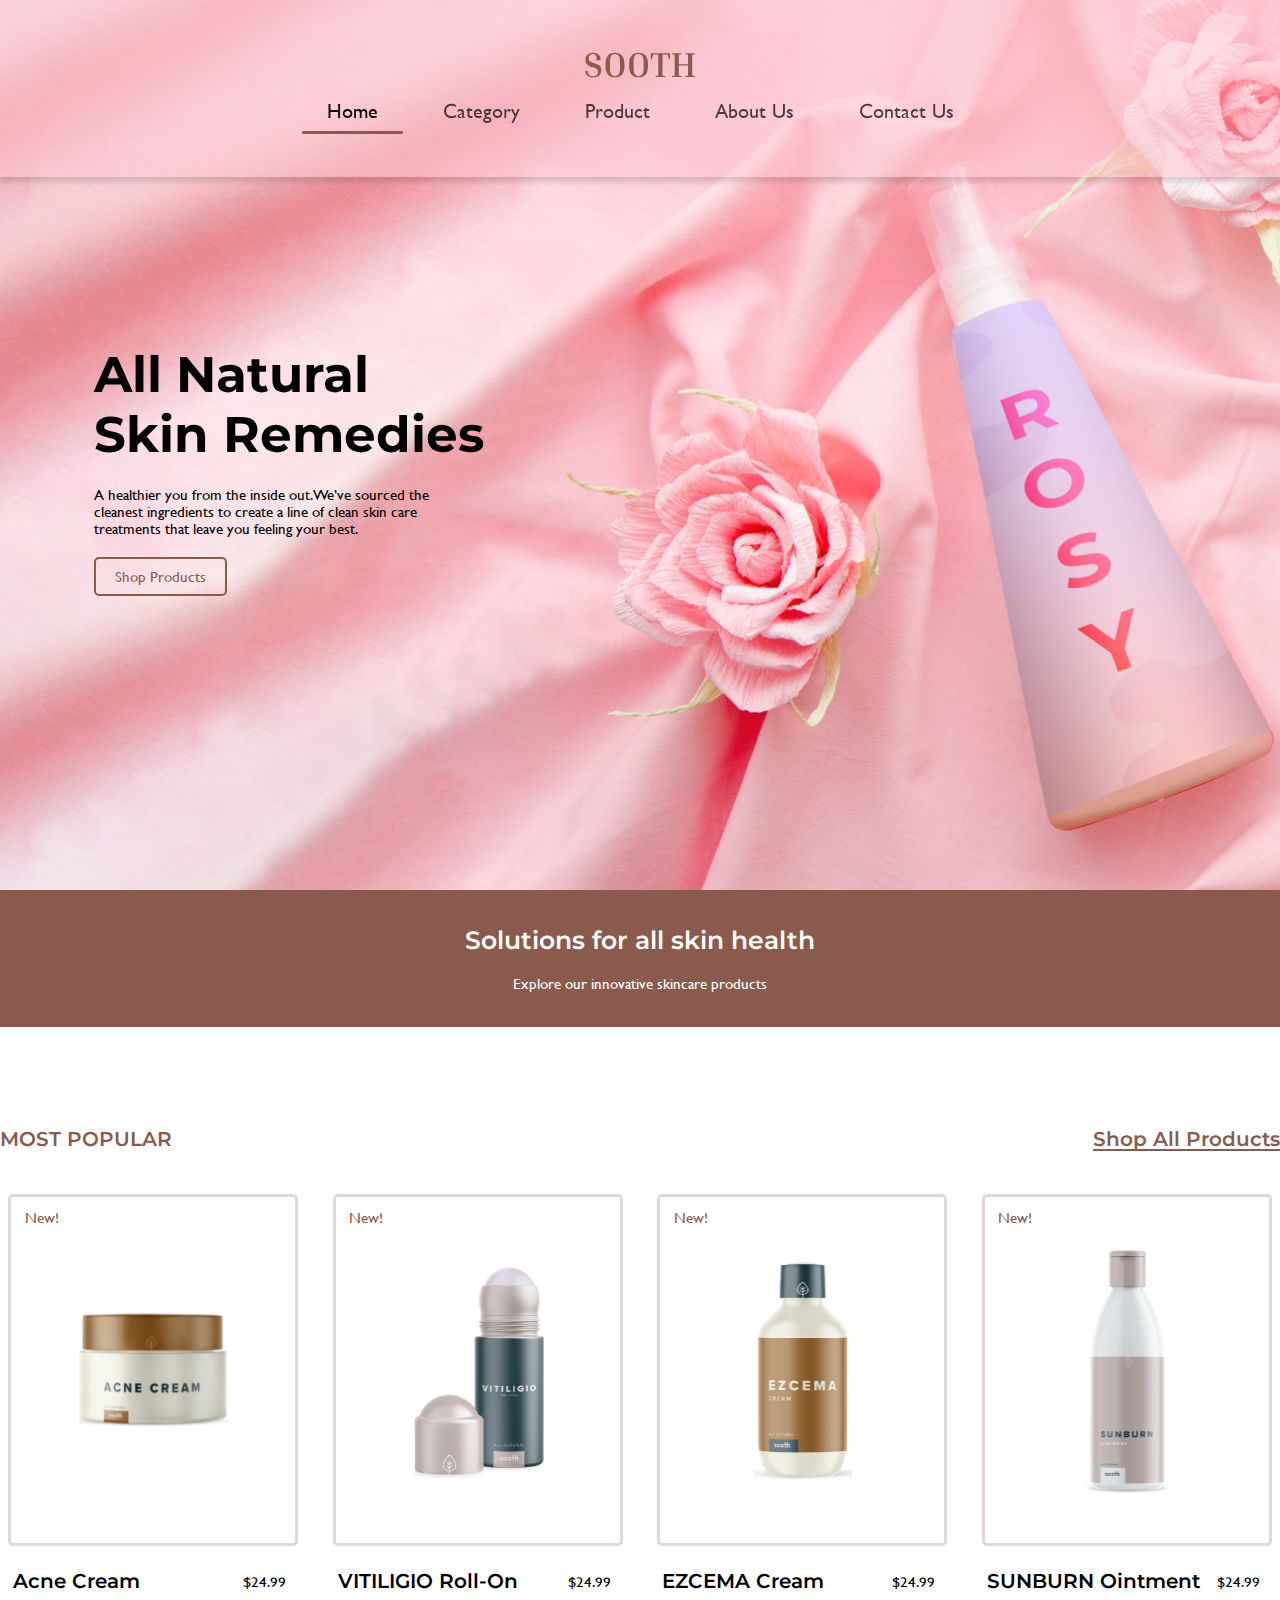
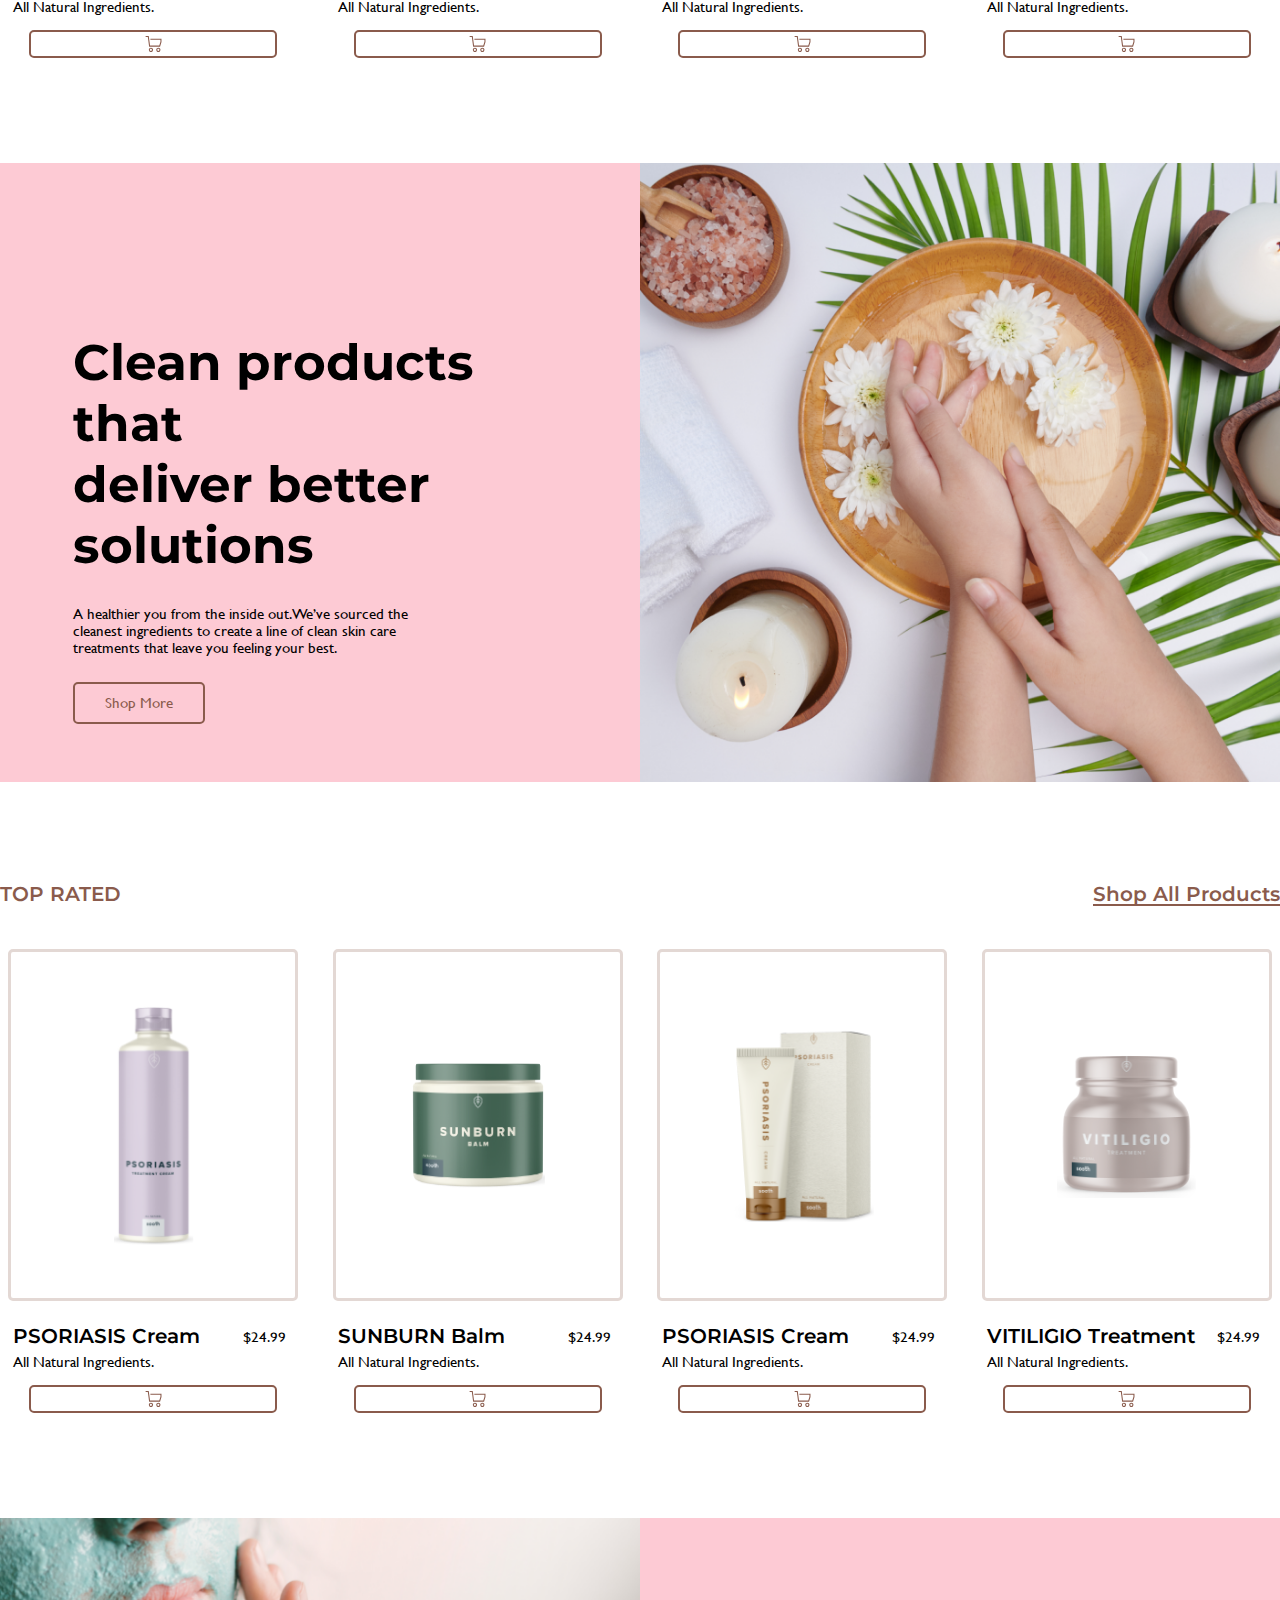
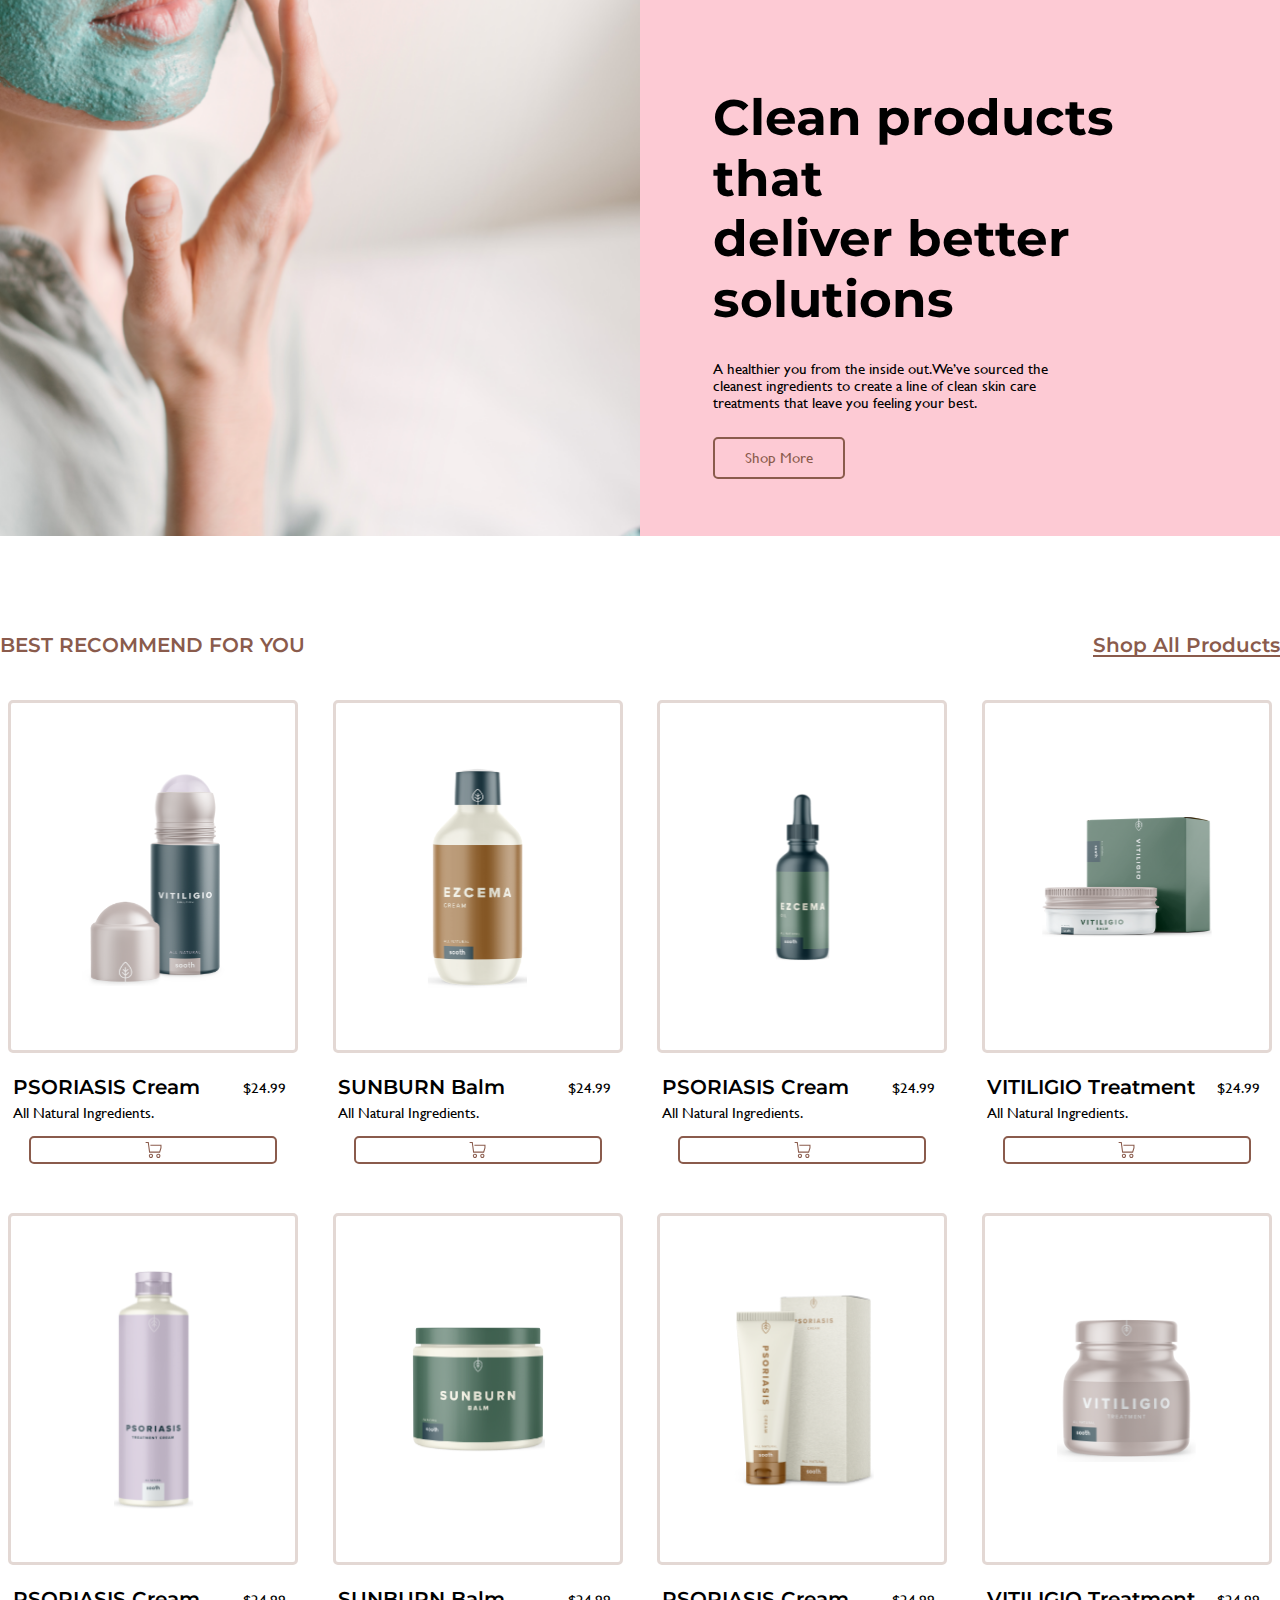
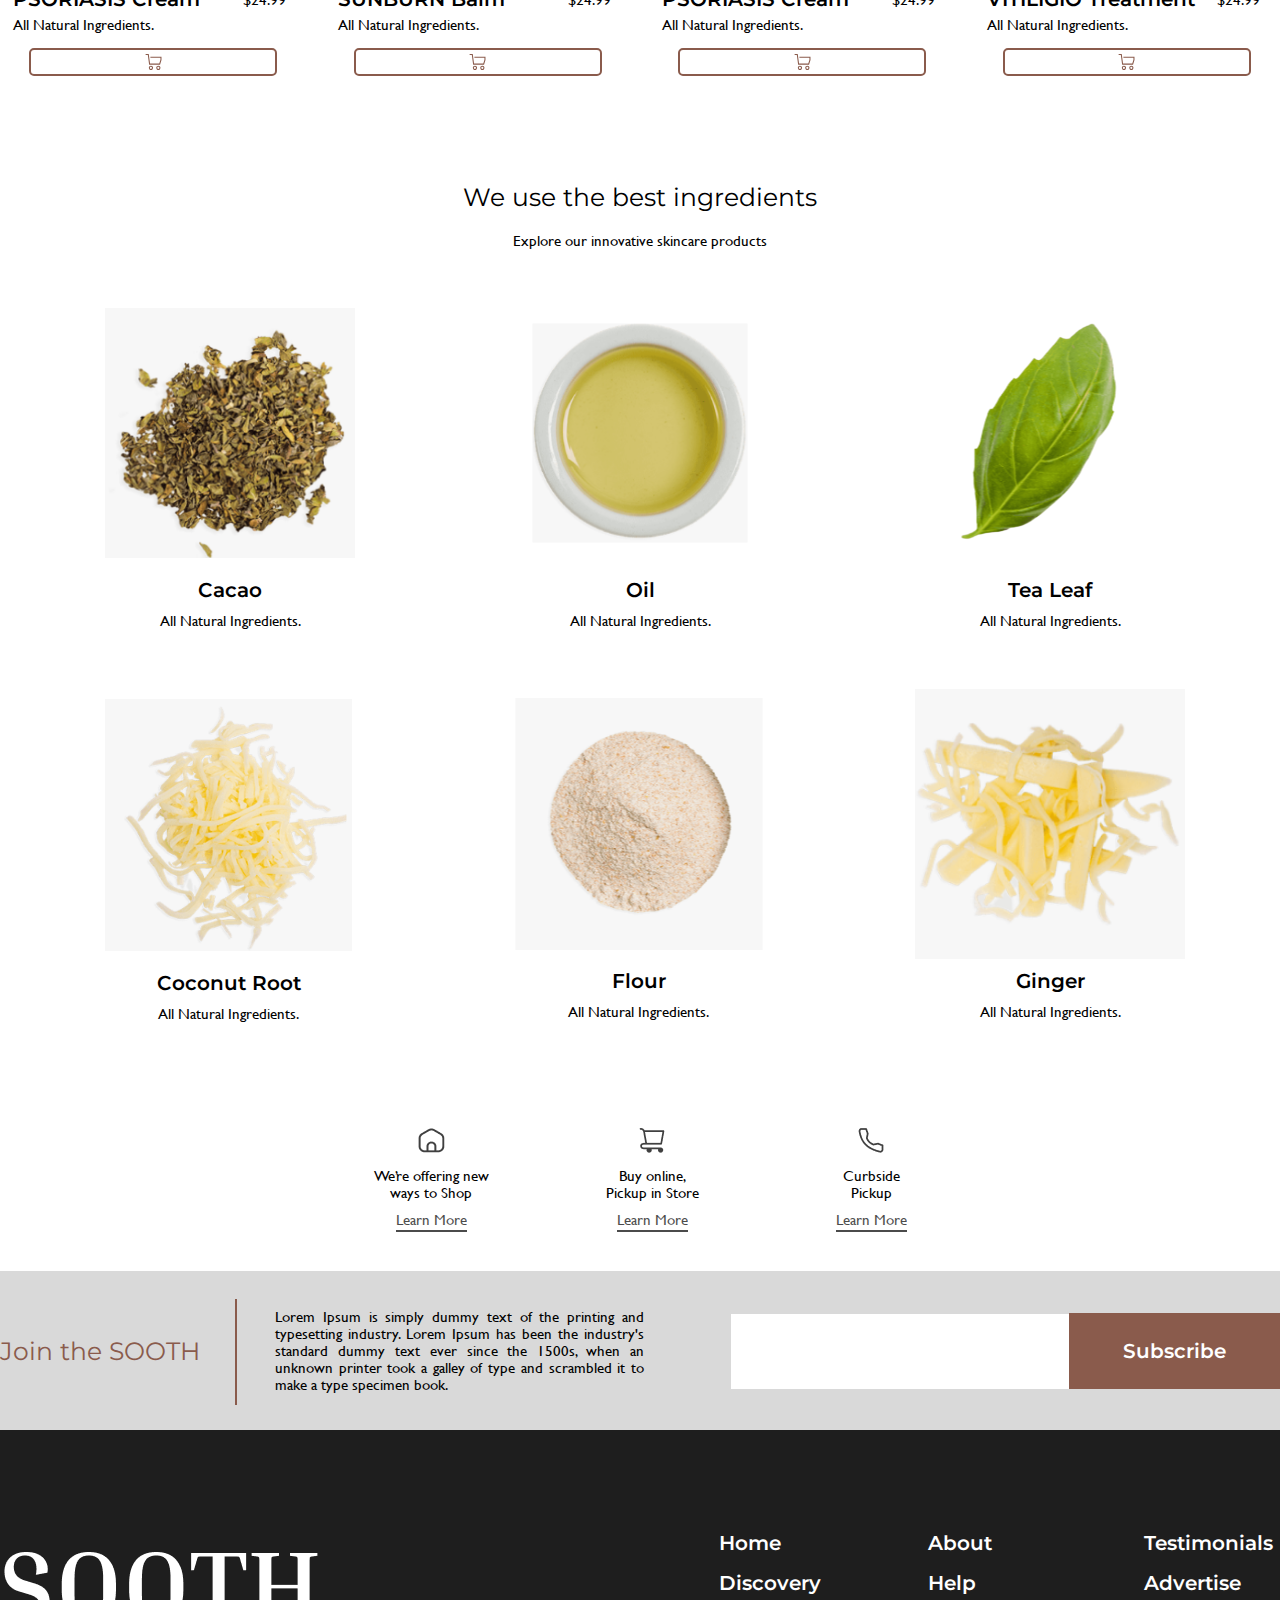
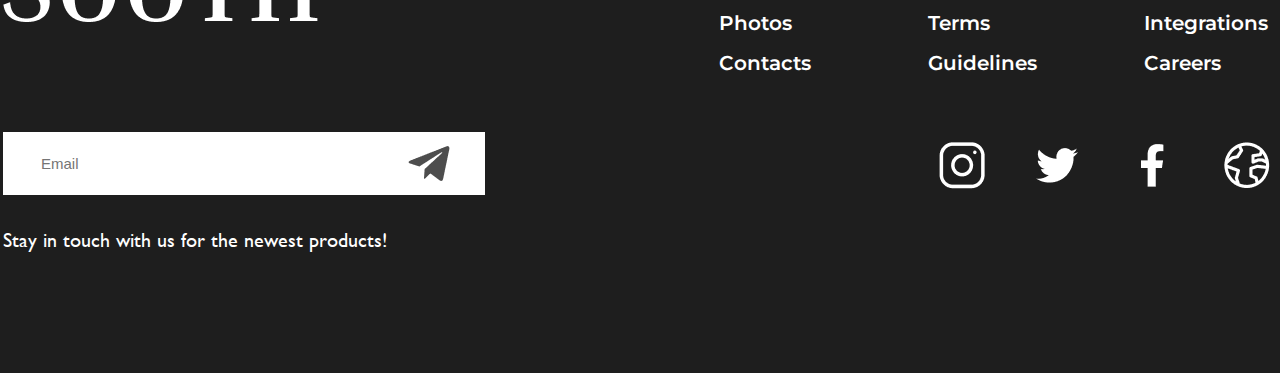
<file: index.html>
<!DOCTYPE html>
<html lang="en">

<head>
  <meta charset="UTF-8" />
  <meta name="viewport" content="width=device-width, initial-scale=1.0" />
  <link rel="stylesheet" href="css/reset.css" />
  <link rel="stylesheet" href="css/common.css" />
  <link rel="stylesheet" href="css/topPage.css" />
  <title>Home Page</title>
</head>

<body>
  <header class="header">
    <nav class="nav container">
      <div class="hum-menu nav-item">
        <div></div>
        <div></div>
        <div></div>
      </div>
      <a href="index.html" class="page-logo nav-item">
        <img src="./img/common/img_page_logo1.svg" alt="" />
      </a>
      <ul class="dropdown-menu nav-item">
        <li class="dropdown-item">
          <a href="#" class="nav-link active">Home</a>
        </li>
        <li class="dropdown-item">
          <a href="category.html" class="nav-link">Category</a>
        </li>
        <li class="dropdown-item">
          <a href="product.html" class="nav-link">Product</a>
        </li>
        <li class="dropdown-item">
          <a href="about.html" class="nav-link">About Us</a>
        </li>
        <li class="dropdown-item">
          <a href="contact.html" class="nav-link">Contact Us</a>
        </li>
      </ul>
    </nav>
  </header>
  <main id="home">
    <!-- section-1 -->
    <section class="sec-1">
      <div class="container con-1">
        <h1 class="title">
          All Natural<br />
          Skin Remedies
        </h1>
        <p>
          A healthier you from the inside out. We’ve sourced the<br />
          cleanest ingredients to create a line of clean skin care<br />
          treatments that leave you feeling your best.<br />
        </p>
        <a class="btn btn1"> Shop Products </a>
      </div>
    </section>
    <div class="container con-1 sp">
      <h1 class="title">
        All Natural<br />
        Skin Remedies
      </h1>
      <p>
        A healthier you from the inside out. We’ve sourced the<br />
        cleanest ingredients to create a line of clean skin care<br />
        treatments that leave you feeling your best.<br />
      </p>
      <a class="btn btn1"> Shop Products </a>
    </div>
    <!-- section-2 -->
    <section class="sec-2">
      <div class="container con-2">
        <h2 class="title2">Solutions for all skin health</h2>
        <div>Explore our innovative skincare products</div>
      </div>
    </section>
    <!-- section-3 -->
    <section>
      <div class="container con-3 product-con">
        <div class="item-heading d-flex-row">
          <h3 class="title3">MOST POPULAR</h3>
          <h3 class="title3">Shop All Products</h3>
        </div>
        <div class="item-con d-flex-row">
          <div class="item">
            <div class="new-item img-con">
              <img src="./img/top/img_new1.png" alt="" />
            </div>
            <div class="item-detail">
              <div class="left">
                <h3 class="title3">Acne Cream</h3>
                <p>All Natural Ingredients.</p>
              </div>
              <span class="price">$24.99</span>
            </div>
            <a class="cart-btn btn5"> </a>
          </div>
          <div class="item">
            <div class="new-item img-con">
              <img src="./img/top/img_new2.png" alt="" />
            </div>
            <div class="item-detail">
              <div class="left">
                <h3 class="title3">VITILIGIO Roll-On</h3>
                <p>All Natural Ingredients.</p>
              </div>
              <span class="price">$24.99</span>
            </div>
            <a class="cart-btn btn5"> </a>
          </div>
          <div class="item">
            <div class="new-item img-con">
              <img src="./img/top/img_new3.png" alt="" />
            </div>
            <div class="item-detail">
              <div class="left">
                <h3 class="title3">EZCEMA Cream</h3>
                <p>All Natural Ingredients.</p>
              </div>
              <span class="price">$24.99</span>
            </div>
            <a class="cart-btn btn5"> </a>
          </div>
          <div class="item">
            <div class="new-item img-con">
              <img src="./img/top/img_new4.png" alt="" />
            </div>
            <div class="item-detail">
              <div class="left">
                <h3 class="title3">SUNBURN Ointment</h3>
                <p>All Natural Ingredients.</p>
              </div>
              <span class="price">$24.99</span>
            </div>
            <a class="cart-btn btn5"> </a>
          </div>
        </div>
      </div>
    </section>
    <!-- section-4 -->
    <section>
      <div class="container con-4 show">
        <div class="left">
          <h2 class="title">
            Clean products that<br />
            deliver better<br />
            solutions
          </h2>
          <p>
            A healthier you from the inside out. We’ve sourced the<br />
            cleanest ingredients to create a line of clean skin care<br />
            treatments that leave you feeling your best.<br />
          </p>
          <a class="btn btn2"> Shop More </a>
        </div>
        <div class="img-con right">
          <img src="./img/common/img_ show1.png" alt="show" />
        </div>
      </div>
    </section>
    <!-- section-5 -->
    <section>
      <div class="container con-5 product-con">
        <div class="item-heading d-flex-row">
          <h3 class="title3">TOP RATED</h3>
          <h3 class="title3">Shop All Products</h3>
        </div>
        <div class="item-con d-flex-row">
          <div class="item">
            <div class="img-con">
              <img src="./img/top/img_item1.png" alt="" />
            </div>
            <div class="item-detail">
              <div class="left">
                <h3 class="title3">PSORIASIS Cream</h3>
                <p>All Natural Ingredients.</p>
              </div>
              <span class="price">$24.99</span>
            </div>
            <a class="cart-btn btn5"> </a>
          </div>
          <div class="item">
            <div class="img-con">
              <img src="./img/top/img_item2.png" alt="" />
            </div>
            <div class="item-detail">
              <div class="left">
                <h3 class="title3">SUNBURN Balm</h3>
                <p>All Natural Ingredients.</p>
              </div>
              <span class="price">$24.99</span>
            </div>
            <a class="cart-btn btn5"> </a>
          </div>
          <div class="item">
            <div class="img-con">
              <img src="./img/top/img_item3.png" alt="" />
            </div>
            <div class="item-detail">
              <div class="left">
                <h3 class="title3">PSORIASIS Cream</h3>
                <p>All Natural Ingredients.</p>
              </div>
              <span class="price">$24.99</span>
            </div>
            <a class="cart-btn btn5"> </a>
          </div>
          <div class="item">
            <div class="img-con">
              <img src="./img/top/img_item4.png" alt="" />
            </div>
            <div class="item-detail">
              <div class="left">
                <h3 class="title3">VITILIGIO Treatment</h3>
                <p>All Natural Ingredients.</p>
              </div>
              <span class="price">$24.99</span>
            </div>
            <a class="cart-btn btn5"> </a>
          </div>
        </div>
      </div>
    </section>
    <!-- section-6 -->
    <section>
      <div class="container con-6 show">
        <div class="img-con right">
          <img src="./img/common/img_show2.png" alt="show" />
        </div>
        <div class="left">
          <h2 class="title">
            Clean products that<br />
            deliver better<br />
            solutions
          </h2>
          <p>
            A healthier you from the inside out. We’ve sourced the<br />
            cleanest ingredients to create a line of clean skin care<br />
            treatments that leave you feeling your best.<br />
          </p>
          <a class="btn btn2"> Shop More </a>
        </div>
      </div>
    </section>
    <!-- section-7 -->
    <section>
      <div class="container product-con con-7">
        <div class="item-heading d-flex-row">
          <h3 class="title3">BEST RECOMMEND FOR YOU</h3>
          <h3 class="title3">Shop All Products</h3>
        </div>
        <div class="item-con d-flex-row">
          <div class="item">
            <div class="img-con">
              <img src="./img/top/img_new2.png" alt="" />
            </div>
            <div class="item-detail">
              <div class="left">
                <h3 class="title3">PSORIASIS Cream</h3>
                <p>All Natural Ingredients.</p>
              </div>
              <span class="price">$24.99</span>
            </div>
            <a class="cart-btn btn5"> </a>
          </div>
          <div class="item">
            <div class="img-con">
              <img src="./img/top/img_new3.png" alt="" />
            </div>
            <div class="item-detail">
              <div class="left">
                <h3 class="title3">SUNBURN Balm</h3>
                <p>All Natural Ingredients.</p>
              </div>
              <span class="price">$24.99</span>
            </div>
            <a class="cart-btn btn5"> </a>
          </div>
          <div class="item">
            <div class="img-con">
              <img src="./img/top/img_new5.png" alt="" />
            </div>
            <div class="item-detail">
              <div class="left">
                <h3 class="title3">PSORIASIS Cream</h3>
                <p>All Natural Ingredients.</p>
              </div>
              <span class="price">$24.99</span>
            </div>
            <a class="cart-btn btn5"> </a>
          </div>
          <div class="item">
            <div class="img-con">
              <img src="./img/top/img_new6.png" alt="" />
            </div>
            <div class="item-detail">
              <div class="left">
                <h3 class="title3">VITILIGIO Treatment</h3>
                <p>All Natural Ingredients.</p>
              </div>
              <span class="price">$24.99</span>
            </div>
            <a class="cart-btn btn5"> </a>
          </div>
          <div class="item">
            <div class="img-con">
              <img src="./img/top/img_item1.png" alt="" />
            </div>
            <div class="item-detail">
              <div class="left">
                <h3 class="title3">PSORIASIS Cream</h3>
                <p>All Natural Ingredients.</p>
              </div>
              <span class="price">$24.99</span>
            </div>
            <a class="cart-btn btn5"> </a>
          </div>
          <div class="item">
            <div class="img-con">
              <img src="./img/top/img_item2.png" alt="" />
            </div>
            <div class="item-detail">
              <div class="left">
                <h3 class="title3">SUNBURN Balm</h3>
                <p>All Natural Ingredients.</p>
              </div>
              <span class="price">$24.99</span>
            </div>
            <a class="cart-btn btn5"> </a>
          </div>
          <div class="item">
            <div class="img-con">
              <img src="./img/top/img_item3.png" alt="" />
            </div>
            <div class="item-detail">
              <div class="left">
                <h3 class="title3">PSORIASIS Cream</h3>
                <p>All Natural Ingredients.</p>
              </div>
              <span class="price">$24.99</span>
            </div>
            <a class="cart-btn btn5"> </a>
          </div>
          <div class="item">
            <div class="img-con">
              <img src="./img/top/img_item4.png" alt="" />
            </div>
            <div class="item-detail">
              <div class="left">
                <h3 class="title3">VITILIGIO Treatment</h3>
                <p>All Natural Ingredients.</p>
              </div>
              <span class="price">$24.99</span>
            </div>
            <a class="cart-btn btn5"> </a>
          </div>
        </div>
      </div>
    </section>
    <!-- section-8 -->
    <section>
      <div class="container con-8 ingredient-con">
        <h3 class="title2">We use the best ingredients</h3>
        <div>Explore our innovative skincare products</div>
        <div class="item-con">
          <div class="item">
            <div class="img-con">
              <img src="./img/top/img_ingrediant_1.png" alt="ingredients" />
            </div>
            <div>
              <h4 class="title3">Cacao</h4>
              <p>All Natural Ingredients.</p>
            </div>
          </div>
          <div class="item">
            <div class="img-con">
              <img src="./img/top/img_ingredient_2.png" alt="ingredients" />
            </div>
            <div>
              <h4 class="title3">Oil</h4>
              <p>All Natural Ingredients.</p>
            </div>
          </div>
          <div class="item">
            <div class="img-con">
              <img src="./img/top/img_imgredient_3.png" alt="ingredients" />
            </div>
            <div>
              <h4 class="title3">Tea Leaf</h4>
              <p>All Natural Ingredients.</p>
            </div>
          </div>
          <div class="item">
            <div class="img-con">
              <img src="./img/top/img_ingredient_4.png" alt="ingredients" />
            </div>
            <div>
              <h4 class="title3">Coconut Root</h4>
              <p>All Natural Ingredients.</p>
            </div>
          </div>
          <div class="item">
            <div class="img-con">
              <img src="./img/top/img_ingredient_5.png" alt="ingredients" />
            </div>
            <div>
              <h4 class="title3">Flour</h4>
              <p>All Natural Ingredients.</p>
            </div>
          </div>
          <div class="item">
            <div class="img-con">
              <img src="./img/top/img_ingredient_6.png" alt="ingredients" />
            </div>
            <div>
              <h4 class="title3">Ginger</h4>
              <p>All Natural Ingredients.</p>
            </div>
          </div>
        </div>
      </div>
    </section>
    <!-- section-9 -->
    <section>
      <div class="container con-9 learn-more">
        <div class="item-con">
          <div class="item">
            <div class="img-con">
              <img src="./img/common/ico_home.png" alt="" />
            </div>
            <div>
              <p>
                We’re offering new<br />
                ways to Shop
              </p>
              <span class="more">Learn More</span>
            </div>
          </div>
          <div class="item">
            <div class="img-con">
              <img src="./img/common/ico_cart.png" alt="" />
            </div>
            <div>
              <p>
                Buy online,<br />
                Pickup in Store
              </p>
              <span class="more">Learn More</span>
            </div>
          </div>
          <div class="item">
            <div class="img-con">
              <img src="./img/common/ico_phone.png" alt="" />
            </div>
            <div>
              <p>
                Curbside<br />
                Pickup
              </p>
              <span class="more">Learn More</span>
            </div>
          </div>
        </div>
      </div>
    </section>
    <!-- section-10 -->
    <section class="subscribe">
      <div class="container con-10">
        <div class="d-flex-row left">
          <h3 class="title2">Join the SOOTH</h3>
          <div class="sub-p">
            <p>
              Lorem Ipsum is simply dummy text of the printing and typesetting
              industry. Lorem Ipsum has been the industry's standard dummy
              text ever since the 1500s, when an unknown printer took a galley
              of type and scrambled it to make a type specimen book. 
            </p>
          </div>
        </div>
        <div class="sub">
          <div class="input"><input type="text" class="input" /></div>
          <button>Subscribe</button>
        </div>
      </div>
    </section>
  </main>
  <footer>
    <div class="container footer">
      <div class="left">
        <div class="logo">
          <img src="./img/common/img_footer_logo.png" alt="footerlogo" />
        </div>
        <div class="contact">
          <div class="input">
            <input type="email" placeholder="Email" />
          </div>
          <div>
            <p>Stay in touch with us for the newest products!</p>
          </div>
        </div>
      </div>
      <div class="right">
        <div class="footer-nav">
          <ul>
            <li><a href="#home">Home</a></li>
            <li><a href="#">Discovery</a></li>
            <li><a href="#">Photos</a></li>
            <li><a href="#">Contacts</a></li>
          </ul>
          <ul>
            <li><a href="#">About</a></li>
            <li><a href="#">Help</a></li>
            <li><a href="#">Terms</a></li>
            <li><a href="#">Guidelines</a></li>
          </ul>
          <ul>
            <li><a href="#">Testimonials</a></li>
            <li><a href="#">Advertise</a></li>
            <li><a href="#">Integrations</a></li>
            <li><a href="#">Careers</a></li>
          </ul>
        </div>

        <ul class="social">
          <li>
            <a href=""><img src="./img/common/ico_contact1.png" alt="link" /></a>
          </li>
          <li>
            <a href=""><img src="./img/common/ico_contact2.png" alt="link" /></a>
          </li>
          <li>
            <a href=""><img src="./img/common/ico_contact3.png" alt="link" /></a>
          </li>
          <li>
            <a href=""><img src="./img/common/ico_contact4.png" alt="link" /></a>
          </li>
        </ul>
      </div>
    </div>
  </footer>
</body>
<script src="./js/libraries/jquery-3.7.1.min.js"></script>
<script src="./js/humburga_menu.js"></script>
<script src="./js/script.js"></script>

</html>
</file>
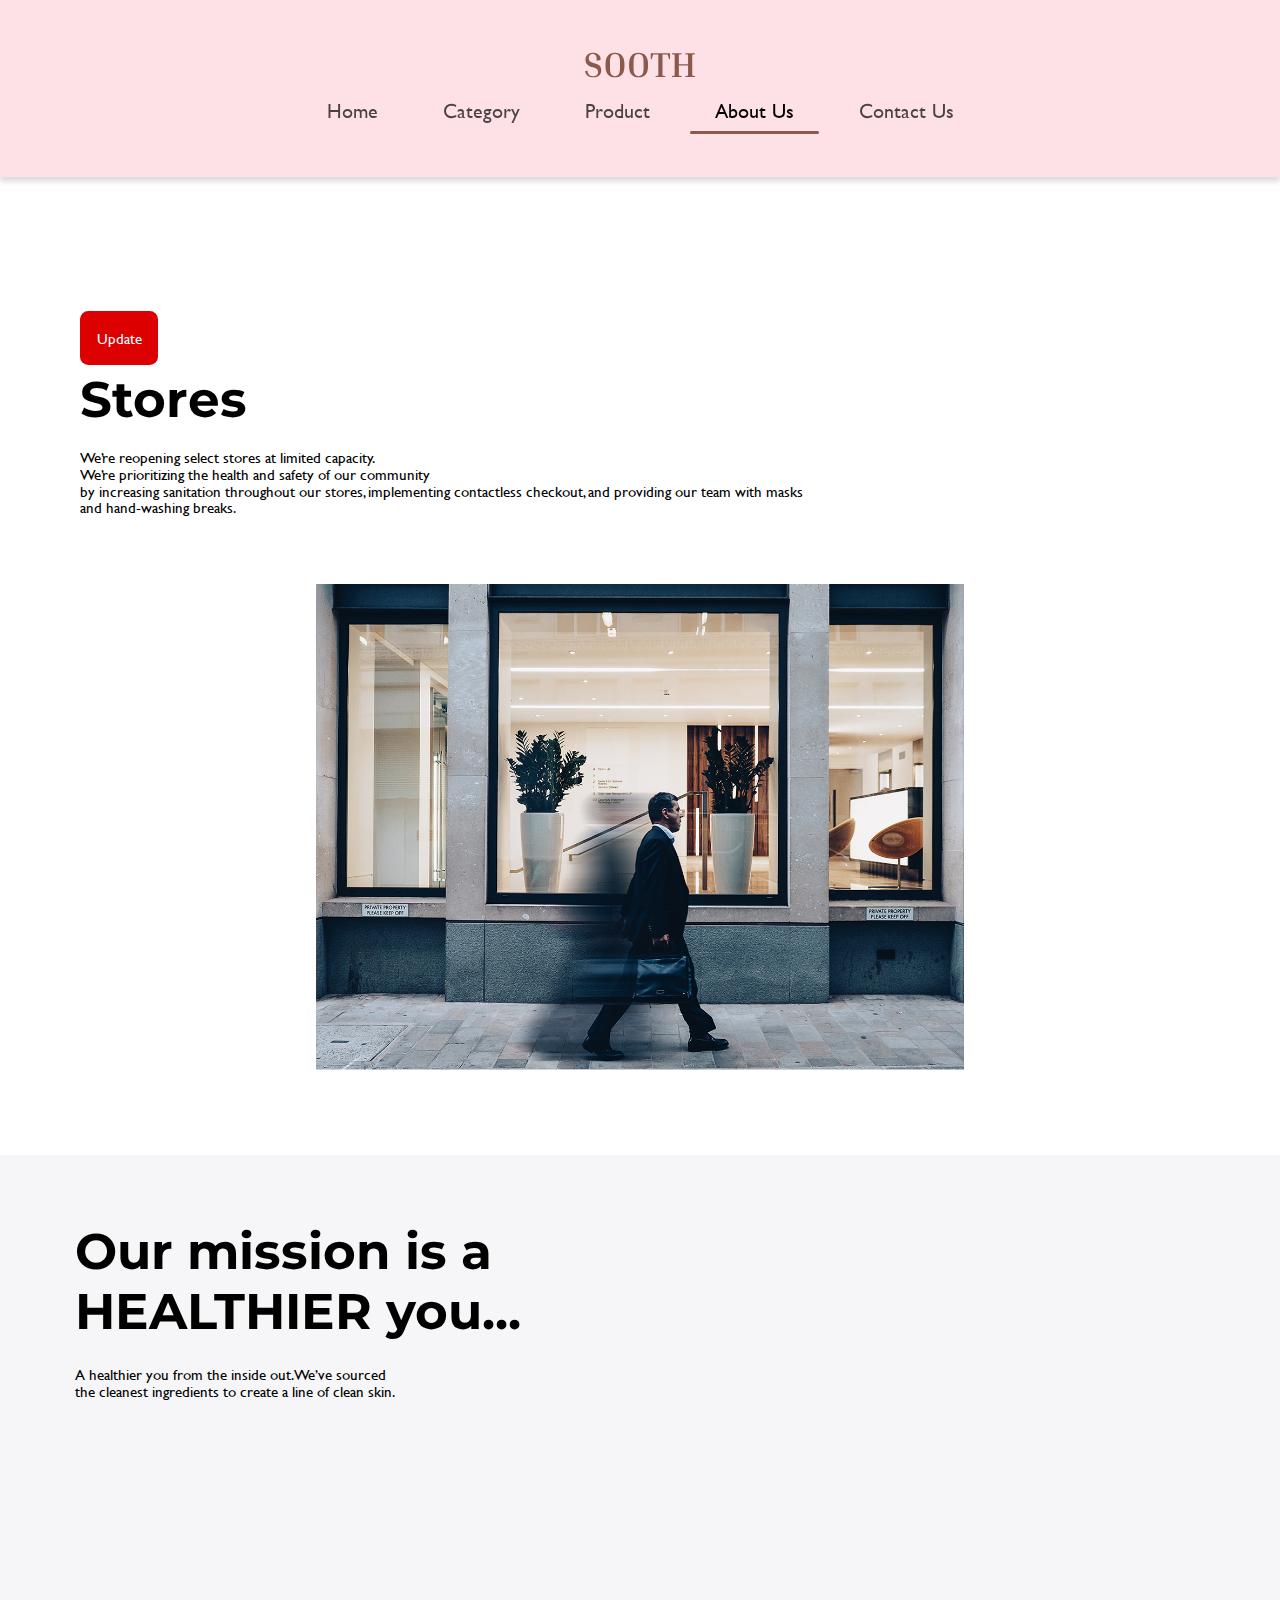
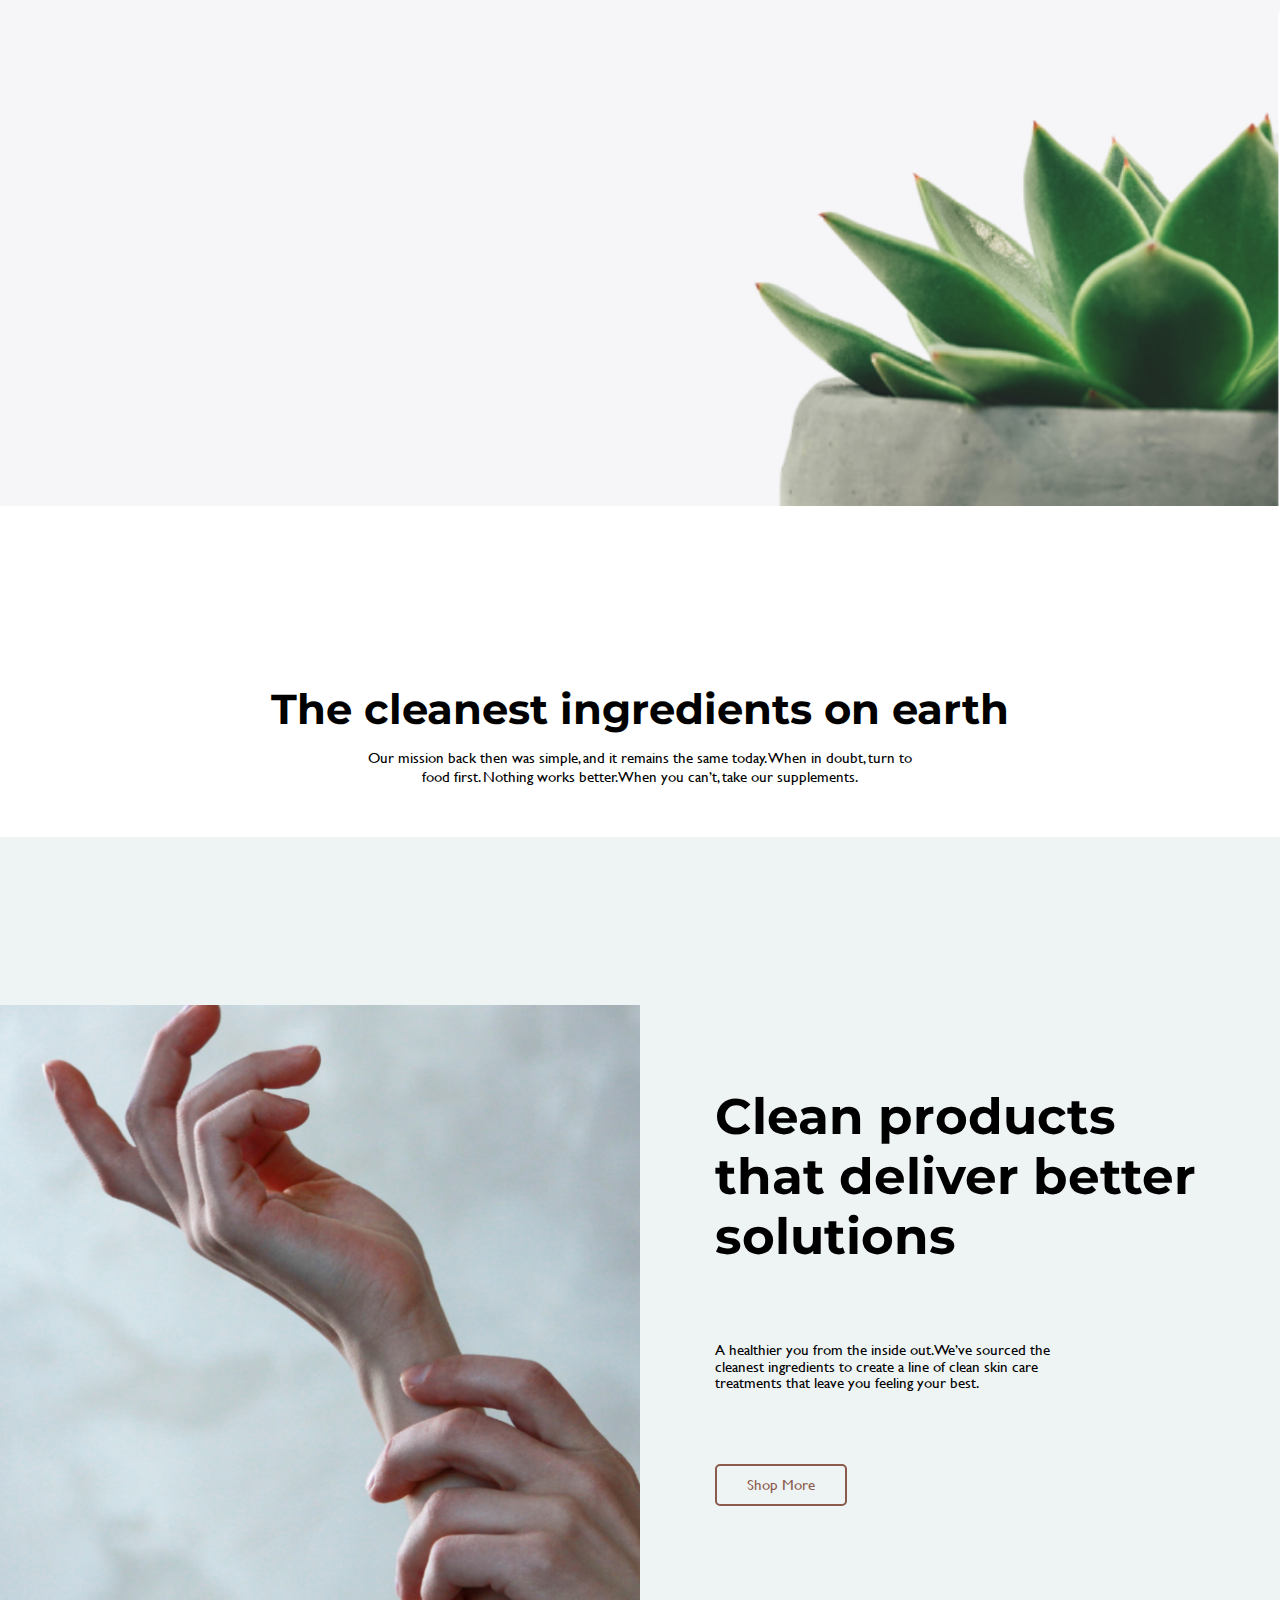
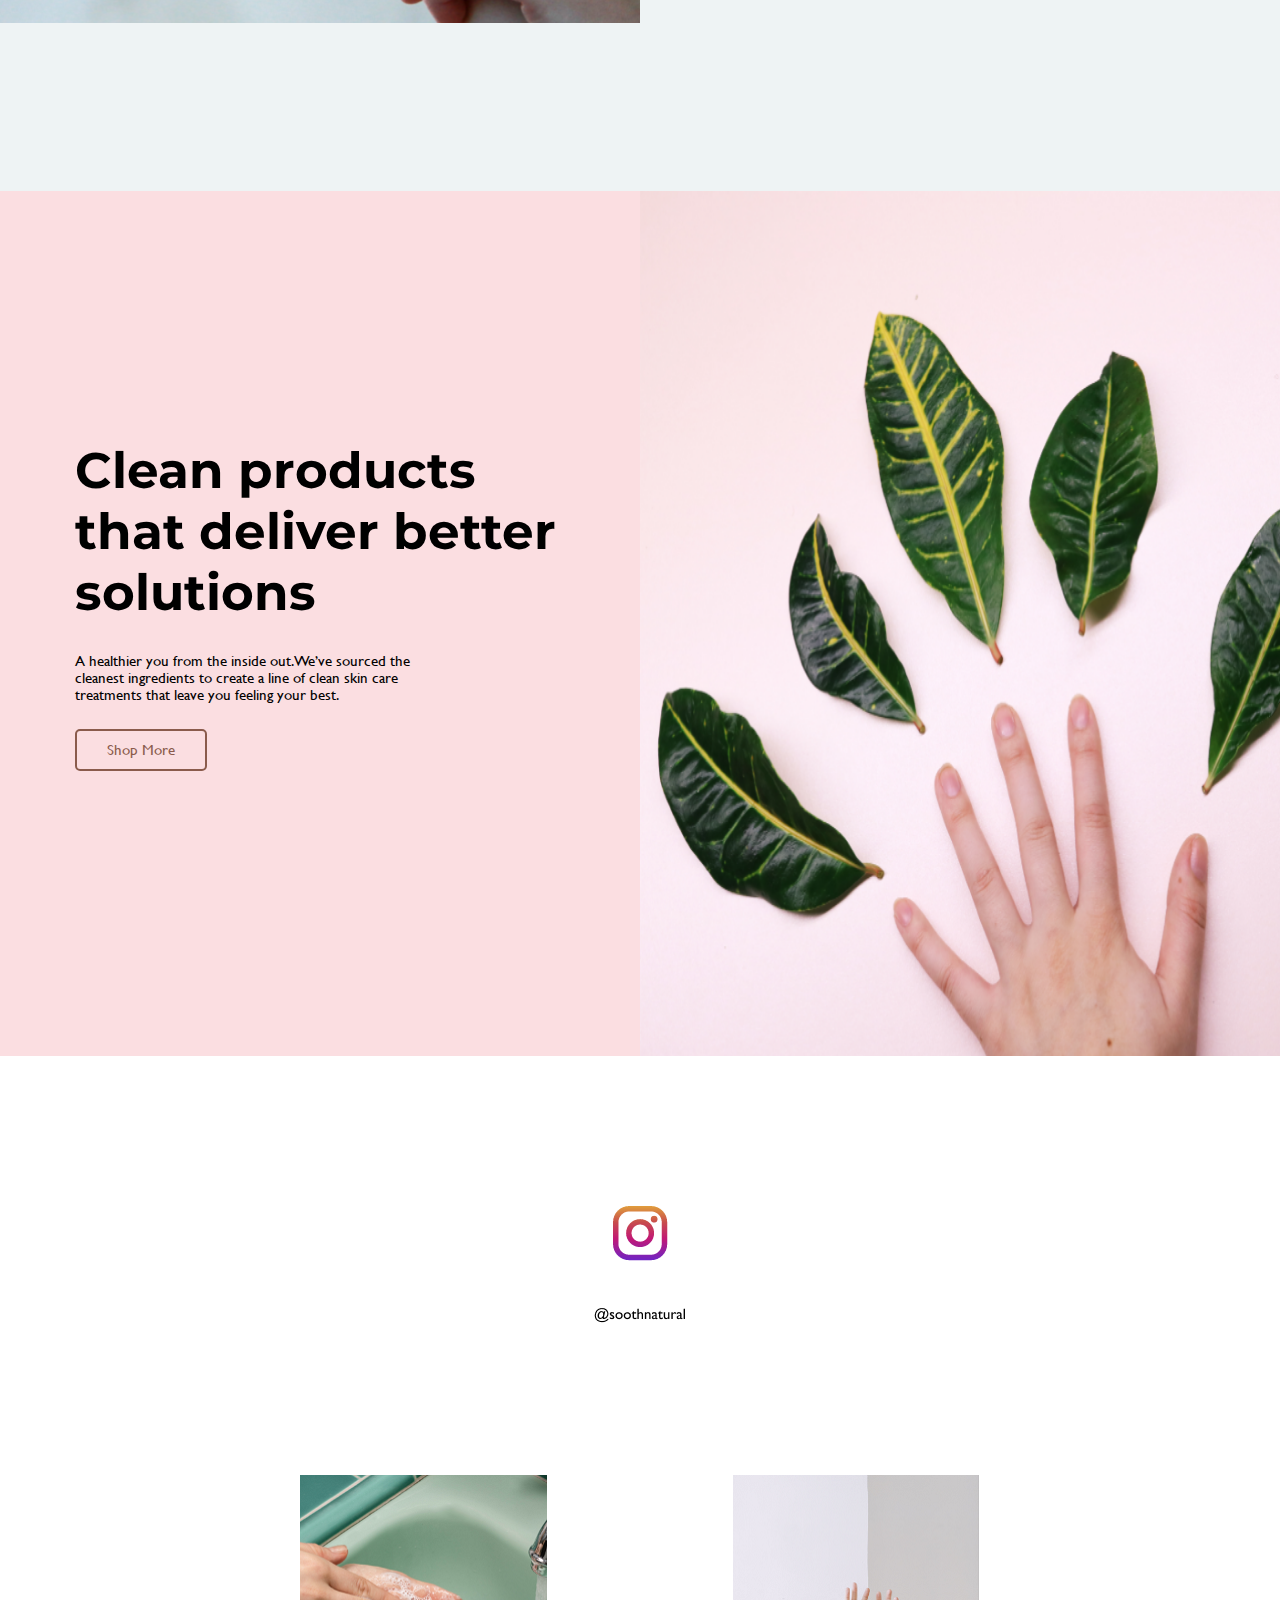
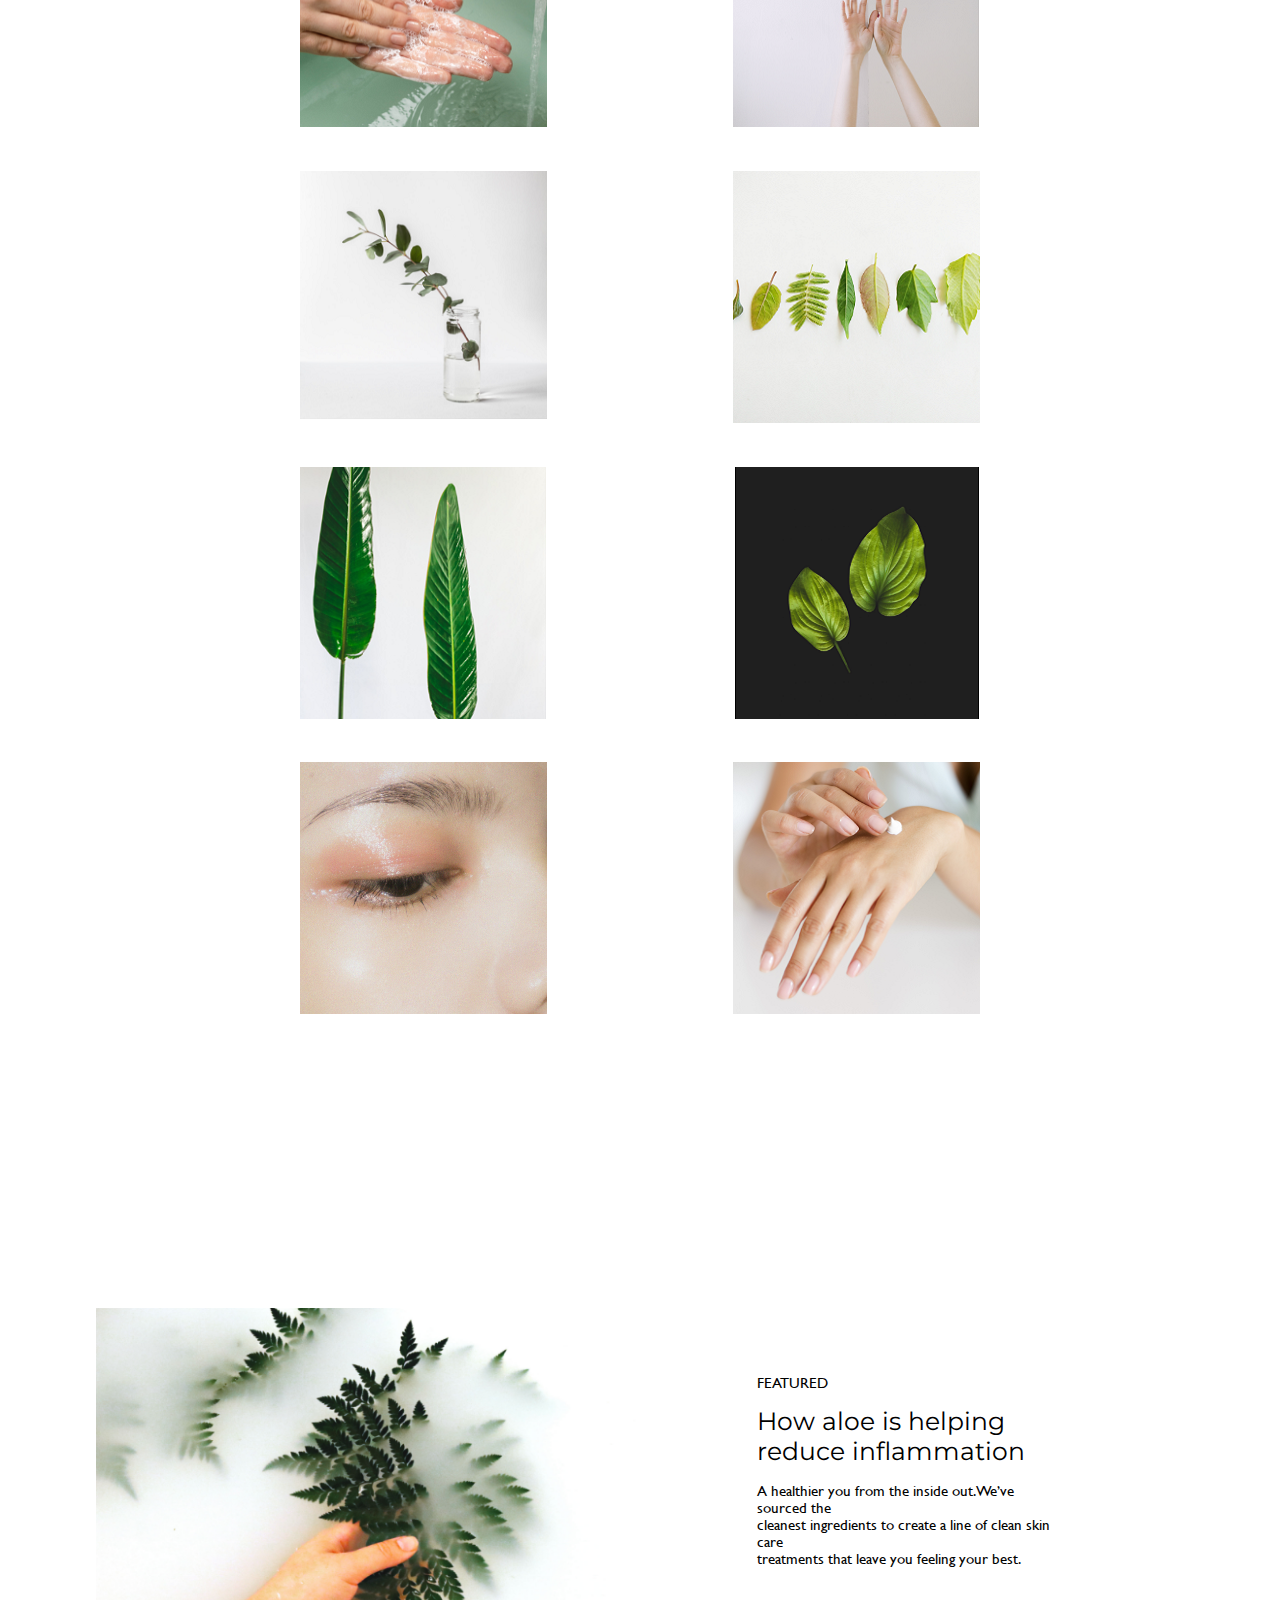
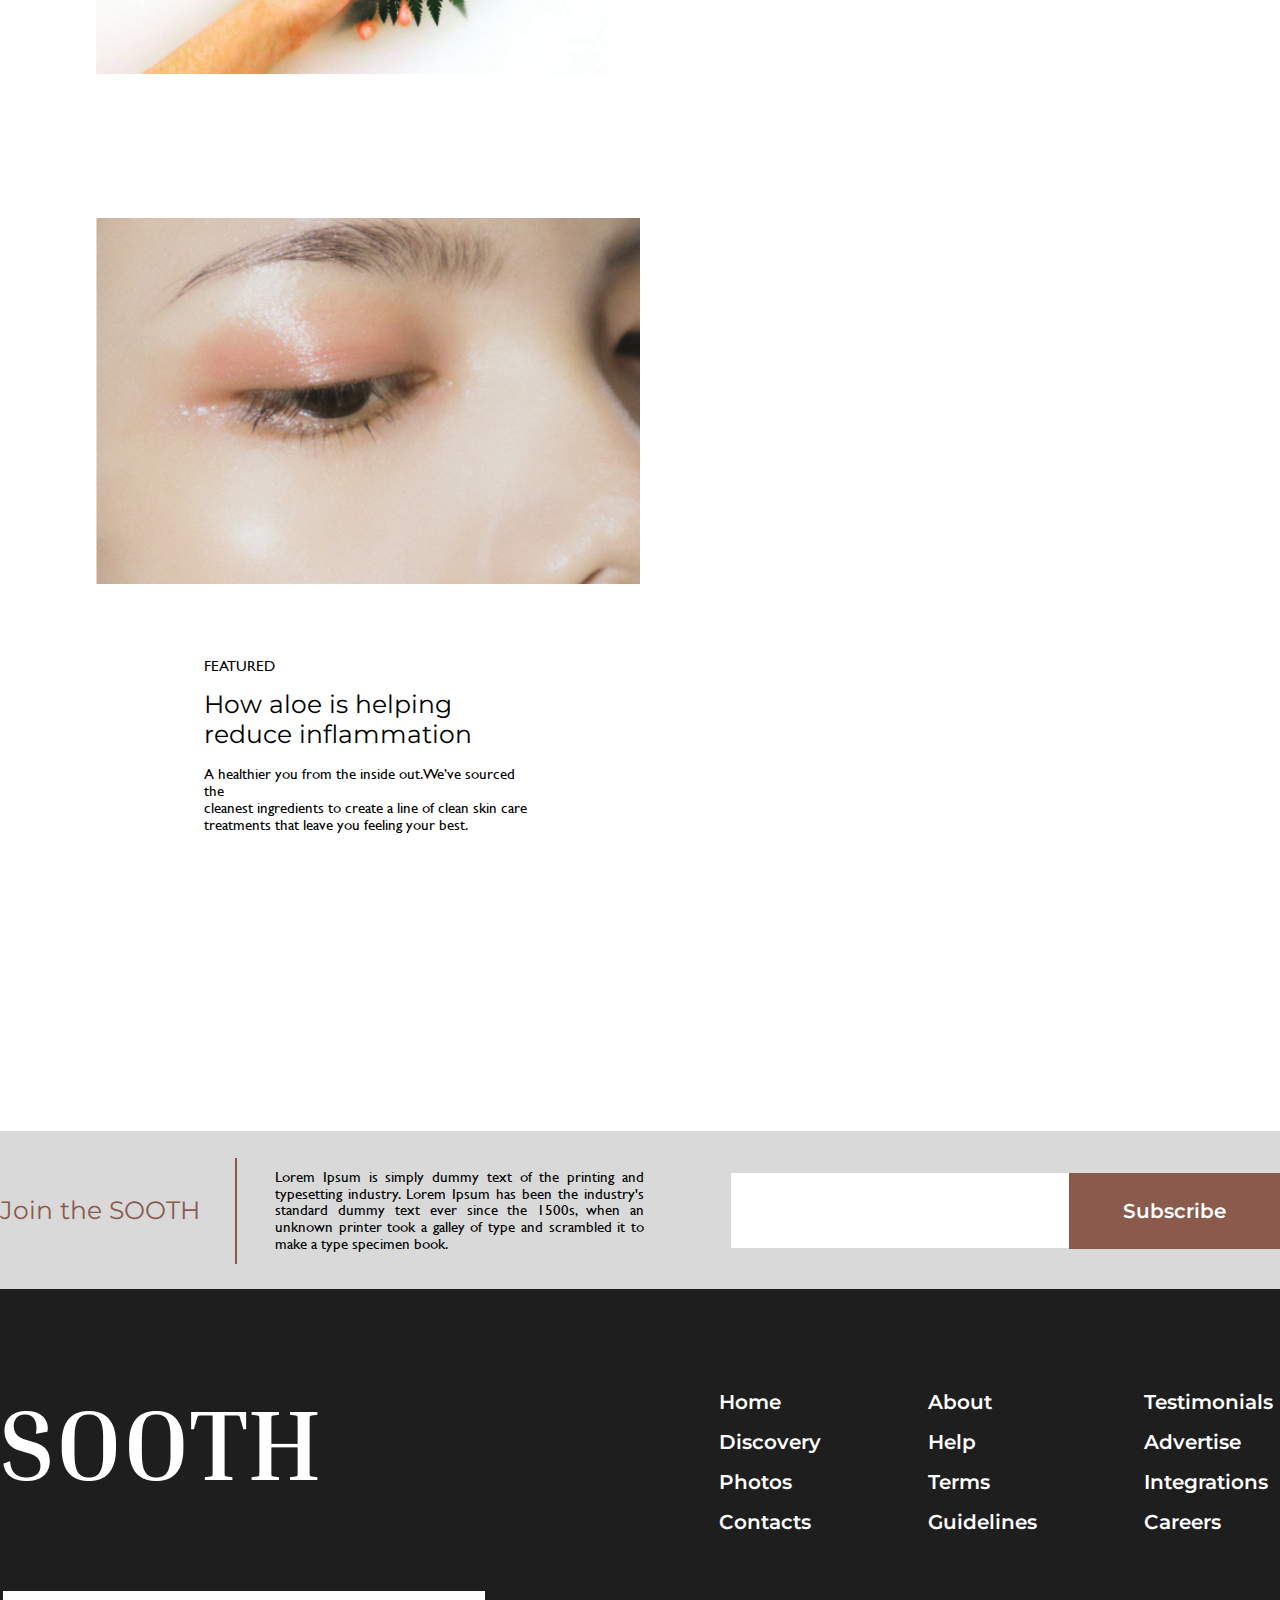
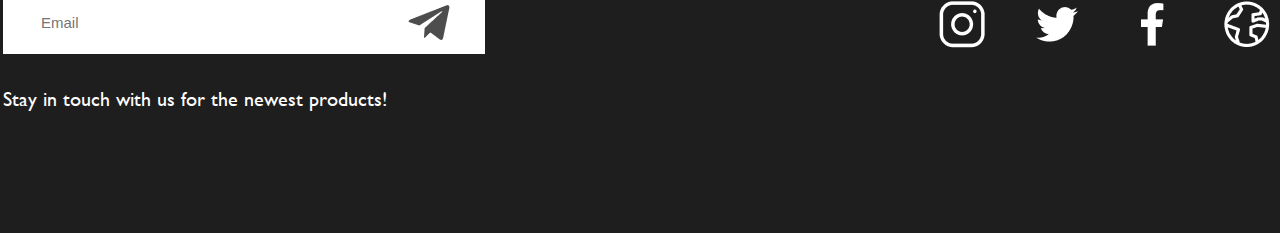
<file: about.html>
<!DOCTYPE html>
<html lang="en">

<head>
  <meta charset="UTF-8" />
  <meta name="viewport" content="width=device-width, initial-scale=1.0" />
  <link rel="stylesheet" href="css/reset.css" />
  <link rel="stylesheet" href="css/common.css" />
  <link rel="stylesheet" href="css/topPage.css" />
  <link rel="stylesheet" href="css/about.css" />
  <title>About Page</title>
</head>

<body>
  <header class="header">
    <nav class="nav container">
      <div class="hum-menu nav-item">
        <div></div>
        <div></div>
        <div></div>
      </div>
      <a href="index.html" class="page-logo nav-item">
        <img src="./img/common/img_page_logo1.svg" alt="smooth" />
      </a>
      <ul class="dropdown-menu nav-item">
        <li class="dropdown-item">
          <a href="index.html" class="nav-link">Home</a>
        </li>
        <li class="dropdown-item">
          <a href="category.html" class="nav-link">Category</a>
        </li>
        <li class="dropdown-item">
          <a href="product.html" class="nav-link">Product</a>
        </li>
        <li class="dropdown-item">
          <a href="#" class="nav-link active">About Us</a>
        </li>
        <li class="dropdown-item">
          <a href="contact.html" class="nav-link">Contact Us</a>
        </li>
      </ul>
    </nav>
  </header>
  <main>
    <!--about mv-section-->
    <section class="sec-about-mv">
      <div class="container d-flex-row">
        <div class="txt-blk">
          <span>Update</span>
          <h2 class="title">Stores</h2>
          <p>
            We’re reopening select stores at limited capacity.
            <br class="pc" />
            We’re prioritizing the health and safety <br class="sp" />
            of our community <br class="pc" />
            by <br class="tb" />
            increasing sanitation throughout our stores, implementing
            <br class="pc sp" />
            contactless checkout, and providing our team with
            <br class="tb" />
            masks <br class="pc" />
            and hand-washing breaks.
          </p>
        </div>
        <div class="img-blk">
          <img src="img/about/img_about_mv.png" alt="Store" />
        </div>
      </div>
    </section>
    <!--/sec-about-mv-->
    <section class="sec-about-mission">
      <div class="container show">
        <div class="mission-content">
          <h2 class="title">
            Our mission is a <br />
            HEALTHIER you...
          </h2>
          <p>
            A healthier you from the inside out. We’ve sourced
            <br class="pc" /><br class="sp" />
            the cleanest ingredients to create a line of clean skin.
          </p>
        </div>
      </div>
    </section>
    <!---/sec-about-mission---->
    <section class="sec-about-ingre">
      <div class="container">
        <h3>The cleanest ingredients on earth</h3>
        <p>
          Our mission back then was simple, and it remains the same today.
          When in doubt, turn to <br />
          food first. Nothing works better. When you can’t, take our
          supplements.
        </p>
      </div>
    </section>
    <!---/sec-about-ingre---->
    <section class="sec-about-product-one">
      <div class="container show">
        <div class="img-con left">
          <img src="img/about/img_clean_product01.png" alt="clean-product" class="pc" />
          <img src="img/about/img_clean_product01_ipad.png" alt="clean-product" class="tb" />
          <img src="img/about/img_clean_product01_sp.png" alt="clean-product" class="sp" />
        </div>
        <div class="right">
          <h2 class="title">
            Clean products that deliver better <br class="tb" />
            solutions
          </h2>
          <p>
            A healthier you from the inside out. We’ve sourced the <br />
            cleanest ingredients to create a line of clean skin care <br />
            treatments that leave you feeling your best.
          </p>
          <a class="btn btn2"> Shop More </a>
        </div>
      </div>
    </section>
    <section class="sec-about-product-two">
      <div class="container show">
        <div class="left">
          <h2 class="title">
            Clean products that deliver better <br class="tb" />
            solutions
          </h2>
          <p>
            A healthier you from the inside out. We’ve sourced the <br />
            cleanest ingredients to create a line of clean skin care <br />
            treatments that leave you feeling your best.
          </p>
          <a class="btn btn2"> Shop More </a>
        </div>
        <div class="img-con right">
          <img src="img/about/img_clean_product02.png" alt="clean-product" class="pc" />
          <img src="img/about/img_clean_product02_ipad.png" alt="clean-product" class="tb" />
          <img src="img/about/img_clean_product02_sp.png" alt="clean-product" class="sp" />
        </div>
      </div>
    </section>
    <!---/sec-about-porduct---->
    <section class="sec-instagram">
      <div class="container">
        <img src="img/about/ico_instagram.png" alt="instagram" />
      </div>
    </section>
    <!----/sec-instagram----->
    <section class="sec-about-gallery">
      <div class="container d-flex-row">
        <div class="g-con">
          <img src="img/about/img_gallary01.png" alt="galley" />
        </div>
        <div class="g-con">
          <img src="img/about/img_gallary02.png" alt="galley" />
        </div>
        <div class="g-con">
          <img src="img/about/img_gallary03.png" alt="galley" />
        </div>
        <div class="g-con">
          <img src="img/about/img_gallary04.png" alt="galley" />
        </div>
        <div class="g-con">
          <img src="img/about/img_gallary05.png" alt="galley" />
        </div>
        <div class="g-con">
          <img src="img/about/img_gallary06.png" alt="galley" />
        </div>
        <div class="g-con">
          <img src="img/about/img_gallary07.png" alt="galley" />
        </div>
        <div class="g-con">
          <img src="img/about/img_gallary08.png" alt="galley" />
        </div>
      </div>
    </section>
    <!---/sec-about-gallery-->
    <section class="sec-about-feature-one">
      <div class="container show">
        <div class="img-con left">
          <img src="img/about/img_feature01.png" alt="img_feature01" />
        </div>
        <div class="right">
          <span>FEATURED</span>
          <h3 class="title2 feat-ttl">
            How aloe is helping <br />
            reduce inflammation
          </h3>
          <p>
            A healthier you from the inside out. We’ve sourced the <br />
            cleanest ingredients to create a line of clean skin care <br />
            treatments that leave you feeling your best.
          </p>
        </div>
      </div>
    </section>
    <section class="sec-about-feature-two">
      <div class="container show">
        <div class="left">
          <span>FEATURED</span>
          <h3 class="title2 feat-ttl">
            How aloe is helping <br />
            reduce inflammation
          </h3>
          <p>
            A healthier you from the inside out. We’ve sourced the <br />
            cleanest ingredients to create a line of clean skin care <br />
            treatments that leave you feeling your best.
          </p>
        </div>
        <div class="img-con right">
          <img src="img/about/img_feature02.png" alt="img-feature02" />
        </div>
      </div>
    </section>
    <!----/sec-about-feature----->
    <section class="subscribe">
      <div class="container con-10">
        <div class="d-flex-row left">
          <h3 class="title2">Join the SOOTH</h3>
          <div class="sub-p">
            <p>
              Lorem Ipsum is simply dummy text of the printing and typesetting
              industry. Lorem Ipsum has been the industry's standard dummy
              text ever since the 1500s, when an unknown printer took a galley
              of type and scrambled it to make a type specimen book. 
            </p>
          </div>
        </div>
        <div class="sub">
          <div class="input"><input type="text" class="input" /></div>
          <button>Subscribe</button>
        </div>
      </div>
    </section>
    <!----/subscribe-->
  </main>
  <footer>
    <div class="container footer">
      <div class="left">
        <div class="logo">
          <img src="./img/common/img_footer_logo.png" alt="footerlogo" />
        </div>
        <div class="contact">
          <div class="input">
            <input type="email" placeholder="Email" />
          </div>
          <p>Stay in touch with us for the newest products!</p>
        </div>
      </div>
      <div class="right">
        <div class="footer-nav">
          <ul>
            <li><a href="index.html">Home</a></li>
            <li><a href="#">Discovery</a></li>
            <li><a href="#">Photos</a></li>
            <li><a href="contact.html">Contacts</a></li>
          </ul>
          <ul>
            <li><a href="about.html">About</a></li>
            <li><a href="#">Help</a></li>
            <li><a href="#">Terms</a></li>
            <li><a href="#">Guidelines</a></li>
          </ul>
          <ul>
            <li><a href="#">Testimonials</a></li>
            <li><a href="#">Advertise</a></li>
            <li><a href="#">Integrations</a></li>
            <li><a href="#">Careers</a></li>
          </ul>
        </div>

        <ul class="social">
          <li>
            <a href=""><img src="./img/common/ico_contact1.png" alt="link" /></a>
          </li>
          <li>
            <a href=""><img src="./img/common/ico_contact2.png" alt="link" /></a>
          </li>
          <li>
            <a href=""><img src="./img/common/ico_contact3.png" alt="link" /></a>
          </li>
          <li>
            <a href=""><img src="./img/common/ico_contact4.png" alt="link" /></a>
          </li>
        </ul>
      </div>
    </div>
  </footer>
</body>
<script src="./js/libraries/jquery-3.7.1.min.js"></script>
<script src="./js/humburga_menu.js"></script>
<script src="./js/script.js"></script>

</html>
</file>
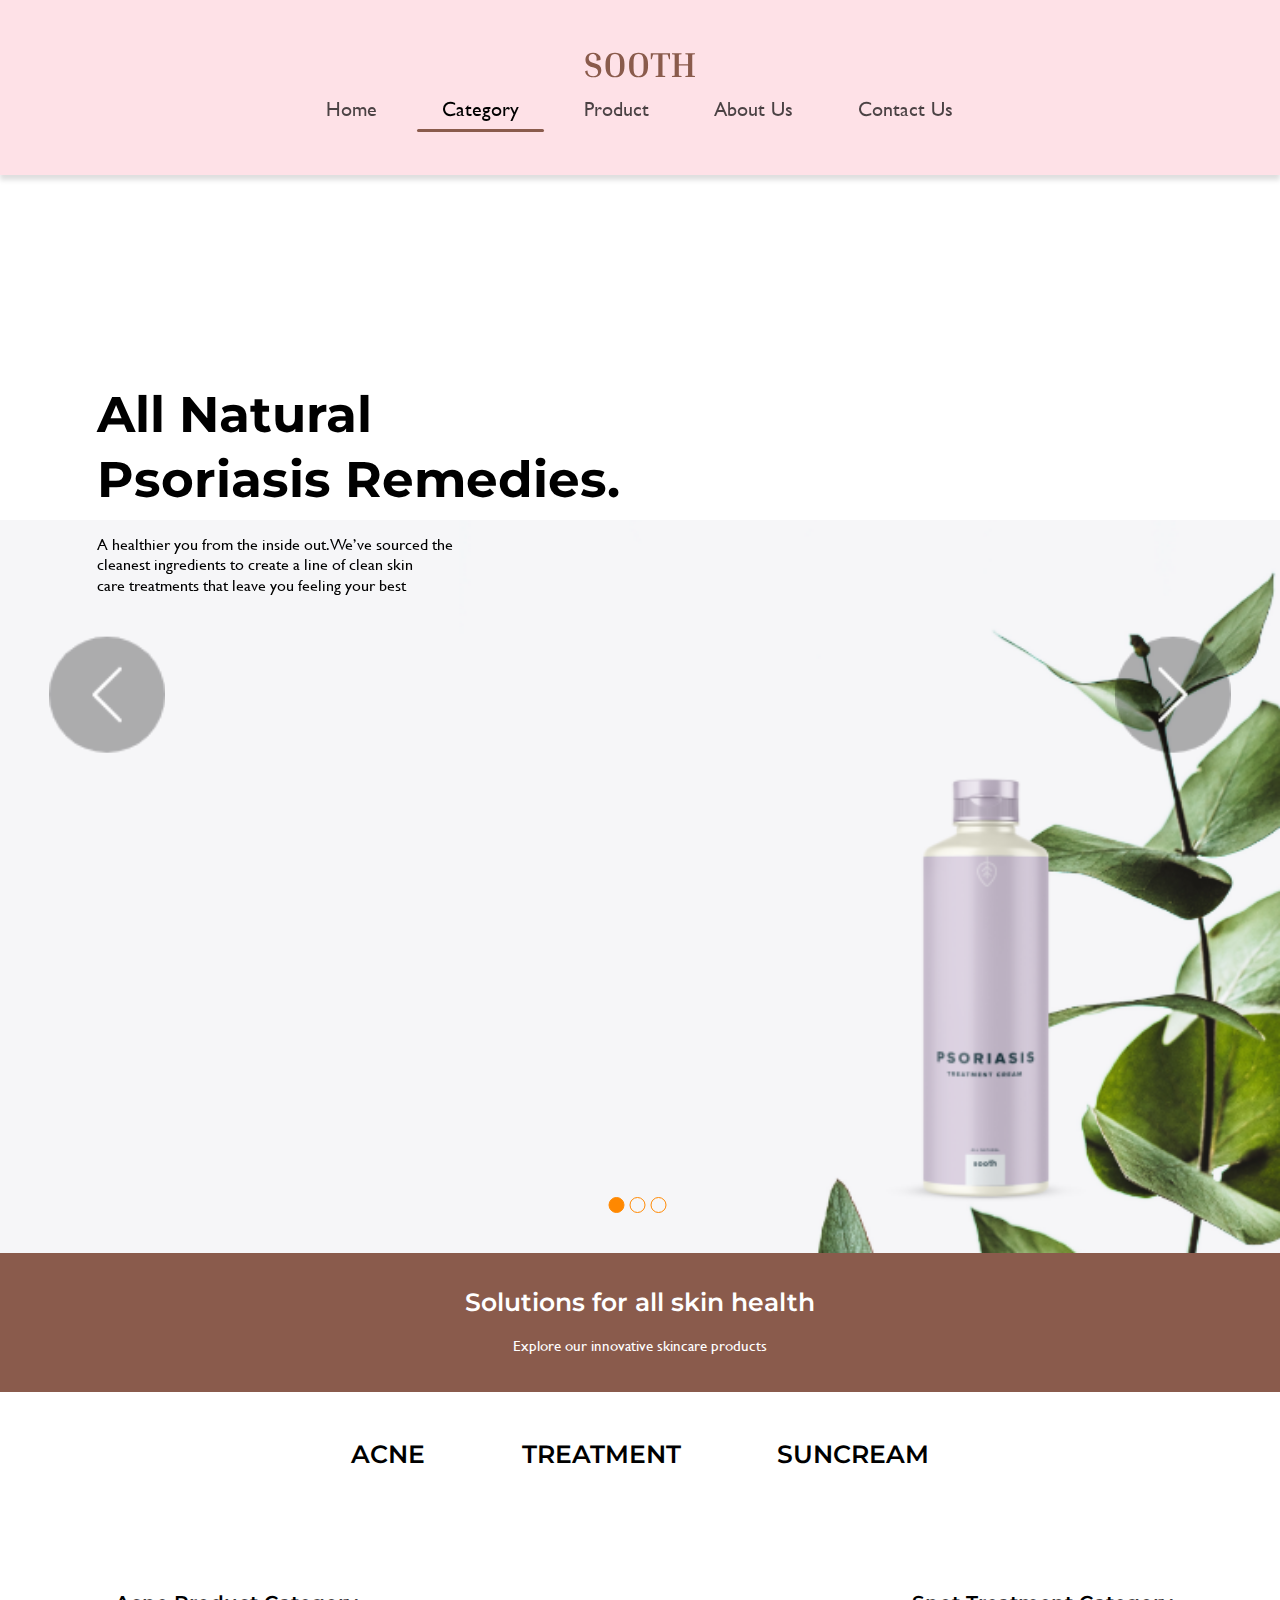
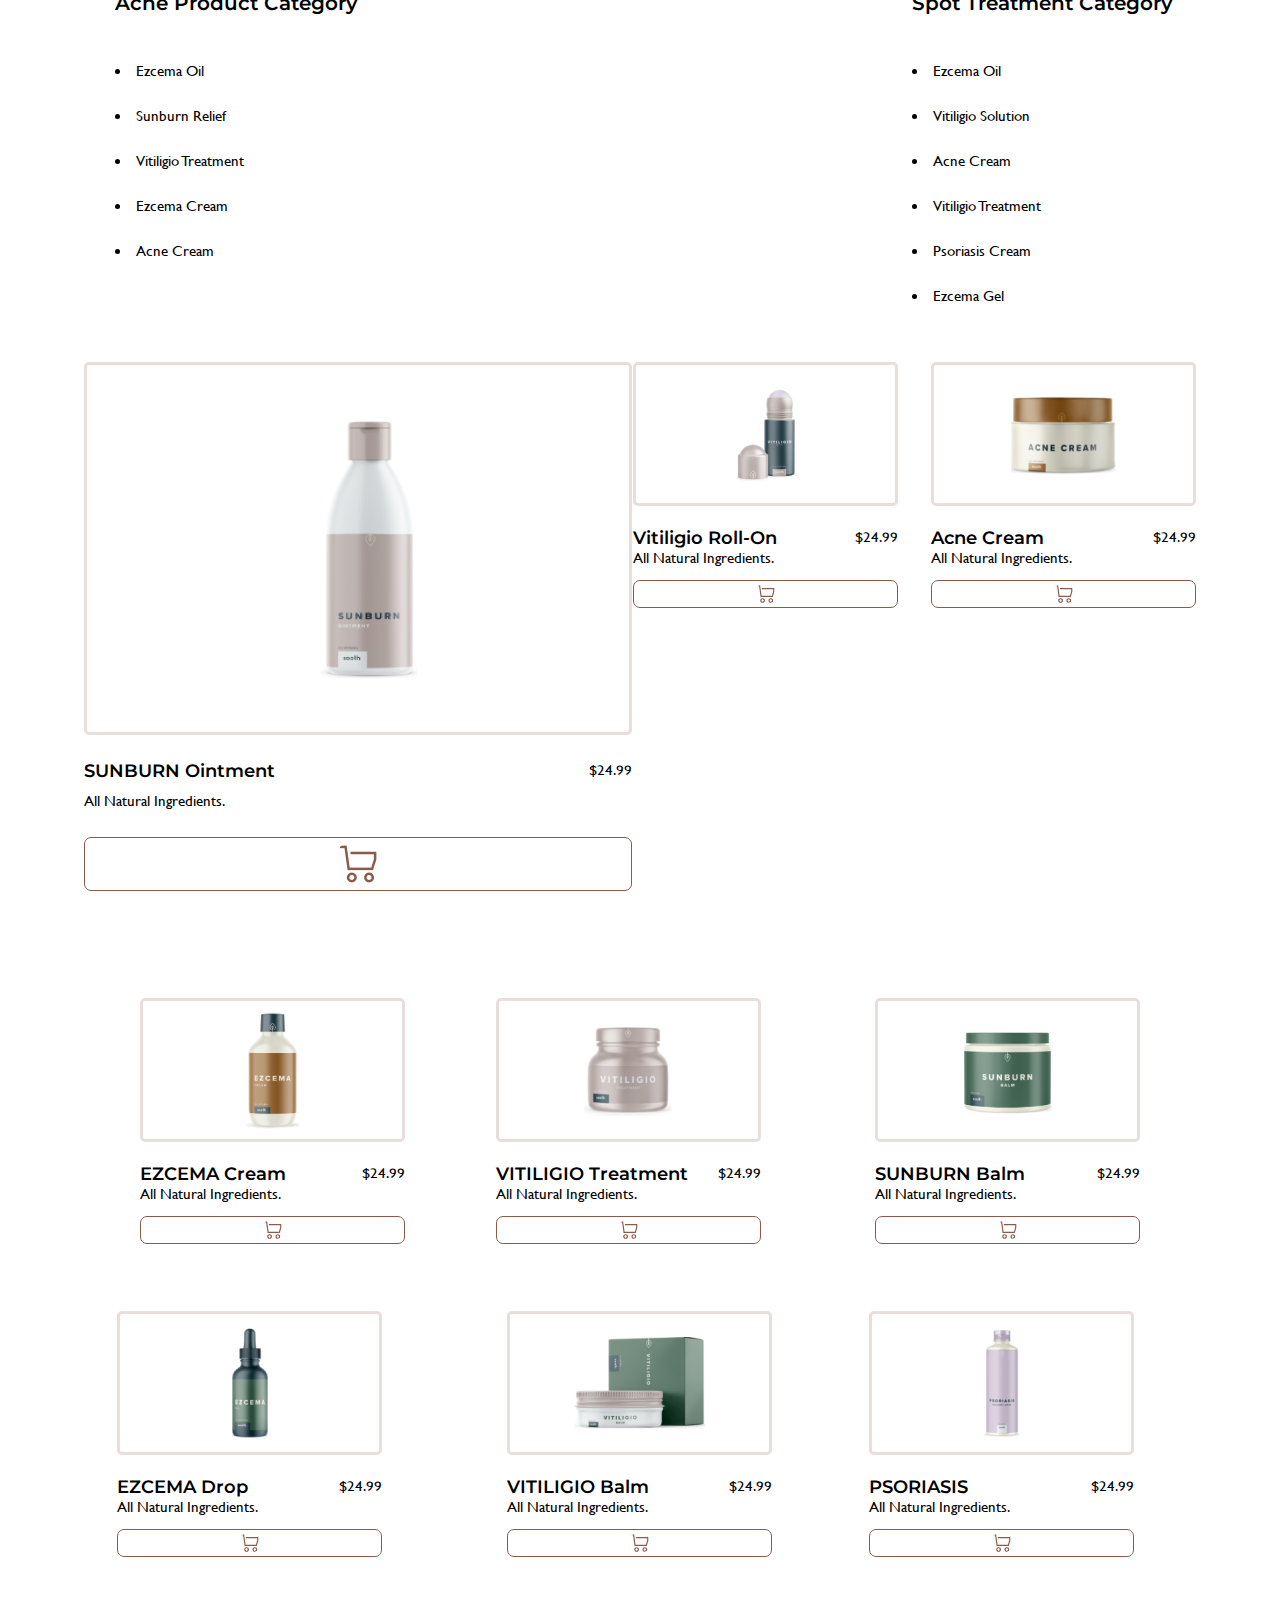
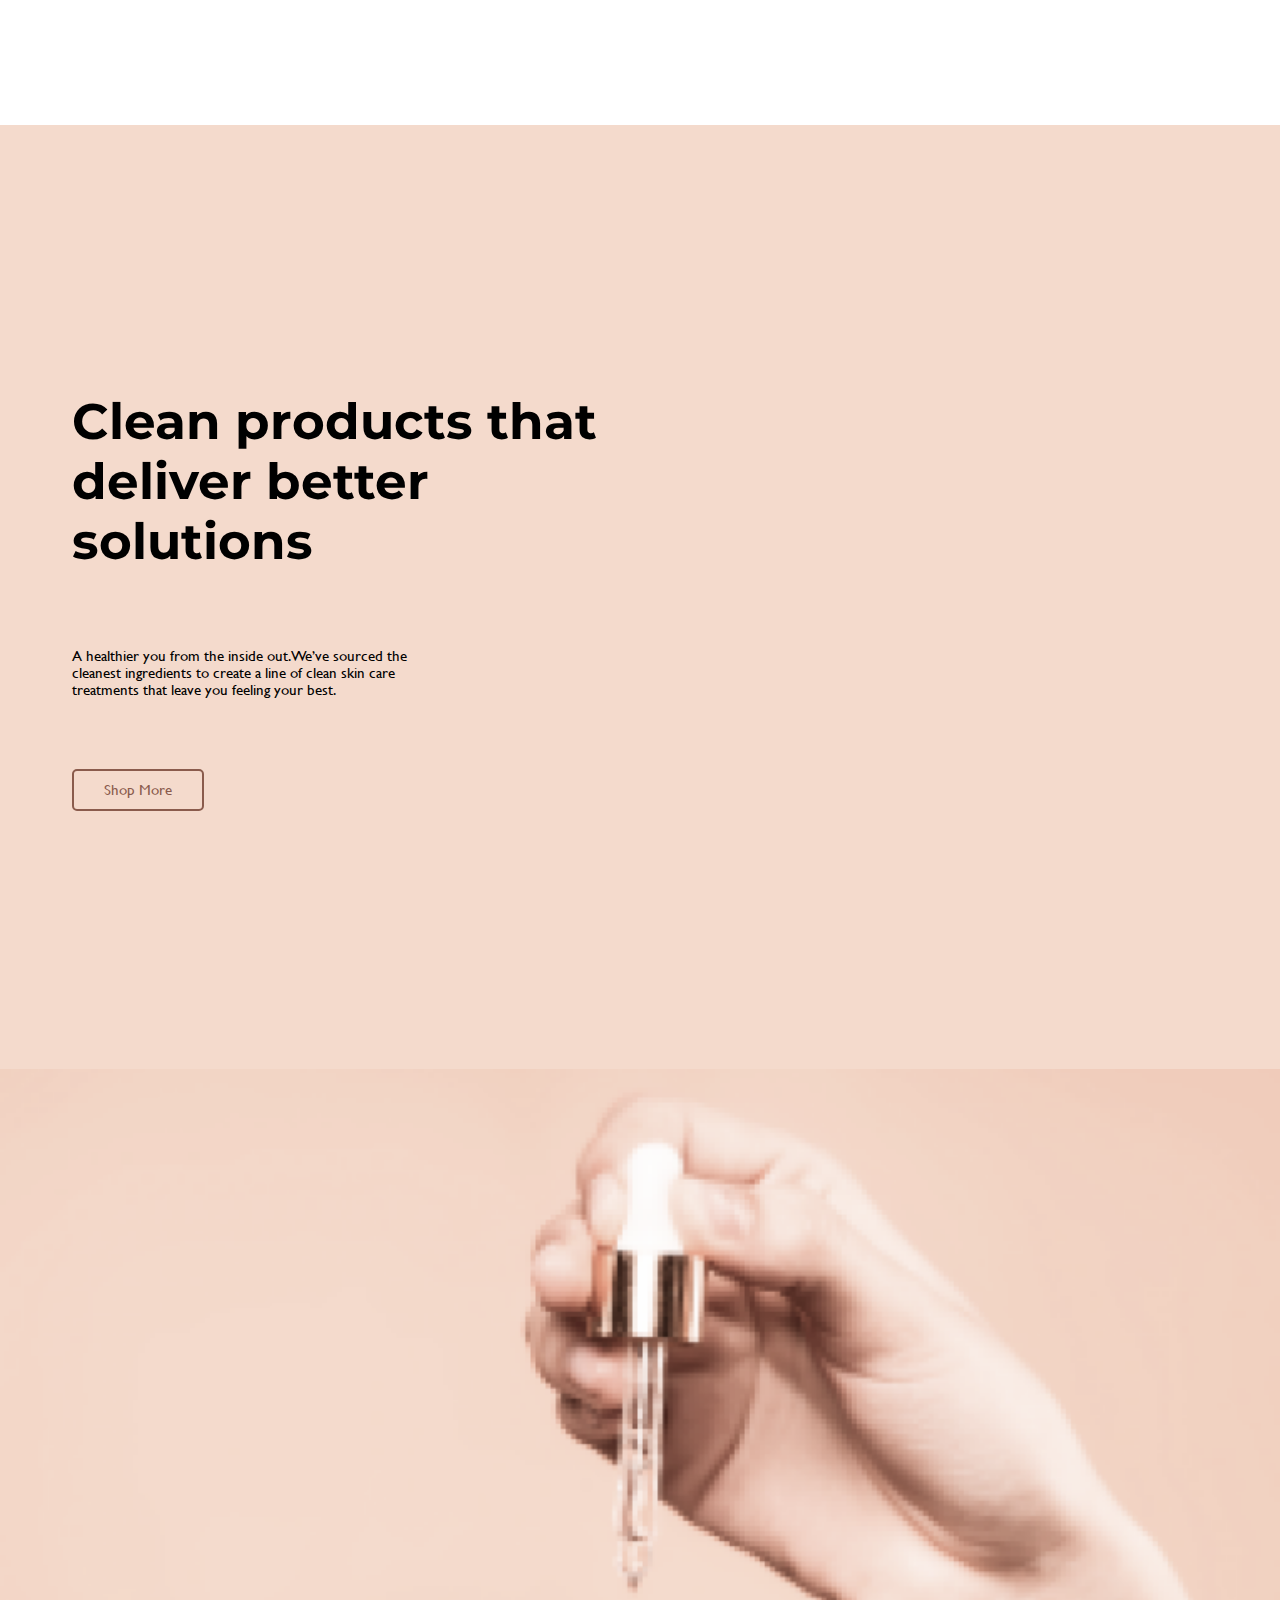
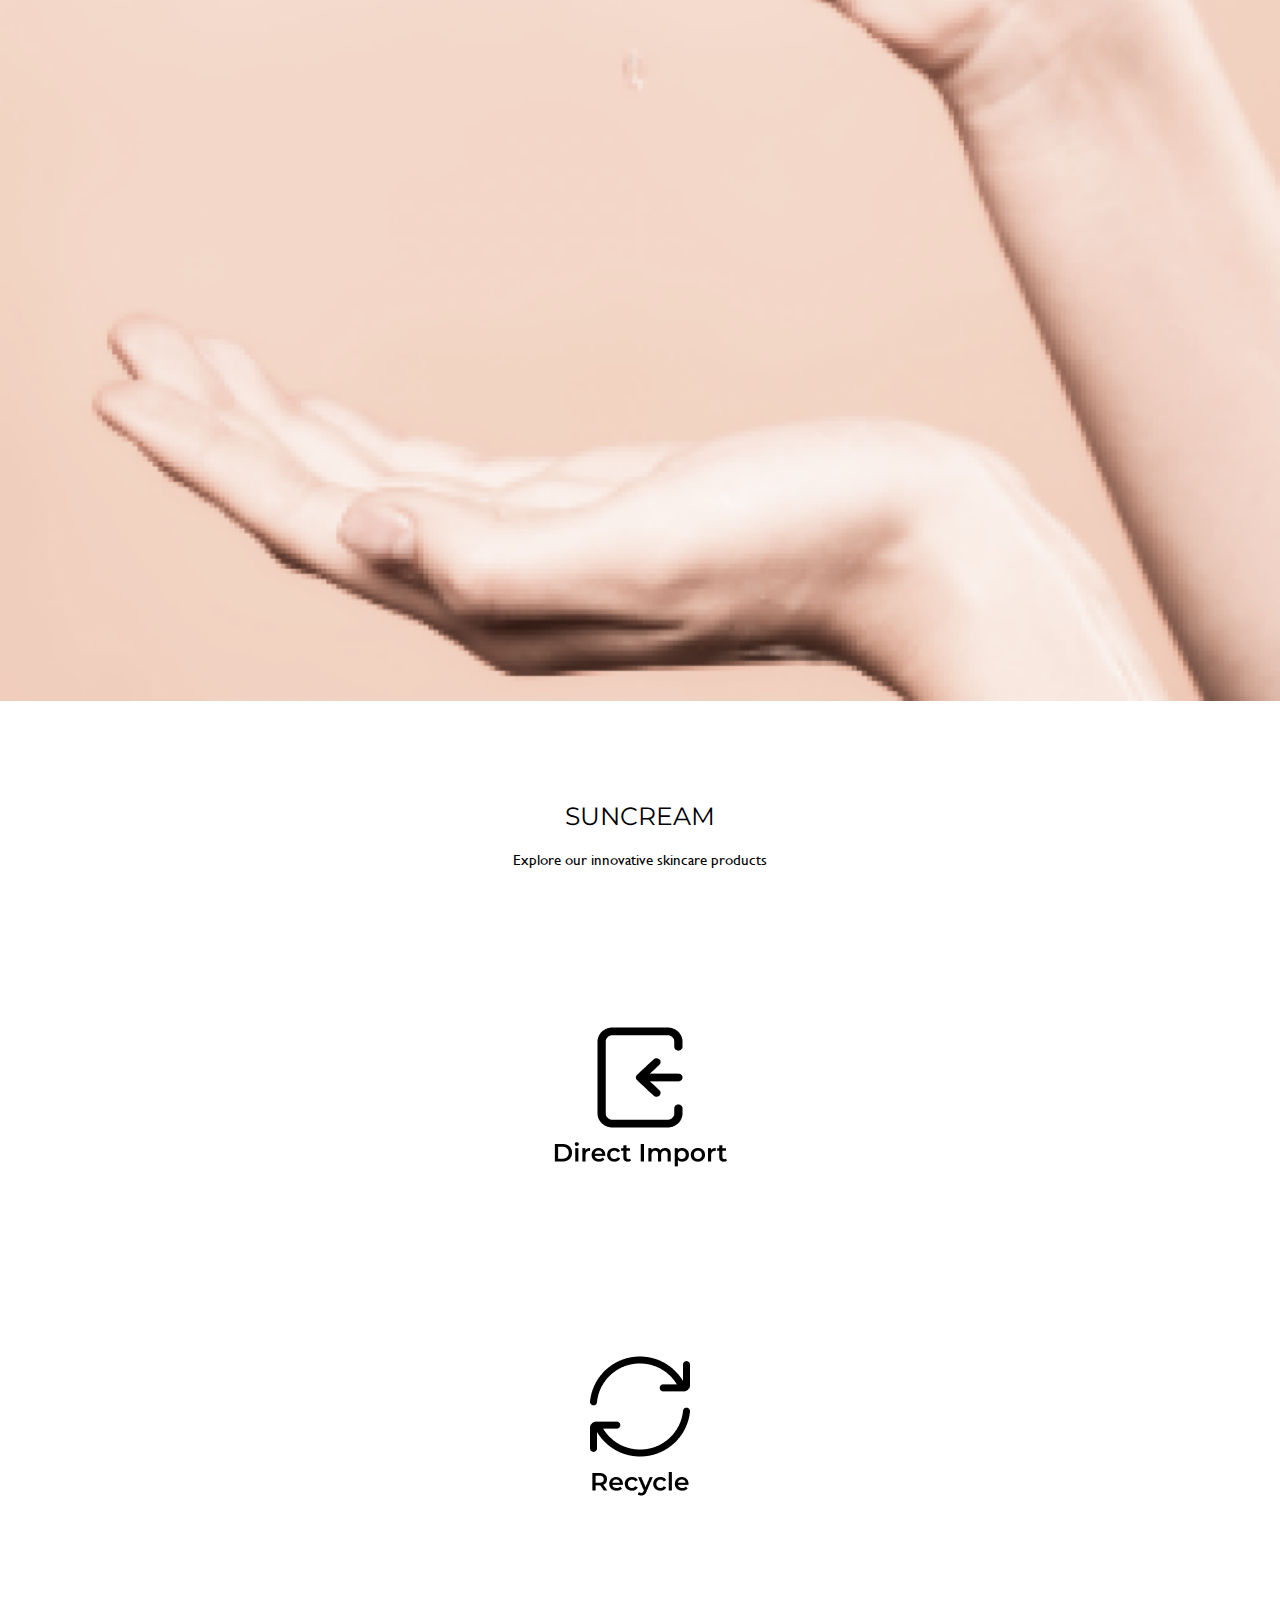
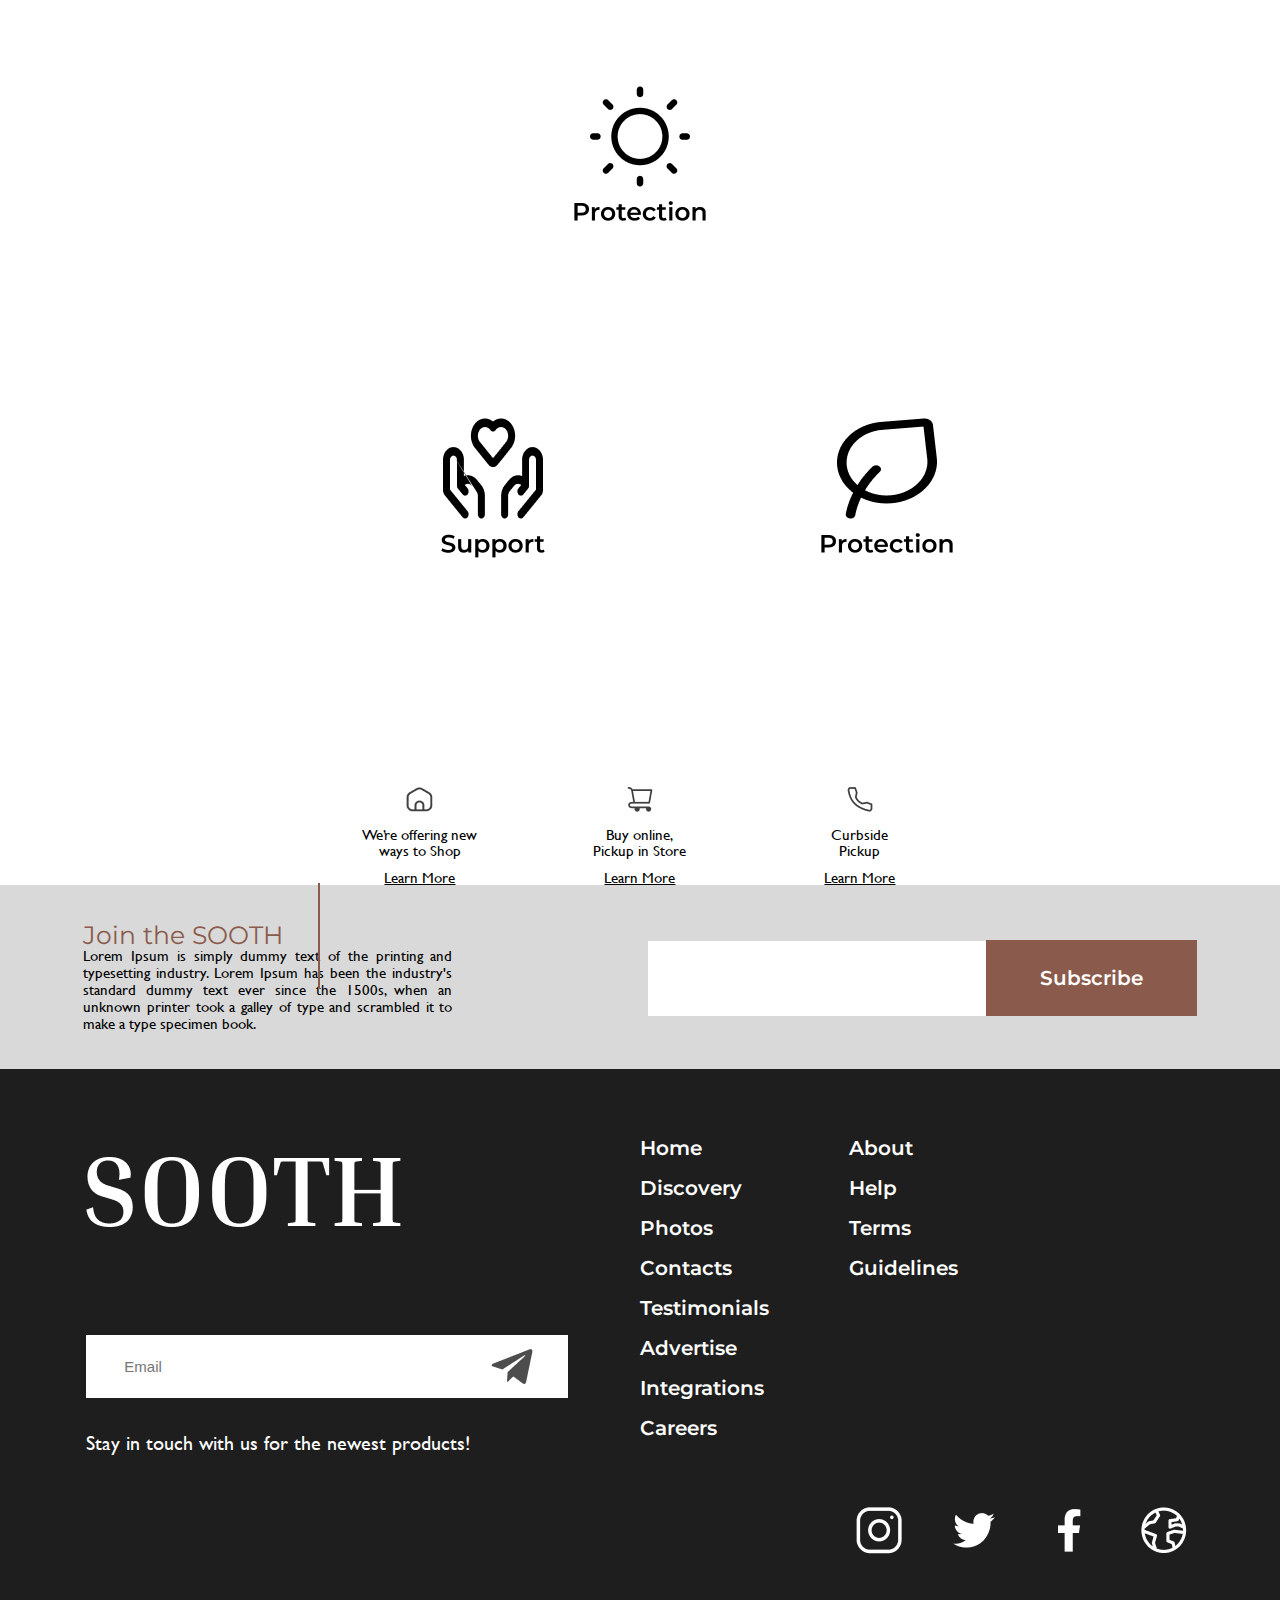
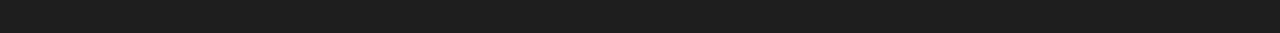
<file: category.html>
<!DOCTYPE html>
<html lang="en">

<head>
  <meta charset="UTF-8" />
  <meta name="viewport" content="width=device-width, initial-scale=1.0" />
  <title>Category | Template 04</title>
  <link rel="stylesheet" href="css/reset.css" />
  <link rel="stylesheet" href="css/common.css" />
  <link rel="stylesheet" href="css/category.css" />
  <link rel="stylesheet" href="css/slick.min.css" />
</head>

<body>
  <div class="wapper">
    <!--start header with nav-->
    <header class="header">
      <nav class="nav container">
        <div class="hum-menu nav-item">
          <div></div>
          <div></div>
          <div></div>
        </div>
        <a href="index.html" class="page-logo nav-item">
          <img src="./img/common/img_page_logo1.svg" alt="" />
        </a>
        <ul class="dropdown-menu nav-item">
          <li class="dropdown-item">
            <a href="index.html" class="nav-link">Home</a>
          </li>
          <li class="dropdown-item">
            <a href="#" class="nav-link active">Category</a>
          </li>
          <li class="dropdown-item">
            <a href="product.html" class="nav-link">Product</a>
          </li>
          <li class="dropdown-item">
            <a href="about.html" class="nav-link">About Us</a>
          </li>
          <li class="dropdown-item">
            <a href="contact.html" class="nav-link">Contact Us</a>
          </li>
        </ul>
      </nav>
    </header>
    <!--end header with nav-->
    <!--start main-sec-->
    <section class="sec-slider">
      <div class="catmv-content">
        <h1>
          All Natural<br class="tb-sp" />
          Psoriasis<br class="pc" />
          Remedies.
        </h1>
        <p>
          A healthier you from the inside out. We’ve sourced the<br />
          cleanest ingredients to create a line of clean skin<br />
          care treatments that leave you feeling your best
        </p>
      </div>
      <div class="catmv-slider">
        <div class="catmv-item">
          <img class="pc" src="img/category/img_category_slide1.png" alt="trend1" />
          <img class="tb" src="img/category/img_category_slide1_tb.png" alt="" />
          <img class="sp" src="img/category/img_category_slide1_sp.png" alt="" />
        </div>
        <div class="catmv-item">
          <img class="pc" src="img/category/img_category_slide2.png" alt="trend1" />
          <img class="tb" src="img/category/img_category_slide2_tb.png" alt="" />
          <img class="sp" src="img/category/img_category_slide2_sp.png" alt="" />
        </div>
        <div class="catmv-item">
          <img class="pc" src="img/category/img_category_slide3.png" alt="trend1" />
          <img class="tb" src="img/category/img_category_slide3_tb.png" alt="" />
          <img class="sp" src="img/category/img_category_slide3_sp.png" alt="" />
        </div>
      </div>
    </section>
    <!--end sec-slider-->
    <section class="sec-solution">
      <div class="solution-text">
        <h2>Solutions for all skin health</h2>
        <p>Explore our innovative skincare products</p>
      </div>
      <nav class="nav-solution">
        <ul>
          <li><a href="#acne">ACNE</a></li>
          <li><a href="#treatment">TREATMENT</a></li>
          <li><a href="#suncream">SUNCREAM</a></li>
        </ul>
      </nav>
    </section>

    <section class="sec-acne" id="acne">
      <div class="container d-flex-row">
        <div class="category-col">
          <div class="acent-category">
            <h3>Acne Product Category</h3>
            <ul>
              <li>Ezcema Oil</li>
              <li>Sunburn Relief</li>
              <li>Vitiligio Treatment</li>
              <li>Ezcema Cream</li>
              <li>Acne Cream</li>
            </ul>
          </div>
          <div class="treatment-category">
            <h3>Spot Treatment Category</h3>
            <ul>
              <li>Ezcema Oil</li>
              <li>Vitiligio Solution</li>
              <li>Acne Cream</li>
              <li>Vitiligio Treatment</li>
              <li>Psoriasis Cream</li>
              <li>Ezcema Gel</li>
            </ul>
          </div>
        </div>
        <div class="product-col">
          <div class="product-ro1 d-flex-row">
            <div class="product-ro1-col1 pd-26">
              <img src="img/category/img_pd_sunburn_oin.png" alt="Sunburn Ointment" />
              <h4>SUNBURN Ointment</h4>
              <span>$24.99</span>
              <p>All Natural Ingredients.</p>
              <a href="#"><img src="img/category/icon_cart_btn_big.png" alt="cart btn" /></a>
            </div>
            <div class="product-ro1-col2 pd-26">
              <div class="item1">
                <img src="img/category/img_pd_vitiligio_rn.png" alt="Vitiligio Roll on" />
                <h4>Vitiligio Roll-On</h4>
                <span>$24.99</span>
                <p>All Natural Ingredients.</p>
                <a href="#"><img src="img/category/icon_cart_btn.svg" alt="cart btn" /></a>
              </div>
              <div class="item2">
                <img src="img/category/img_pd_acne_cre.png" alt="Acne Cream" />
                <h4>Acne Cream</h4>
                <span>$24.99</span>
                <p>All Natural Ingredients.</p>
                <a href="#"><img src="img/category/icon_cart_btn.svg" alt="cart btn" /></a>
              </div>
            </div>
          </div>
          <div class="product-ro2 d-flex-row">
            <div class="item1 pd-18">
              <img src="img/category/img_pd_ezcema_cre.png" alt="EZCEMA Cream" />
              <h4>EZCEMA Cream</h4>
              <span>$24.99</span>
              <p>All Natural Ingredients.</p>
              <a href="#"><img src="img/category/icon_cart_btn.svg" alt="cart btn" /></a>
            </div>
            <div class="item1 pd-26 pd-18 sp-pd">
              <img src="img/category/img_pd_vitiligio_tre.png" alt="VITILIGIO Treatment" />
              <h4>VITILIGIO Treatment</h4>
              <span>$24.99</span>
              <p>All Natural Ingredients.</p>
              <a href="#"><img src="img/category/icon_cart_btn.svg" alt="cart btn" /></a>
            </div>
            <div class="item1 pd-26 ">
              <img src="img/category/img_pd_sunburn_bal.png" alt="SUNBURN Balm" />
              <h4>SUNBURN Balm</h4>
              <span>$24.99</span>
              <p>All Natural Ingredients.</p>
              <a href="#"><img src="img/category/icon_cart_btn.svg" alt="cart btn" /></a>
            </div>
            <div class="item1 pd-18 sp-pd">
              <img src="img/category/img_pd_ezcema_dro.png" alt="EZCEMA Drop" />
              <h4>EZCEMA Drop</h4>
              <span>$24.99</span>
              <p>All Natural Ingredients.</p>
              <a href="#"><img src="img/category/icon_cart_btn.svg" alt="cart btn" /></a>
            </div>
            <div class="item1 pd-26 pd-18 ">
              <img src="img/category/img_pd_vitiligio_bal.png" alt="VITILIGIO Balm" />
              <h4>VITILIGIO Balm</h4>
              <span>$24.99</span>
              <p>All Natural Ingredients.</p>
              <a href="#"><img src="img/category/icon_cart_btn.svg" alt="cart btn" /></a>
            </div>
            <div class="item1 pd-26 sp-pd">
              <img src="img/category/img_pd_psoriasis.png" alt="PSORIASIS" />
              <h4>PSORIASIS</h4>
              <span>$24.99</span>
              <p>All Natural Ingredients.</p>
              <a href="#"><img src="img/category/icon_cart_btn.svg" alt="cart btn" /></a>
            </div>
          </div>
        </div>
      </div>
    </section>

    <!--Start treatment sec-->
    <section class="sec-treatment d-flex-row" id="treatment">
      <div class="text-blk">
        <h1>
          Clean products that<br />
          deliver better<br />
          solutions
        </h1>
        <p>
          A healthier you from the inside out. We’ve sourced the<br />
          cleanest ingredients to create a line of clean skin care<br />
          treatments that leave you feeling your best.
        </p>
        <a href="#" class="btn btn2">Shop More</a>
      </div>
      <img class="pc" src="img/category/img_treatment.png" alt="Treatment Image" />
      <img class="tb" src="img/category/img_treatment_tb.png" alt="Treatment Image" />
      <img class="sp" src="img/category/img_treatment_sp.png" alt="Treatment Image" />
    </section>
    <!--End treatment sec-->

    <!--Start Suncream Section-->
    <section class="sec-suncream" id="suncream">
      <div class="container">
        <div class="text-blk">
          <h2>SUNCREAM</h2>
          <p>Explore our innovative skincare products</p>
        </div>
        <div class="img-blk">
          <div class="first-row d-flex-row">
            <div>
              <img src="img/category/img_suncream1.png" alt="Suncream" />
            </div>
            <div>
              <img src="img/category/img_suncream2.png" alt="Suncream" />
            </div>
            <div>
              <img src="img/category/img_suncream3.png" alt="Suncream" />
            </div>
          </div>
          <div class="second-row d-flex-row">
            <div class="second-ro1">
              <img src="img/category/img_suncream4.png" alt="Suncream" />
            </div>
            <div class="second-ro2">
              <img src="img/category/img_suncream5.png" alt="Suncream" />
            </div>
          </div>
        </div>
      </div>
    </section>
    <!--End Suncream Section-->

    <!--Start information sec-->
    <section class="sec-information">
      <div class="container d-flex-row">
        <div class="info">
          <img src="img/category/icon_home.png" alt="Home Icon" />
          <p>
            We’re offering new<br />
            ways to Shop
          </p>
          <a href="#">Learn More</a>
        </div>
        <div class="info center">
          <img src="img/category/icon_cart.png" alt="Cart Icon" />
          <p>
            Buy online,<br />
            Pickup in Store
          </p>
          <a href="#">Learn More</a>
        </div>
        <div class="info">
          <img src="img/category/icon_phone.png" alt="Phone Icon" />
          <p>
            Curbside<br />
            Pickup
          </p>
          <a href="#">Learn More</a>
        </div>
      </div>
    </section>
    <!--End information sec-->

    <section class="subscribe">
      <div class="container con-10">
        <div class="d-flex-row left">
          <h3 class="title2">Join the SOOTH</h3>
          <div class="sub-p">
            <p>
              Lorem Ipsum is simply dummy text of the printing and typesetting
              industry. Lorem Ipsum has been the industry's standard dummy
              text ever since the 1500s, when an unknown printer took a galley
              of type and scrambled it to make a type specimen book. 
            </p>
          </div>
        </div>
        <div class="sub">
          <div class="input"><input type="text" class="input" /></div>
          <button>Subscribe</button>
        </div>
      </div>
    </section>

    <!--start footer sec-->
    <footer>
      <div class="container footer">
        <div class="left">
          <div class="logo">
            <img src="./img/common/img_footer_logo.png" alt="footerlogo" />
          </div>
          <div class="contact">
            <div class="input">
              <input type="email" placeholder="Email" />
            </div>
            <p>Stay in touch with us for the newest products!</p>
          </div>
        </div>
        <div class="right">
          <div class="footer-nav">
            <ul>
              <li><a href="#">Home</a></li>
              <li><a href="#">Discovery</a></li>
              <li><a href="#">Photos</a></li>
              <li><a href="#">Contacts</a></li>
            </ul>
            <ul>
              <li><a href="#">About</a></li>
              <li><a href="#">Help</a></li>
              <li><a href="#">Terms</a></li>
              <li><a href="#">Guidelines</a></li>
            </ul>
            <ul>
              <li><a href="#">Testimonials</a></li>
              <li><a href="#">Advertise</a></li>
              <li><a href="#">Integrations</a></li>
              <li><a href="#">Careers</a></li>
            </ul>
          </div>

          <ul class="social">
            <li>
              <a href="#"><img src="./img/common/ico_contact1.png" alt="link" /></a>
            </li>
            <li>
              <a href="#"><img src="./img/common/ico_contact2.png" alt="link" /></a>
            </li>
            <li>
              <a href="#"><img src="./img/common/ico_contact3.png" alt="link" /></a>
            </li>
            <li>
              <a href="#"><img src="./img/common/ico_contact4.png" alt="link" /></a>
            </li>
          </ul>
        </div>
      </div>
    </footer>
    <!--end footer sec-->
  </div>
  <script src="js/libraries/jquery-3.7.1.min.js"></script>
  <script src="js/libraries/slick.min.js"></script>
  <script src="js/slick.js"></script>
  <script src="js/smooth_scroll.js"></script>
  <script src="js/humburga_menu.js"></script>
  <script src="js/script.js"></script>
</body>

</html>
</file>
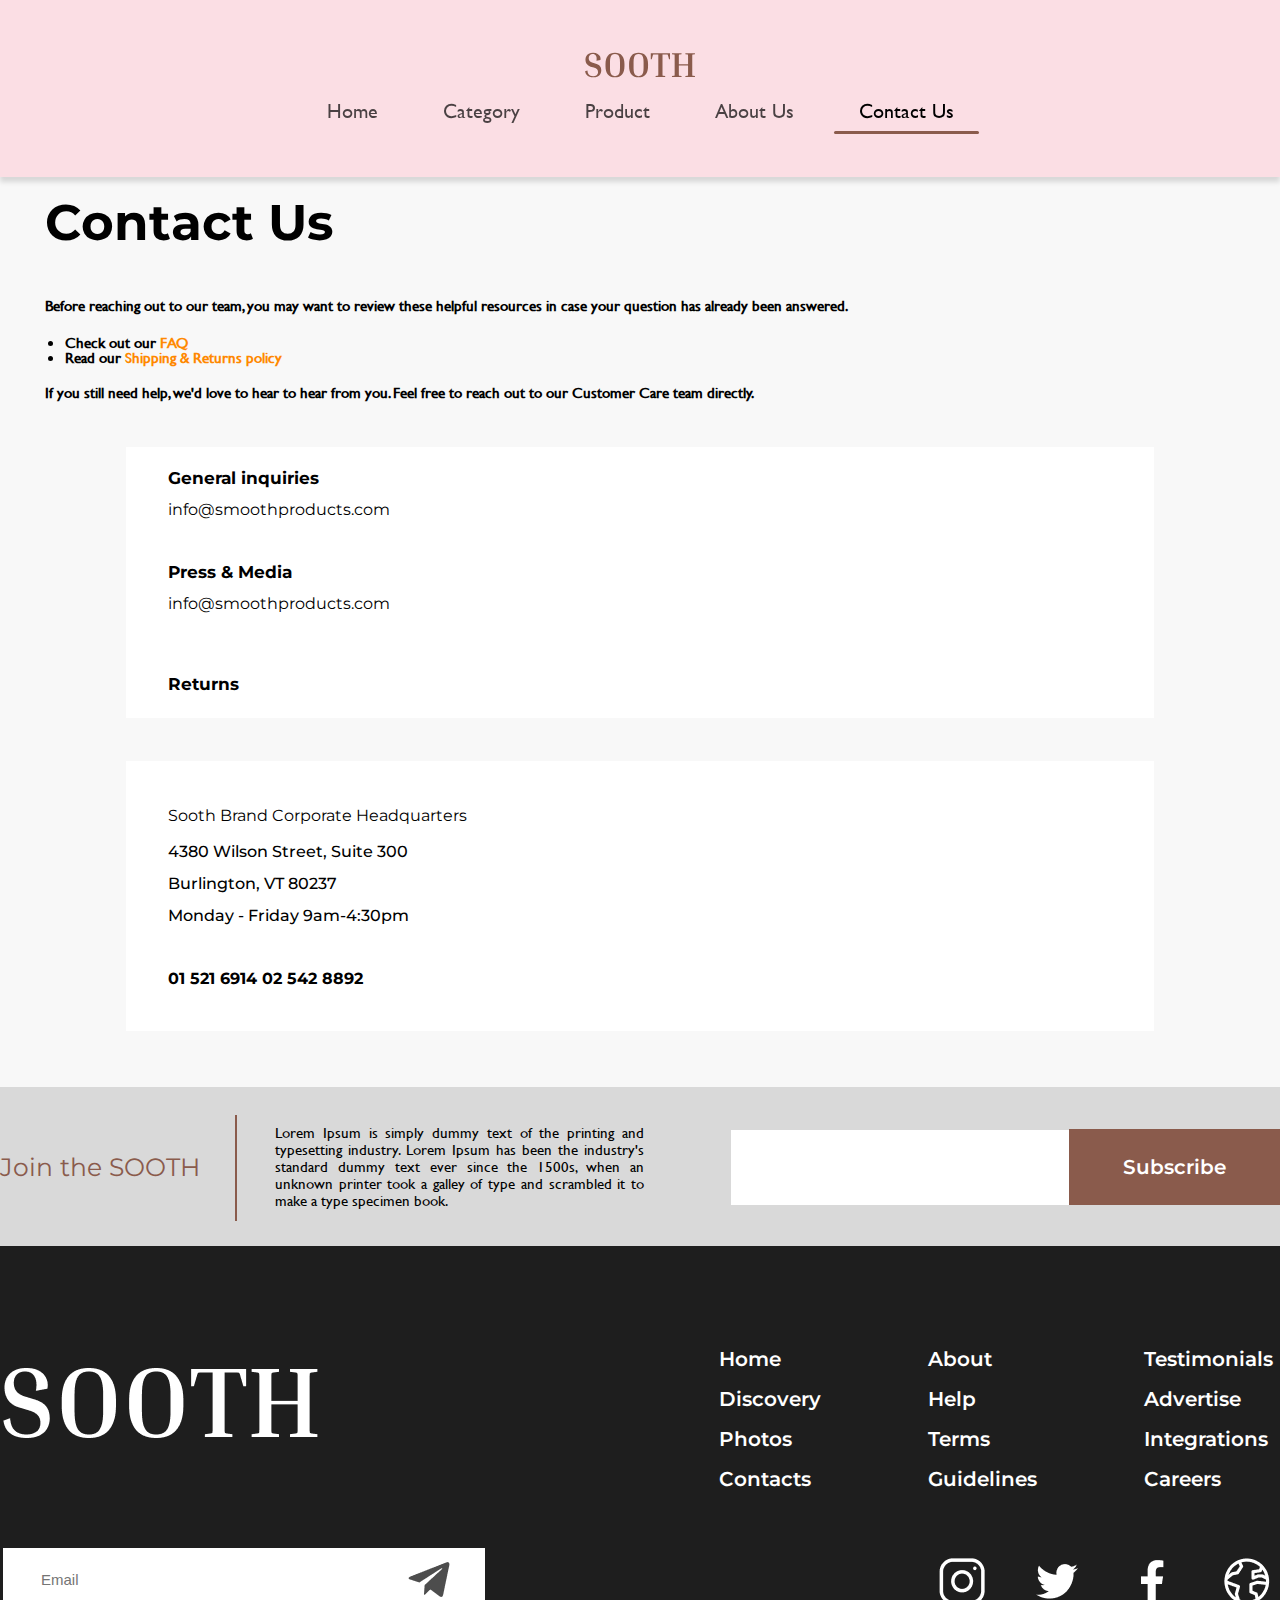
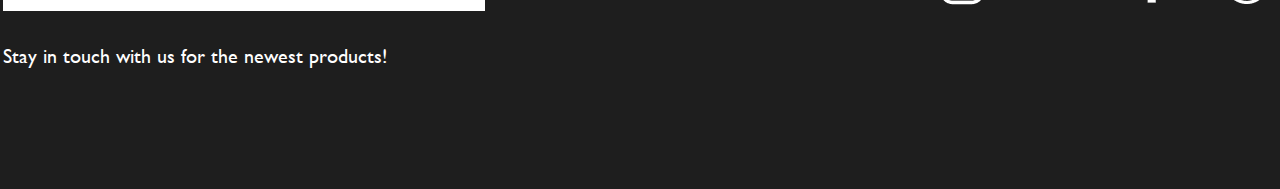
<file: contact.html>
<!DOCTYPE html>
<html lang="en">

<head>
  <meta charset="UTF-8" />
  <meta name="viewport" content="width=device-width, initial-scale=1.0" />
  <title>Document</title>
  <link rel="stylesheet" href="css/reset.css" />
  <link rel="stylesheet" href="css/common.css" />
  <link rel="stylesheet" href="css/contact.css" />
</head>

<body>
  <header class="header">
    <nav class="nav container">
      <div class="hum-menu nav-item">
        <div></div>
        <div></div>
        <div></div>
      </div>
      <a href="index.html" class="page-logo nav-item">
        <img src="./img/common/img_page_logo1.svg" alt="" />
      </a>
      <ul class="dropdown-menu nav-item">
        <li class="dropdown-item">
          <a href="index.html" class="nav-link">Home</a>
        </li>
        <li class="dropdown-item">
          <a href="category.html" class="nav-link">Category</a>
        </li>
        <li class="dropdown-item">
          <a href="product.html" class="nav-link">Product</a>
        </li>
        <li class="dropdown-item">
          <a href="about.html" class="nav-link">About Us</a>
        </li>
        <li class="dropdown-item">
          <a href="#" class="nav-link active">Contact Us</a>
        </li>
      </ul>
    </nav>
  </header>
  <div class="container">
    <div class="ctt-sec">
      <h2>Contact Us</h2>
      <div class="ctt-ctn">
        <p>
          Before reaching out to our team, you may want to review these
          helpful resources in case your question has already been answered.
        </p>
        <ul>
          <li>
            <a href="FAQ">Check out our <span class="faq">FAQ</span></a>
          </li>
          <li>
            <a href="Shipping & Returns policy">Read our
              <span class="rtn-ply">Shipping & Returns policy</span></a>
          </li>
        </ul>
        <p>
          If you still need help, we'd love to hear to hear from you. Feel
          free to reach out to our Customer Care team directly.
        </p>
      </div>
    </div>
    <div class="inner-ctt">
      <div class="cmn-ctt">
        <div class="ctt-mail">
          <ul>
            <li>
              <h3>General inquiries</h3>
              <a href="mailto:info@smoothproducts/com">info@smoothproducts.com</a>
            </li>
            <li>
              <h3>Press & Media</h3>
              <a href="mailto:info@smoothproducts/com">info@smoothproducts.com</a>
            </li>
            <li>
              <h3>Returns</h3>
            </li>
          </ul>
        </div>
      </div>
      <div class="cmn-ctt">
        <div class="ctt-location">
          <h3>Sooth Brand Corporate Headquarters</h3>
          <p>4380 Wilson Street, Suite 300</p>
          <p>Burlington, VT 80237</p>
          <p>Monday - Friday 9am-4:30pm</p>
          <span>01 521 6914 02 542 8892</span>
        </div>
      </div>
    </div>
  </div>
  <section class="subscribe">
    <div class="container con-10">
      <div class="d-flex-row left">
        <h3 class="title2">Join the SOOTH</h3>
        <div class="sub-p">
          <p>
            Lorem Ipsum is simply dummy text of the printing and typesetting
            industry. Lorem Ipsum has been the industry's standard dummy text
            ever since the 1500s, when an unknown printer took a galley of
            type and scrambled it to make a type specimen book. 
          </p>
        </div>
      </div>
      <div class="sub">
        <div class="input"><input type="text" class="input" /></div>
        <button>Subscribe</button>
      </div>
    </div>
  </section>
  <footer>
    <div class="container footer">
      <div class="left">
        <div class="logo">
          <img src="./img/common/img_footer_logo.png" alt="footerlogo" />
        </div>
        <div class="contact">
          <div class="input">
            <input type="email" placeholder="Email" />
          </div>
          <div>
            <p>Stay in touch with us for the newest products!</p>
          </div>
        </div>
      </div>
      <div class="right">
        <div class="footer-nav">
          <ul>
            <li><a href="#home">Home</a></li>
            <li><a href="#">Discovery</a></li>
            <li><a href="#">Photos</a></li>
            <li><a href="#">Contacts</a></li>
          </ul>
          <ul>
            <li><a href="#">About</a></li>
            <li><a href="#">Help</a></li>
            <li><a href="#">Terms</a></li>
            <li><a href="#">Guidelines</a></li>
          </ul>
          <ul>
            <li><a href="#">Testimonials</a></li>
            <li><a href="#">Advertise</a></li>
            <li><a href="#">Integrations</a></li>
            <li><a href="#">Careers</a></li>
          </ul>
        </div>

        <ul class="social">
          <li>
            <a href=""><img src="./img/common/ico_contact1.png" alt="link" /></a>
          </li>
          <li>
            <a href=""><img src="./img/common/ico_contact2.png" alt="link" /></a>
          </li>
          <li>
            <a href=""><img src="./img/common/ico_contact3.png" alt="link" /></a>
          </li>
          <li>
            <a href=""><img src="./img/common/ico_contact4.png" alt="link" /></a>
          </li>
        </ul>
      </div>
    </div>
  </footer>
  <script src="./js/libraries/jquery-3.7.1.min.js"></script>
  <script src="./js/humburga_menu.js"></script>
  <script src="./js/script.js"></script>
</body>

</html>
</file>
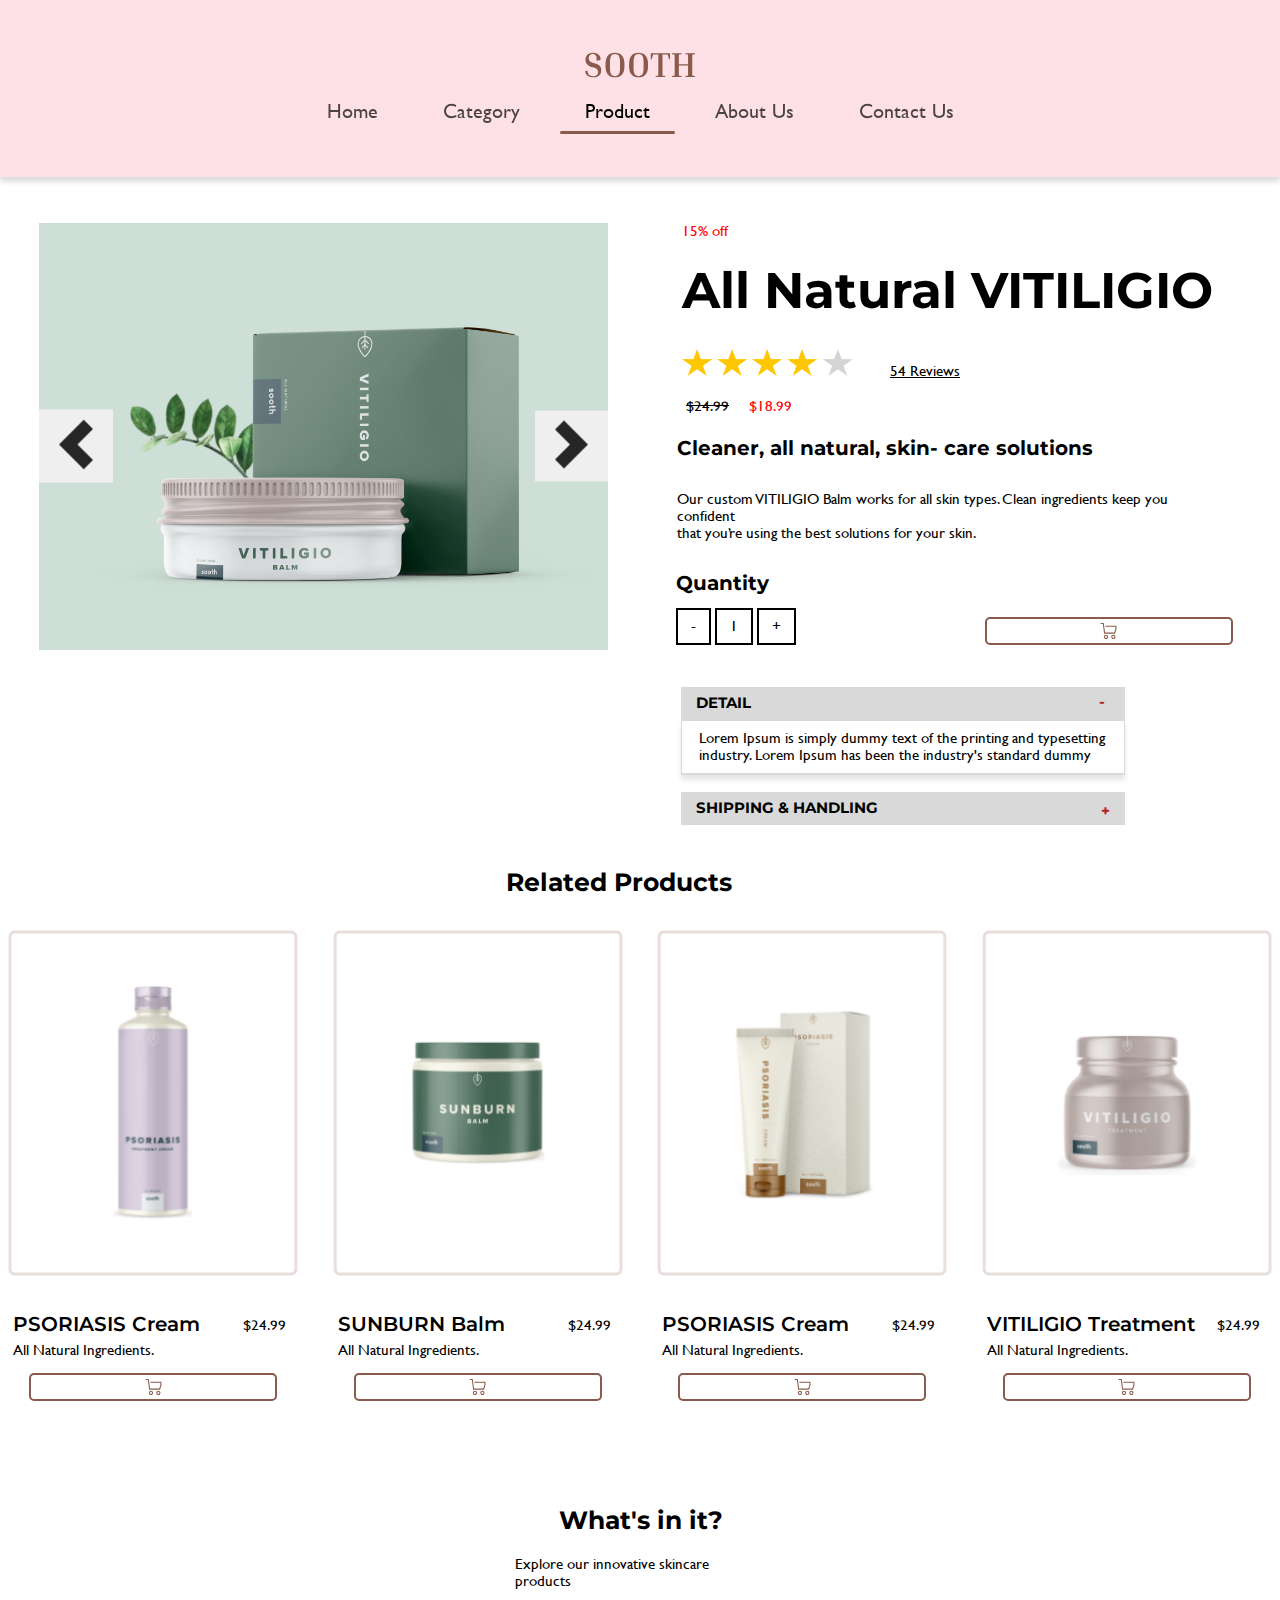
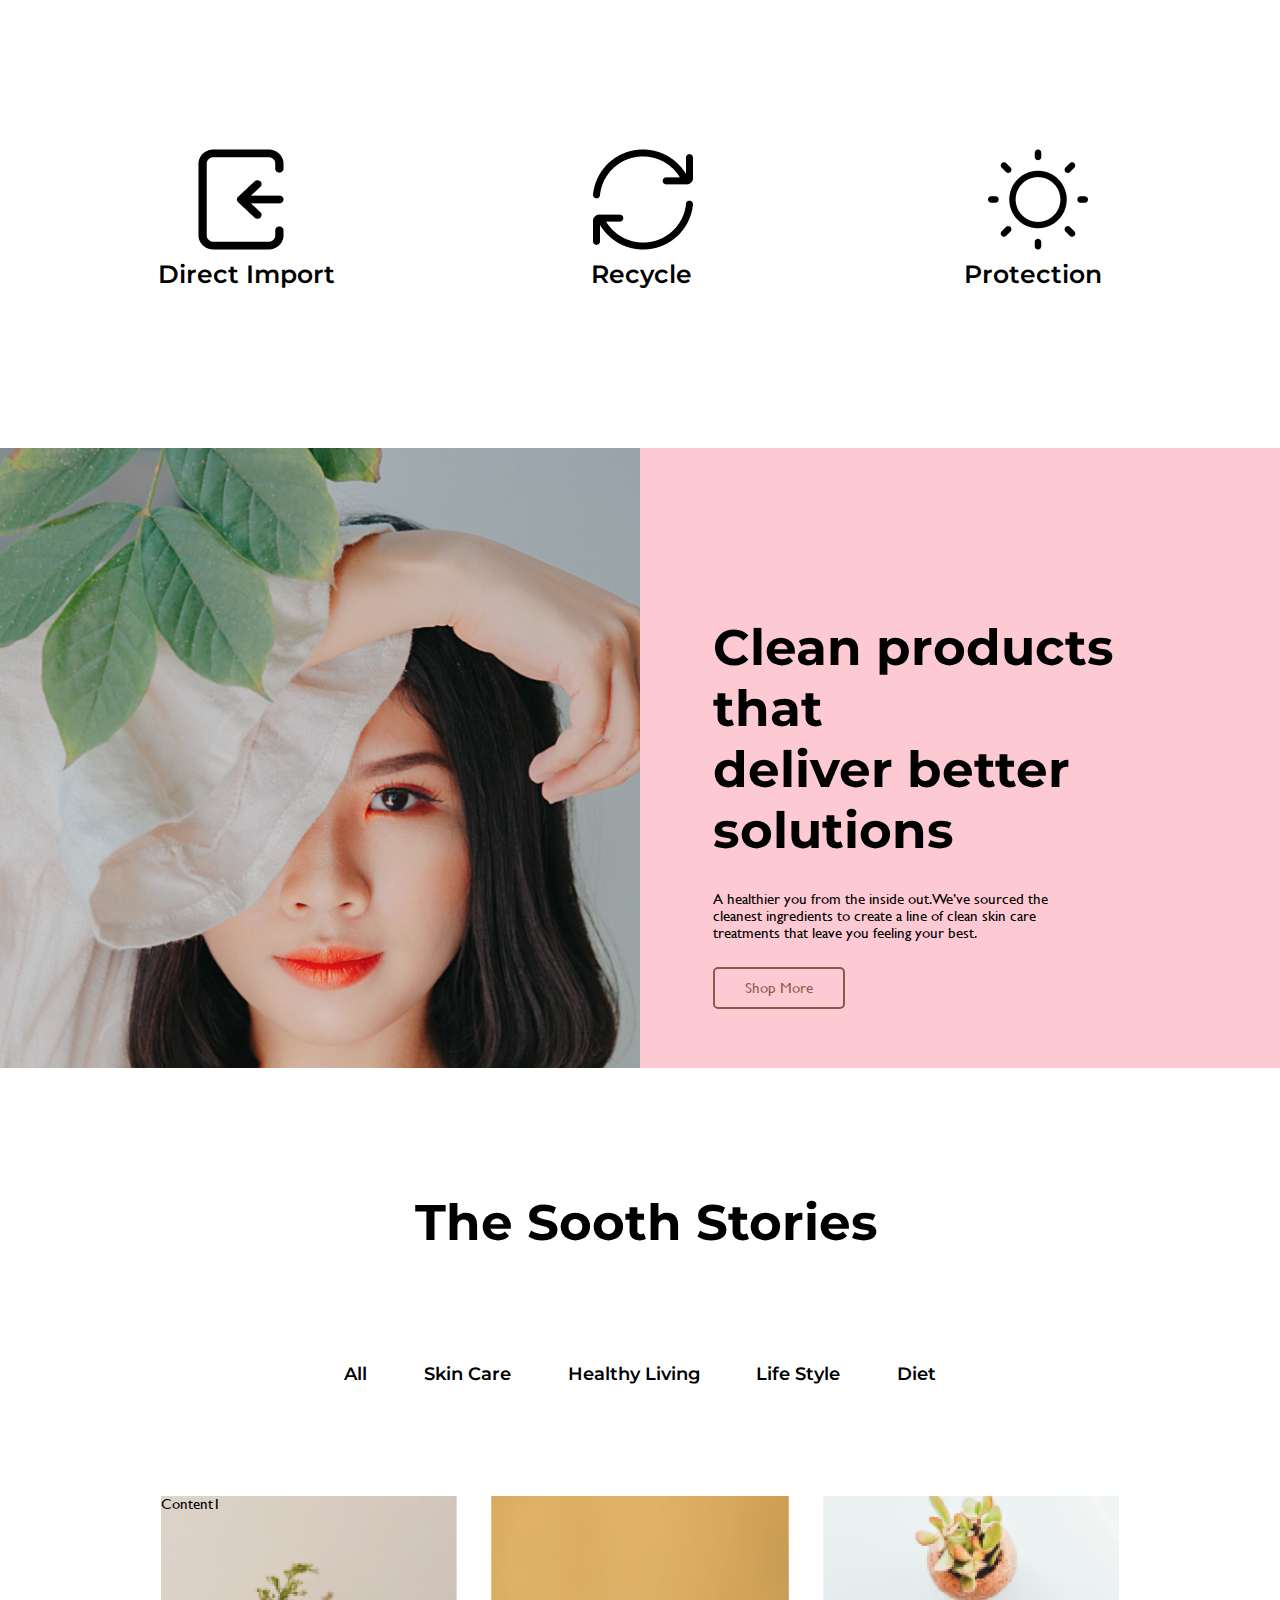
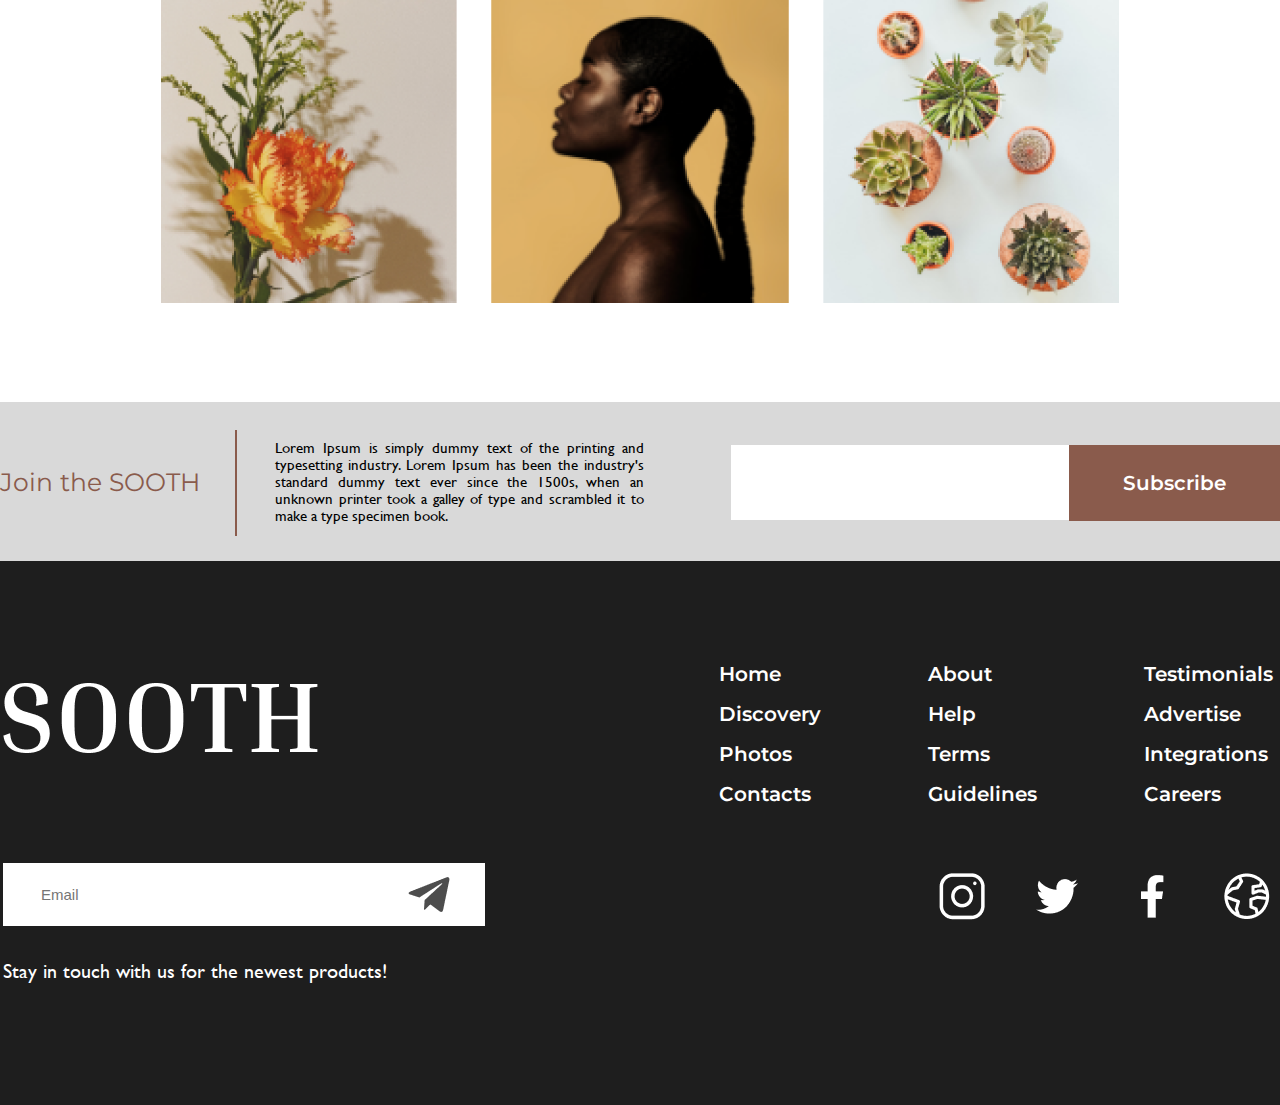
<file: product.html>
<!DOCTYPE html>
<html lang="en">

<head>
  <meta charset="UTF-8" />
  <meta name="viewport" content="width=device-width, initial-scale=1.0" />
  <title>Product | SOOTH</title>
  <link rel="stylesheet" href="css/reset.css" />
  <link rel="stylesheet" href="css/slick.min.css" />
  <link rel="stylesheet" href="css/slick.css" />

  <link rel="stylesheet" href="css/product.css" />
  <link rel="stylesheet" href="css/common.css" />
</head>

<body>
  <header class="header">
    <nav class="nav container">
      <div class="hum-menu nav-item">
        <div></div>
        <div></div>
        <div></div>
      </div>
      <a href="index.html" class="page-logo nav-item">
        <img src="./img/common/img_page_logo1.svg" alt="header-logo" />
      </a>
      <ul class="dropdown-menu nav-item">
        <li class="dropdown-item">
          <a href="index.html" class="nav-link">Home</a>
        </li>
        <li class="dropdown-item">
          <a href="category.html" class="nav-link">Category</a>
        </li>
        <li class="dropdown-item">
          <a href="#" class="nav-link active">Product</a>
        </li>
        <li class="dropdown-item">
          <a href="about.html" class="nav-link">About Us</a>
        </li>
        <li class="dropdown-item">
          <a href="contact.html" class="nav-link">Contact Us</a>
        </li>
      </ul>
    </nav>
  </header>

  <div class="wrapper">
    <section class="slick-and-accordion-blk inner">
      <div class="slick-and-accordion-inner-blk dp-flex">
        <div class="slider-container">
          <div class="single-item">
            <div>
              <img src="img/product/img_slide1.png" alt="img_slide1" />
            </div>
            <div>
              <img src="img/product/img_slide2.png" alt="img_slide2" />
            </div>
            <div>
              <img src="img/product/img_slide1.png" alt="img_slide1" />
            </div>
            <!-- Add more slides as needed -->
          </div>
          <button class="prev-btn">
            <img src="img/product/ico_slider_prev.png" alt="" />
          </button>
          <button class="next-btn">
            <img src="img/product/ico_slider_next.png" alt="" />
          </button>
        </div>
        <!--Product-slider-->

        <div class="product-accordion">
          <span class="span-red">15% off</span>

          <h1>All Natural VITILIGIO</h1>

          <div class="rating">
            <img src="img/product/ico_star_yellow.png" alt="ico_star_yellow" />
            <img src="img/product/ico_star_yellow.png" alt="ico_star_yellow" />
            <img src="img/product/ico_star_yellow.png" alt="ico_star_yellow" />
            <img src="img/product/ico_star_yellow.png" alt="ico_star_yellow" />
            <img src="img/product/ico_star_white.png" alt="ico_star_white" />
            <span class="span-black-underline">54 Reviews</span>
          </div>

          <div class="pricing">
            <span class="span-black-line">$24.99</span><span class="span-red">$18.99</span>
          </div>

          <h2>Cleaner, all natural, skin- care solutions</h2>

          <p class="parag">
            Our custom VITILIGIO Balm works for all skin types. Clean
            ingredients keep you confident<br />
            that you’re using the best solutions for your skin.
          </p>

          <div class="quantity-blk dp-flex">
            <div>
              <h2>Quantity</h2>

              <div class="three-blks">
                <span class="quantity">-</span>
                <span class="quantity">1</span>
                <span class="quantity">+</span>
              </div>
            </div>

            <div class="shop-btn"><a class="cart-btn btn5"> </a></div>
          </div>

          <div id="accordion" class="accordion-container">
            <h4 class="accordion-title js-accordion-title">DETAIL</h4>
            <div class="accordion-content">
              Lorem Ipsum is simply dummy text of the printing and
              typesetting<br />
              industry. Lorem Ipsum has been the industry's standard dummy
            </div>
            <h4 class="accordion-title js-accordion-title">
              SHIPPING & HANDLING
            </h4>
            <div class="accordion-content">
              Lorem Ipsum is simply dummy text of the printing and
              typesetting<br />
              industry. Lorem Ipsum has been the industry's standard dummy
            </div>
          </div>
        </div>
        <!--Product-accordion-->
      </div>
    </section>
    <!-- /.slick-and-accordion-blk-inner -->

    <!-- common -->
    <section class="related-product-blk inner">
      <h1>Related Products</h1>
      <div class="container con-3 product-con">
        <div class="item-con dp-flex">
          <div class="item">
            <div class="img-con">
              <img src="./img/product/img_related1.png" alt="related1" />
            </div>
            <div class="item-detail">
              <div class="left">
                <h3 class="title3">PSORIASIS Cream</h3>
                <p>All Natural Ingredients.</p>
              </div>
              <span class="price">$24.99</span>
            </div>
            <a class="cart-btn btn5"> </a>
          </div>
          <div class="item">
            <div class="img-con">
              <img src="./img/product/img_related2.png" alt="related2" />
            </div>
            <div class="item-detail">
              <div class="left">
                <h3 class="title3">SUNBURN Balm</h3>
                <p>All Natural Ingredients.</p>
              </div>
              <span class="price">$24.99</span>
            </div>
            <a class="cart-btn btn5"> </a>
          </div>
          <div class="item">
            <div class="img-con">
              <img src="./img/product/img_related3.png" alt="related3" />
            </div>
            <div class="item-detail">
              <div class="left">
                <h3 class="title3">PSORIASIS Cream</h3>
                <p>All Natural Ingredients.</p>
              </div>
              <span class="price">$24.99</span>
            </div>
            <a class="cart-btn btn5"> </a>
          </div>
          <div class="item">
            <div class="img-con">
              <img src="./img/product/img_related4.png" alt="related4" />
            </div>
            <div class="item-detail">
              <div class="left">
                <h3 class="title3">VITILIGIO Treatment</h3>
                <p>All Natural Ingredients.</p>
              </div>
              <span class="price">$24.99</span>
            </div>
            <a class="cart-btn btn5"> </a>
          </div>
        </div>
      </div>
    </section>
    <!-- common -->

    <section class="explore-blk inner">
      <div class="title-blk">
        <h1>What's in it?</h1>
        <p>Explore our innovative skincare products</p>
      </div>

      <div class="explore-inner dp-flex">
        <div class="import">
          <img class="import-img" src="img/product/img_import.png" alt="import" />
          <p class="import-txt">Direct Import</p>
        </div>
        <div class="recycle">
          <img class="recycle-img" src="img/product/img_recycle.png" alt="recycle" />
          <p class="recycle-txt">Recycle</p>
        </div>
        <div class="protection">
          <img class="protection-img" src="img/product/img_protection.png" alt="protection" />
          <p class="protection-txt">Protection</p>
        </div>
      </div>
    </section>
    <!-- /.explore-blk-inner -->

    <section>
      <div class="container con-6 show">
        <div class="img-con right">
          <img src="./img/product/img_right_woman.png" alt="show" />
        </div>
        <div class="left">
          <h2 class="title">
            Clean products that<br />
            deliver better<br />
            solutions
          </h2>
          <p>
            A healthier you from the inside out. We’ve sourced the<br />
            cleanest ingredients to create a line of clean skin care<br />
            treatments that leave you feeling your best.<br />
          </p>
          <a class="btn btn2"> Shop More </a>
        </div>
      </div>
    </section>
    <!-- /.related product -->

    <section class="tab-blk inner">
      <h1>The Sooth Stories</h1>
      <section class="tab-nav dp-flex">
        <div><a href="#tab1" class="tab-link">All</a></div>
        <div><a href="#tab2" class="tab-link">Skin Care</a></div>
        <div><a href="#tab3" class="tab-link">Healthy Living</a></div>
        <div><a href="#tab4" class="tab-link">Life Style</a></div>
        <div><a href="#tab5" class="tab-link">Diet</a></div>
      </section>
      <!-- END tabs-nav -->

      <section class="tabs-content">
        <div class="tab-content" id="tab1">Content1</div>
        <div class="tab-content" id="tab2">Content2</div>
        <div class="tab-content" id="tab3">Content3</div>
        <div class="tab-content" id="tab4">Content4</div>
        <div class="tab-content" id="tab5">Content5</div>
      </section>
      <!-- END tabs-content -->
    </section>
    <!-- /.tab-blk-inner -->
  </div>

  <section class="subscribe">
    <div class="container con-10">
      <div class="d-flex-row left">
        <h3 class="title2">Join the SOOTH</h3>
        <p>
          Lorem Ipsum is simply dummy text of the printing and typesetting
          industry. Lorem Ipsum has been the industry's standard dummy text
          ever since the 1500s, when an unknown printer took a galley of type
          and scrambled it to make a type specimen book. 
        </p>
      </div>
      <div class="sub">
        <div class="input"><input type="text" class="input" /></div>
        <button>Subscribe</button>
      </div>
    </div>
  </section>
  <!-- /.subscribe-->

  <footer>
    <div class="container footer">
      <div class="left">
        <div class="logo">
          <img src="./img/common/img_footer_logo.png" alt="footerlogo" />
        </div>
        <div class="contact">
          <div class="input">
            <input type="email" placeholder="Email" />
          </div>
          <p>Stay in touch with us for the newest products!</p>
        </div>
      </div>
      <div class="right">
        <div class="footer-nav">
          <ul>
            <li><a href="#">Home</a></li>
            <li><a href="#">Discovery</a></li>
            <li><a href="#">Photos</a></li>
            <li><a href="#">Contacts</a></li>
          </ul>
          <ul>
            <li><a href="#">About</a></li>
            <li><a href="#">Help</a></li>
            <li><a href="#">Terms</a></li>
            <li><a href="#">Guidelines</a></li>
          </ul>
          <ul>
            <li><a href="#">Testimonials</a></li>
            <li><a href="#">Advertise</a></li>
            <li><a href="#">Integrations</a></li>
            <li><a href="#">Careers</a></li>
          </ul>
        </div>

        <ul class="social">
          <li>
            <a href=""><img src="./img/common/ico_contact1.png" alt="link" /></a>
          </li>
          <li>
            <a href=""><img src="./img/common/ico_contact2.png" alt="link" /></a>
          </li>
          <li>
            <a href=""><img src="./img/common/ico_contact3.png" alt="link" /></a>
          </li>
          <li>
            <a href=""><img src="./img/common/ico_contact4.png" alt="link" /></a>
          </li>
        </ul>
      </div>
    </div>
  </footer>
  <!-- /.footer-->
  <script src="js/libraries/jquery-3.7.1.min.js"></script>
  <script src="js/libraries/slick.min.js"></script>
  <script src="js/humburga_menu.js"></script>
  <script src="js/script.js"></script>
  <script src="js/accordion.js"></script>
  <script src="js/slick.js"></script>
  <script src="js/tab.js"></script>
</body>

</html>
</file>
<file: css/common.css>
* {
  padding: 0;
  border: 0;
  box-sizing: border-box;
}

@font-face {
  font-family: "Gill Sans MT";
  src: url(../font/gill-sans-mt/GIL_____.TTF);
}

@font-face {
  font-family: "Montserrat";
  src: url(../font/Montserrat/Montserrat-VariableFont_wght.ttf);
}

body,
form {
  font-family: "Gill Sans MT";
  font-size: 15px;
  font-size-adjust: 100%;
}

a {
  display: inline-block;
  color: inherit;
  text-decoration: none;
  outline: none;
}

a:hover {
  cursor: pointer;
}

ul {
  list-style: none;
}

p {
  /* width: 100%; */
  line-height: 1.13;
  font-weight: 500;
}

.pc {
  display: block;
}

.tb {
  display: none;
}

.sp {
  display: none;
}

section {
  width: 100%;
}

.container {
  margin: 0 auto;
  max-width: 1300px;
}

.d-flex-row {
  display: flex;
  flex-wrap: wrap;
  justify-content: space-between;
}

.d-flex-col {
  display: flex;
  flex-wrap: wrap;
  flex-direction: column;
}

.img-con img {
  max-width: 100%;
}

.hum-menu {
  display: none;
  padding: 2px;
}

.hum-menu div {
  width: 23px;
  height: 2px;
  margin-bottom: 5px;
  background-color: #000000;
  transition: all 0.3s ease;
}

.hum-menu:last-child {
  margin-bottom: 0px;
}

.page-logo {
  margin-bottom: 1px;
  padding: 10px 0 8px;
}

header {
  position: fixed;
  top: 0;
  z-index: 99;
  width: 100%;
  padding: 42px 0 43px;
  box-shadow: 0px 5px 5px #00000022;
  background-color: #fdcad490;
  font-family: "Gill Sans MT";
  transition: all 0.5s ease;
}

header.active {
  background: #FDCAD4;
  transition: all 0.2s ease;
}

.nav {
  display: flex;
  flex-direction: column;
  align-items: center;
}


.dropdown-menu {
  display: flex;
  justify-content: center;
}

.dropdown-menu .dropdown-item {
  margin-right: 15px;
}

.dropdown-menu .dropdown-item .nav-link::after {
  position: absolute;
  bottom: 0;
  left: 0;
  width: 0%;
  height: 3px;
  background-color: #8A5B4C;
  content: "";
  transition: all 0.3s ease-out;
  border-radius: 2px;
}

.dropdown-menu .dropdown-item .nav-link.active:after,
.dropdown-menu .dropdown-item .nav-link:hover::after {
  width: 100%;
  transition: all 0.3s ease-out;
}

.dropdown-menu .dropdown-item:last-child {
  margin-right: 0;
}

.dropdown-menu .dropdown-item .nav-link {
  position: relative;
  padding: 12px 25px 13px;
  font-size: 20px;
  opacity: 0.7;
}

.dropdown-menu .dropdown-item .nav-link:hover,
.dropdown-menu .dropdown-item .nav-link.active {
  opacity: 1;
}

/* for all btn */
.btn {
  border: 2px solid #8A5B4C;
  background-color: transparent;
  color: #8A5B4C;
  font-size: 15px;
  border-radius: 5px;
}

.btn:hover {
  background-color: #8A5B4C;
  color: #ffffff;
}

/* for shop product btn */
.btn1 {
  padding: 10px 19px 10px;
}

/* for shop more btn */
.btn2 {
  padding: 11px 30px 12px;

}

/* for all cart btn */
.cart-btn {
  position: relative;
  width: 100%;
  margin: 0 auto;
  border: 2px solid #8A5B4C;
  background-color: transparent;
  border-radius: 5px;
}

.cart-btn:hover {
  background-color: #8A5B4C;
}

.cart-btn::after {
  position: absolute;
  background: url(../img/common/logo_cart1.svg) no-repeat center/contain;
  content: "";
}

.cart-btn:hover::after {
  filter: brightness(0) saturate(100%) invert(99%) sepia(1%) saturate(1736%) hue-rotate(153deg) brightness(118%) contrast(100%);
}

/* for cart btn big */
.btn3 {
  padding: 26px 0;
  max-width: 540px;
}

.cart-btn.btn3::after {
  top: 7px;
  left: 49%;
  width: 36px;
  height: 37px;
}

/* for cart btn noraml */
.btn4 {
  padding: 12px 0;
  max-width: 257px;
}

.cart-btn.btn4::after {
  top: 3px;
  left: 49%;
  width: 18px;
  height: 18px;
}

/* for cart btn small */
.btn5 {
  padding: 12px 0;
  max-width: 248px;
}

.cart-btn.btn5::after {
  top: 3px;
  left: 46.5%;
  width: 17px;
  height: 18px;
}

/* title */
.title {
  line-height: 1.2;
  margin-bottom: 20px;
  font-family: "Montserrat";
  font-size: 50px;
  font-weight: 700;
}

.title2 {
  font-family: "Montserrat";
  font-size: 25px;
}

.title3 {
  font-family: "Montserrat";
  font-size: 20px;
  font-weight: 600;
}

.item {
  display: flex;
  flex-direction: column;
  align-items: center;
}

.bg-1 {
  background-color: rgb(255, 255, 0);
}

.product-con {
  padding: 102px 0 60px;
}

.product-con .item-heading {
  margin-bottom: 43px;
  color: #8A5B4C;
}

.product-con .item-heading h3:last-child {
  border-bottom: 2px solid #8A5B4C;
}

.product-con .item {
  margin-bottom: 45px;
  padding: 0 8px;
}

.product-con .item .img-con {
  display: flex;
  flex-direction: column;
  justify-content: center;
  align-items: center;
  width: 290.35px;
  height: 352.5px;
  margin-bottom: 25px;
  border: 3px solid #8a5b4c3d;
  border-radius: 5px;
}

.product-con .item .item-detail {
  display: flex;
  justify-content: space-between;
  width: 100%;
  margin-bottom: 14px;
  padding: 0 7px 0 5px;
}

.product-con .item .item-detail .title3 {
  margin-bottom: 8px;
}

.product-con .item .item-detail .price {
  padding: 3px 5px 0 0;
}

.product-con .new-item {
  position: relative;
}

.product-con .new-item::after {
  position: absolute;
  top: 13px;
  left: 13.5px;
  color: #8A5B4C;
  font-size: 15px;
  content: "New!";
}


.show {
  display: flex;
  flex-wrap: wrap;
  justify-content: space-between;
  background-color: #FDCAD4;
  max-width: 1400px;
}

.show .left {
  width: 50%;
  padding: 170px 73px 16px;
}

.show .left .title {
  line-height: 1.215;
  margin-bottom: 30px;
}

.show .left p {
  margin-bottom: 25px;
}

.show .right {
  width: 50%;
}

.show .right img {
  height: 100%;
}

.learn-more {
  margin-top: -4px;
  margin-bottom: 44px;
}

.learn-more .item-con {
  display: flex;
  flex-wrap: wrap;
  justify-content: center;
  align-items: center;
  text-align: center;

}

.learn-more .item-con .item {
  margin-right: 117px;
}

.learn-more .item-con .item:nth-child(2n) {
  padding-right: 20px;
}

.learn-more .item-con .item:last-child {
  margin-right: 0px;
}

.learn-more .item-con .item .img-con {
  margin-bottom: 10px;
}

.learn-more .item-con .item p {
  margin-bottom: 10px;
  padding-top: 3px;
}

.learn-more .item-con .item .more {
  border-bottom: 2px solid #000000;
  opacity: 0.7;
}

.subscribe {
  background-color: #D9D9D9;

}

.subscribe .container {
  display: flex;
  justify-content: space-between;
  align-items: center;
  padding: 38px 0 36px;

}

.subscribe .container .left {
  align-items: center;
}

.subscribe .container .left .title2::after {
  position: absolute;
  top: -40px;
  width: 2px;
  height: 106px;
  margin-left: 35px;
  background-color: #8A5B4C;
  content: "";
}

.subscribe .container .left .title2 {
  position: relative;
  margin-right: 75px;
  color: #8A5B4C;
}

.subscribe .container .left p {
  font-family: "Gill Sans MT";
  text-align: justify;
  max-width: 369px;
}

.subscribe .container .sub {
  display: flex;
  justify-content: center;
  align-items: center;
}

.subscribe .container .sub .input {
  width: 338px;
  max-width: 339px;

}

.subscribe .sub .input input {
  width: 100%;
  padding: 30px;
}

.subscribe .sub button {
  padding: 26px 54px;
  background-color: #8A5B4C;
  color: #ffffff;
  font-family: "Montserrat";
  font-size: 20px;
  font-weight: 600;
}

footer {
  background-color: #1E1E1E;
}

.footer {
  display: flex;
  flex-wrap: wrap;
  justify-content: space-between;
  padding: 102px 0;
  color: #ffffff;
}

.footer .left {
  width: 50%;
  padding: 20px 3px;
}


.footer .left .logo {
  margin-bottom: 108px;
}

.footer .left .contact .input {
  width: 100%;
  margin-bottom: 34px;
  background-color: #ffffff;
  max-width: 482px;
}

.footer .left .contact .input input {
  width: 100%;
  padding: 23px 38px;
  background: url(../img/common/ico_tele.png) no-repeat center right 35px/42px;
  font-size: 15px;
}

.footer .left .contact p {
  font-size: 20px;
}

.footer .left .contact p {
  font-size: 20px;
}

.footer .right {
  display: flex;
  flex-direction: column;
  align-items: end;
  width: 50%;
  padding-top: 1px;
}

.footer .right .footer-nav {
  display: flex;
  flex-wrap: wrap;
  margin-bottom: 39px;
}

.footer .right .footer-nav ul {
  margin-right: 107px;
  max-width: 140px;
}

.footer .right .footer-nav ul:last-child {
  margin-right: 7px;
}

.footer .right .footer-nav ul li a {
  margin-bottom: 20px;
  font-family: "Montserrat";
  font-size: 20px;
  font-weight: 600;
}

.footer .right .social {
  display: flex;
}

.footer .right .social li {
  margin-right: 28px;
}

.footer .right .social li:last-child {
  margin-right: 0;

}

@media screen and (min-width:768px) and (max-width:1200px) {
  header {
    padding: 24px 42px 20px;
  }

  header.pl {
    padding-left: 31px;
    background-color: #FDCAD4 !important;
  }

  header.active {
    background: #FDCAD4;
    transition: all 0.2s ease;
  }

  .nav {
    flex-direction: row;
  }

  .hum-menu {
    display: block;
    margin-right: 45px;
  }

  .hum-menu:hover {
    cursor: pointer;
  }

  .hum-menu .change1 {
    background-color: transparent;
    transition: all 0.3s ease;

  }

  .hum-menu .bg-1 {
    background-color: #000000;
  }

  .hum-menu .change2 {
    transform: rotate(-45deg) translateY(4px) translateX(0px);
    transition: all 0.3s ease;
  }

  .hum-menu .change3 {
    transform: rotate(45deg) translateY(-4.5px) translateX(0px);
    transition: all 0.3s ease;

  }

  .nav .dropdown-menu {
    display: none;
    position: absolute;
    top: 100%;
    left: 0;
    flex-direction: column;
    align-items: start;
    width: 60.5%;
    padding: 100px 100px 56px;
    background-color: #FDCAD4;
    border-bottom-right-radius: 20%;
  }

  .nav .dropdown-menu .dropdown-item {
    margin-right: 0;
    margin-bottom: 43.5px;
  }

  .dropdown-menu:last-child {
    margin-bottom: 0;
  }

  .nav .dropdown-menu .dropdown-item a.nav-link {
    padding: 3.5px 5px 0;
  }

  .dropdown-menu .dropdown-item .nav-link::after {
    bottom: -15px;
    left: 0;

  }

  body,
  form {
    font-size: 15px;
  }

  a {
    display: inline-block;
    color: inherit;
    text-decoration: none;
    outline: none;
  }

  p {
    line-height: 1.13;
  }

  .pc {
    display: none;
  }

  .tb {
    display: block;
  }

  .sp {
    display: none;
  }


  /* for all btn */
  .btn {
    border: 2px solid #8A5B4C;
    background-color: transparent;
    color: #8A5B4C;
    font-size: 15px;
    border-radius: 5px;
  }

  .btn:hover {
    background-color: #8A5B4C;
    color: #ffffff;
  }

  /* for shop product btn */
  .btn1 {
    padding: 11px 19px 10px;
  }

  /* for shop more btn */
  .btn2 {
    padding: 11px 29px 10px;

  }

  /* for all cart btn */
  .cart-btn {
    position: relative;
    width: 100%;
    margin: 0 auto;
    border: 2px solid #8A5B4C;
    background-color: transparent;
    border-radius: 5px;
  }

  .cart-btn:hover {
    background-color: #8A5B4C;
  }

  .cart-btn::after {
    position: absolute;
    background: url(../img/common/logo_cart1.svg) no-repeat center/contain;
    content: "";
  }

  .cart-btn:hover::after {
    filter: brightness(0) saturate(100%) invert(99%) sepia(1%) saturate(1736%) hue-rotate(153deg) brightness(118%) contrast(100%);
  }

  /* for cart btn big */
  .btn3 {
    padding: 26px 0;
    max-width: 540px;
  }

  .cart-btn.btn3::after {
    top: 7px;
    left: 49%;
    width: 36px;
    height: 37px;
  }

  /* for cart btn noraml */
  .btn4 {
    padding: 12px 0;
    max-width: 257px;
  }

  .cart-btn.btn4::after {
    top: 3px;
    left: 49%;
    width: 18px;
    height: 18px;
  }

  /* for cart btn small */
  .btn5 {
    padding: 12px 0;
    max-width: 225px;
  }

  .cart-btn.btn5::after {
    top: 2px;
    left: 46%;
    width: 16px;
    height: 18px;
  }

  /* title */
  .title {
    line-height: 1.22;
    margin-bottom: 20px;
    font-size: 50px;
  }

  .title2 {

    font-size: 25px;
  }

  .title3 {
    font-size: 20px;
  }

  .product-con {
    padding: 46px 45px 60px;
  }

  .product-con .item-heading {
    margin-bottom: 44px;
    color: #8A5B4C;
  }

  .product-con .item-heading h3:last-child {
    border-bottom: 2px solid #8A5B4C;
  }

  .product-con .item-con {
    padding: 0 33px 0 34px;
  }

  .product-con .item {
    margin-bottom: 49px;
    padding: 0;
    max-width: 262px;
  }

  .product-con .item .img-con {
    height: 351px;
    margin-bottom: 25px;
    max-width: 262px;
  }

  .product-con .item .item-detail {
    margin-bottom: 9.5px;
    padding: 0 4px 0 1px;
  }

  .product-con .item .item-detail .title3 {
    margin-bottom: 13px;
    padding-top: 1px;
    font-size: 18px;
  }

  .product-con .item .item-detail .price {
    padding: 4px 5px 0 0;
  }

  .product-con .new-item::after {
    position: absolute;
    top: 14px;
    left: 13px;
    color: #8A5B4C;
    font-size: 15px;
    content: "New!";
  }

  .product-con .new-item img {
    position: relative;
  }


  .show {
    display: flex;
    flex-wrap: wrap;
    justify-content: space-between;
    padding: 0;
    background-color: #FDCAD4;
    max-width: 1000px;
  }

  .show .left {
    width: 100%;
    padding: 159px 45px 159px;
  }

  .show .left .title {
    line-height: 1.215;
    margin-bottom: 45px;
  }

  .show .left p {
    margin-bottom: 44px;
  }

  .show .right {
    width: 100%;
  }

  .show .right img {
    width: 100%;
    height: 666px;
  }

  .learn-more {
    margin-top: 0px;
    margin-bottom: 101px;
  }

  .learn-more .item-con .item {
    margin-right: 117px;
  }

  .learn-more .item-con .item:nth-child(2n) {
    padding-right: 20px;
  }

  .learn-more .item-con .item:last-child {
    margin-right: 0px;
  }

  .learn-more .item-con .item .img-con {
    margin-bottom: 10px;
  }

  .learn-more .item-con .item p {
    margin-bottom: 10px;
    padding-top: 3px;
  }

  .learn-more .item-con .item .more {
    border-bottom: 2px solid #000000;
    opacity: 0.7;
  }

  .subscribe {
    background-color: #D9D9D9;
  }

  .subscribe .container {
    display: flex;
    flex-wrap: wrap;
    justify-content: space-between;
    align-items: center;
    padding: 28px 0 27px;

  }

  .subscribe .container .left {
    align-items: center;
    width: 100%;
    margin-bottom: 28px;
    padding: 0 60px;

  }

  .subscribe .container .left .title2::after {

    margin-left: 38px;

  }

  .subscribe .container .left .title2 {

    margin-right: 75px;


  }

  .subscribe .container .left .sub-p {
    max-width: 50%;

  }

  .subscribe .container .left p {
    max-width: 100%;

  }

  .subscribe .container .sub {
    margin: 0 auto;
  }

  .subscribe .container .sub .input {
    width: 467px;
    max-width: 467px;

  }

  .subscribe .sub .input input {
    width: 100%;
    padding: 30px;
  }

  .subscribe .sub button {
    padding: 26px 54px;
    font-size: 20px;
    font-weight: 600;
  }



  .footer {
    padding: 52px 50px 100px 52px;
  }

  .footer .left {
    width: 100%;
    margin-bottom: 85px;
    padding: 20px 0px;
  }


  .footer .left .logo {
    margin-bottom: 108px;
  }

  .footer .left .contact {
    padding-left: 5px;
  }

  .footer .left .contact .input {
    margin-bottom: 36px;
    max-width: 100%;
  }

  .footer .left .contact .input input {
    font-size: 15px;
  }

  .footer .left .contact p {
    font-size: 20px;
  }


  .footer .left .contact p {
    font-size: 20px;
  }

  .footer .right {
    display: flex;
    flex-direction: column;
    align-items: start;
    width: 100%;
  }

  .footer .right .footer-nav {
    display: flex;
    flex-wrap: wrap;
    justify-content: space-between;
    width: 100%;
    margin-bottom: 90px;
  }

  .footer .right .footer-nav ul {
    max-width: 140px;
  }

  .footer .right .footer-nav ul:last-child {
    margin-right: 15px;
  }

  .footer .right .footer-nav ul li a {
    font-size: 20px;
  }

  .footer .right .social {
    display: flex;
    margin-left: -8px;
  }

  .footer .right .social li {
    margin-right: 30px;
  }

  .footer .right .social li:last-child {
    margin-right: 0;

  }
}

@media screen and (max-width:767.9px) {

  .pc {
    display: none;
  }

  .sp {
    display: block;
  }

  body,
  form {
    font-size: 2.34vw;
  }

  .title {
    line-height: 1.22;
    margin-bottom: 3.13vw;
    font-size: 7.81vw;
  }

  .title2 {

    font-size: 3.91vw;
  }

  .title3 {
    font-size: 3.13vw;
  }

  .btn {
    border: 0.31vw solid #8A5B4C;
    color: #8A5B4C;
    font-size: 2.34vw;
    border-radius: 0.78vw;
  }


  /* for shop product btn */
  .btn1 {
    padding: 1.72vw 2.97vw 1.56vw;
  }

  /* for shop more btn */
  .btn2 {
    padding: 1.72vw 4.53vw 1.56vw;

  }

  /* for all cart btn */
  .cart-btn {
    border: 0.31vw solid #8A5B4C;
    border-radius: 0.78vw;
  }


  /* for cart btn big */
  .btn3 {
    padding: 4.06vw 0;
    max-width: 84.38vw;
  }

  .cart-btn.btn3::after {
    top: 1.09vw;
    left: 49%;
    width: 5.63vw;
    height: 5.78vw;
  }

  /* for cart btn noraml */
  .btn4 {
    padding: 1.88vw 0;
    max-width: 40.16vw;
  }

  .cart-btn.btn4::after {
    top: 0.47vw;
    left: 49%;
    width: 2.81vw;
    height: 2.81vw;
  }

  header {
    padding: 3.75vw 6.88vw 3.13vw;
  }

  header.pl {

    padding-left: 34px;
    background-color: #FDCAD4 !important;
  }

  header.active {
    background: #FDCAD4;
    transition: all 0.2s ease;
  }

  .nav {
    flex-direction: row;
  }

  .nav .page-logo img {
    width: 17.19vw;
  }

  .hum-menu {
    display: block;
    margin-right: 7.19vw;
  }

  .hum-menu:hover {
    cursor: pointer;
  }

  .hum-menu .change1 {
    background-color: transparent;
    transition: all 0.3s ease;

  }

  .hum-menu .bg-1 {
    background-color: #000000;
  }

  .hum-menu .change2 {
    transform: rotate(-45deg) translateY(5px) translateX(0px);
    transition: all 0.3s ease;
  }

  .hum-menu .change3 {
    transform: rotate(45deg) translateY(-5px) translateX(0px);
    transition: all 0.3s ease;

  }

  .nav .dropdown-menu {
    display: none;
    position: absolute;
    top: 100%;
    left: 0;
    flex-direction: column;
    align-items: start;
    width: 73%;
    padding: 15.16vw 15.63vw 9.22vw;
    background-color: #FDCAD4;
    border-bottom-right-radius: 21%;
  }

  .nav .dropdown-menu .dropdown-item {
    margin-right: 0;
    margin-bottom: 6.8vw;
  }

  .dropdown-menu:last-child {
    margin-bottom: 0;
  }

  .nav .dropdown-menu .dropdown-item a.nav-link {
    padding: 0.55vw 0.78vw 0;
    font-size: 3.13vw;
  }

  .dropdown-menu .dropdown-item .nav-link::after {
    bottom: -2.34vw;
    left: 0;
    height: 0.47vw;
  }

  .btn5 {
    padding: 1.88vw 0;
    max-width: 35.16vw;
  }

  .cart-btn.btn5::after {
    top: 0.31vw;
    left: 46%;
    width: 2.5vw;
    height: 2.81vw;
  }

  .product-con {
    padding: 7.19vw 6.88vw 8.91vw;

  }

  .product-con .item-heading {
    margin-bottom: 6.88vw;
    color: #8A5B4C;
  }

  .product-con .item-heading h3:last-child {
    border-bottom: 0.31vw solid #8A5B4C;
  }

  .product-con .item-con {
    padding: 0 0.31vw;
  }

  .product-con .item-con .img-con img {
    max-width: 100%;
    max-height: 60%;
  }

  .product-con .item {
    margin-bottom: 7.66vw;
    padding: 0;
    max-width: 40.94vw;
  }

  .product-con .item .img-con {
    height: 54.69vw;
    margin-bottom: 3.91vw;
    max-width: 40.94vw;
  }

  .product-con .item .item-detail {
    margin-bottom: 1.41vw;
    padding: 0 0.63vw 0 0.16vw;
  }

  .product-con .item .item-detail .title3 {
    margin-bottom: 2.03vw;
    padding-top: 0.16vw;
    font-size: 2.81vw;
  }

  .product-con .item .item-detail .price {
    padding: 0.63vw 0.78vw 0 0;
  }

  .product-con .new-item::after {
    position: absolute;
    top: 2.19vw;
    left: 2.03vw;
    color: #8A5B4C;
    font-size: 2.34vw;
    content: "New!";
  }

  .product-con .new-item img {
    position: relative;
  }


  .show {
    display: flex;
    flex-wrap: wrap;
    justify-content: space-between;
    padding: 0;
    background-color: #FDCAD4;
  }

  .show .left {
    width: 100%;
    padding: 24.84vw 7.03vw 24.84vw;
  }

  .show .left .title {
    line-height: 1.215;
    margin-bottom: 7.03vw;
  }

  .show .left p {
    margin-bottom: 6.88vw;
  }

  .show .right {
    width: 100%;
  }

  .show .right img {
    width: 100%;
    height: 105.63vw;
  }

  .learn-more {
    margin-top: 0vw;
    margin-bottom: 8.28vw;
  }

  .learn-more .item-con .item {
    width: 100%;
    margin-right: 0vw;
    margin-bottom: 7.81vw;
  }

  .learn-more .item-con .item:nth-child(2n) {
    padding-right: 0vw;

  }

  .learn-more .item-con .item:last-child {
    margin-right: 0vw;
  }

  .learn-more .item-con .item .img-con {
    margin-bottom: 1.56vw;
  }

  .learn-more .item-con .item .img-con img {
    width: 3.91vw;
  }

  .learn-more .item-con .item p {
    margin-bottom: 1.56vw;
    padding-top: 0.47vw;
  }

  .learn-more .item-con .item .more {
    border-bottom: 0.31vw solid #000000;
    opacity: 0.7;
  }

  .subscribe {
    background-color: #D9D9D9;
  }

  .subscribe .container {
    display: flex;
    flex-wrap: wrap;
    justify-content: space-between;
    align-items: center;
    padding: 4.53vw 0 4.22vw;

  }

  .subscribe .container .left {
    justify-content: space-between;
    align-items: center;
    width: 100%;
    margin-bottom: 4.38vw;
    padding: 0 7.81vw 0 7.5vw;
  }

  .subscribe .container .left .title2::after {
    top: -6.25vw;
    width: 0.31vw;
    height: 16.56vw;
    margin-left: 3.44vw;
  }

  .subscribe .container .left .title2 {
    margin-right: 0;
  }

  .subscribe .container .left .sub-p {
    width: 55%;
    max-width: 43.28vw;
  }

  .subscribe .container .sub {
    margin: 0 auto;
    padding-right: 1.25vw;
  }

  .subscribe .container .sub .input {
    max-width: 52.5vw;
  }

  .subscribe .sub .input input {
    width: 100%;
    padding: 4.69vw;
  }

  .subscribe .sub button {
    padding: 4.06vw 8.44vw;
    font-size: 3.13vw;
    font-weight: 600;
  }

  .footer {
    padding: 8.13vw 7.81vw 15.63vw 7.5vw;
  }

  .footer .left {
    width: 100%;
    margin-bottom: 13.28vw;
    padding: 3.13vw 0vw;
  }


  .footer .left .logo {
    margin-bottom: 16.88vw;
    padding-left: 0.47vw;
    max-width: 55.31vw;
  }

  .footer .left .logo img {
    max-width: 100%;
  }

  .footer .left .contact {
    padding-left: 0vw;
  }

  .footer .left .contact .input {
    width: 100%;
    margin-bottom: 5.78vw;

  }

  .footer .left .contact .input input {
    padding: 3.75vw 7.03vw;
    background: url(../img/common/ico_tele.png) no-repeat center right 10px/30px;
    font-size: 12.8px;
  }

  .footer .left .contact p {
    font-size: 3.13vw;
  }


  .footer .left .contact p {
    font-size: 3.13vw;
  }

  .footer .right {
    display: flex;
    flex-direction: column;
    align-items: start;
    width: 100%;
    padding-left: 1.56vw;
  }

  .footer .right .footer-nav {
    display: flex;
    flex-wrap: wrap;
    justify-content: space-between;
    width: 100%;
    margin-bottom: 13.91vw;
  }

  .footer .right .footer-nav ul {
    margin-right: 0;
    max-width: 21.88vw;
  }

  .footer .right .footer-nav ul:last-child {
    margin-right: 0vw;
  }

  .footer .right .footer-nav ul li a {
    font-size: 3.13vw;
  }

  .footer .right .social {
    display: flex;
    margin-left: -1.56vw;
  }

  .footer .right .social li {
    margin-right: 4.69vw;
  }

  .footer .right .social li img {
    max-width: 10.47vw;
  }

  .footer .right .social li:last-child {
    margin-right: 0;

  }
}
</file>
<file: css/topPage.css>
.sec-1 {
  padding: 345px 0px 294px;
  background: url(../img/top/top_main_img.png) no-repeat center/cover;
}

.con-1 {
  padding-left: 94px;
  max-width: 1300px;
}

.con-1.sp {
  display: none;
}

.con-1 .title {
  margin-bottom: 22px;
}

.con-1 p {
  margin-bottom: 19px;
  font-size: 15px;
}

.sec-2 {
  background-color: #8a5b4c;
}

.con-2 {
  padding: 38px 0 36px;
  color: #ffffff;
  text-align: center;
}

.con-2 .title2 {
  margin-bottom: 23px;
  font-weight: 600;
}

.con-7.product-con {
  padding-top: 99px;
}

.con-7.product-con .item {
  margin-bottom: 49px;
}

.con-7.product-con .item .img-con {
  margin-bottom: 24px;
}

.con-7.product-con .item .item-detail {
  margin-bottom: 14px;
}

.con-7.product-con .item .item-detail .title3 {
  margin-bottom: 8px;
}

.con-8.ingredient-con {
  padding: 0px 2px;
  text-align: center;
}

.con-8.ingredient-con .title2 {
  margin-bottom: 23px;
}

.con-8.ingredient-con .item-con {
  display: flex;
  flex-wrap: wrap;
  justify-content: space-between;
  padding: 50px 93px;
}

.con-8.ingredient-con .item-con .item {
  margin-right: 100px;
  margin-bottom: 59px;
}

.con-8.ingredient-con .item-con .item:nth-child(3n) {
  margin-right: 0px;
}

.con-8.ingredient-con .item-con .item .img-con {
  margin-bottom: 10px;
  max-width: auto;
}

.con-8.ingredient-con .item-con .item .title3 {
  margin-bottom: 13px;
}

@media screen and (min-width: 768px) and (max-width: 1200px) {
  .sec-1 {
    padding: 137px 0px 501px;
    background: url(../img/top/top_main_img.png) no-repeat right/cover;
  }

  .con-1 {
    padding-left: 44px;
  }

  .con-1 .title {
    margin-bottom: 21px;
  }

  .con-1 p {
    margin-bottom: 19px;
    font-size: 15px;
  }

  .sec-2 {
    background-color: #8a5b4c;
  }

  .con-2 {
    padding: 38px 0 35px;
    color: #ffffff;
    text-align: center;
  }

  .con-2 .title2 {
    margin-bottom: 24px;
    font-weight: 600;
  }

  .con-4,
  .con-5 {
    display: none;
  }

  .con-6 {
    margin-bottom: 0px;
  }

  .con-6 .left {
    padding-bottom: 152px;
  }

  .con-7.product-con {
    padding-bottom: 58px;
  }

  .con-7.product-con .cart-btn.btn5 {
    max-width: 249px;
  }

  .con-7.product-con .item {
    margin-bottom: 51px;
  }

  .con-7.product-con .item .img-con {
    margin-bottom: 24px;
  }

  .con-7.product-con .item .item-detail {
    margin-bottom: 9px;
  }

  .con-7.product-con .item .item-detail .price {
    padding: 4px 0px 0 0;
  }

  .con-7.product-con .item .item-detail .title3 {
    margin-bottom: 13px;
  }

  .con-8.ingredient-con .title2 {
    margin-bottom: 25px;
  }

  .con-8.ingredient-con .item-con {
    display: flex;
    flex-wrap: wrap;
    justify-content: space-between;
    padding: 98px 98px 50px 92px;
  }

  .con-8.ingredient-con .item-con .item {
    width: 100%;
    margin: 0 auto;
    margin-bottom: 59px;
  }

  .con-8.ingredient-con .item-con .item:nth-child(3n) {
    margin-right: 0px;
  }

  .con-8.ingredient-con .item-con .item .img-con {
    margin-bottom: 10px;
    max-width: auto;
  }

  .con-8.ingredient-con .item-con .item .title3 {
    margin-bottom: 12px;
  }
}

@media screen and (max-width: 767.9px) {
  .sec-1 {
    padding: 69.38vw 0;
    background: url(../img/top/top_main_img.png) no-repeat right/cover;
  }

  .sec-1 .con-1 {
    display: none;
  }

  .con-1.sp {
    display: block;
    padding: 31.56vw 0 31.25vw 19.69vw;
    background: linear-gradient(180deg, #f1bbc3, #ffffff);
  }

  .con-1.sp .title {
    margin-bottom: 3.13vw;
  }

  .con-1.sp p {
    margin-bottom: 3.13vw;
    font-size: 2.34vw;
  }

  .sec-2 {
    background-color: #8a5b4c;
  }

  .con-2 {
    padding: 5.94vw 0 5.47vw;
    color: #ffffff;
    text-align: center;
  }

  .con-2 .title2 {
    margin-bottom: 3.75vw;
    font-weight: 600;
  }

  .con-4,
  .con-5 {
    display: none;
  }

  .con-6 {
    margin-bottom: 0vw;
  }

  .con-6 .left {
    padding-bottom: 23.75vw;
  }

  .con-7.product-con {
    padding-top: 7.5vw;
    padding-bottom: 9.22vw;
  }

  .con-7.product-con .cart-btn.btn5 {
    max-width: 38.91vw;
  }

  .con-7.product-con .item {
    margin-bottom: 7.81vw;
  }

  .con-7.product-con .item .img-con {
    margin-bottom: 4.06vw;
  }

  .con-7.product-con .item .item-detail {
    margin-bottom: 1.41vw;
  }

  .con-7.product-con .item .item-detail .price {
    padding: 0.63vw 0vw 0 0;
  }

  .con-7.product-con .item .item-detail .title3 {
    margin-bottom: 2.03vw;
  }

  .con-8.ingredient-con .title2 {
    margin-bottom: 3.91vw;
  }

  .con-8.ingredient-con .item-con {
    display: flex;
    flex-wrap: wrap;
    justify-content: space-between;
    padding: 15.31vw 15.31vw 7.81vw 15vw;
  }

  .con-8.ingredient-con .item-con .item {
    width: 100%;
    margin: 0 auto;
    margin-bottom: 9.14vw;
  }

  .con-8.ingredient-con .item-con .item:nth-child(3n) {
    margin-right: 0vw;
  }

  .con-8.ingredient-con .item-con .item .img-con {
    margin-bottom: 1.56vw;
  }

  .con-8.ingredient-con .item-con .item .img-con img {
    width: 42.19vw;
  }

  .con-8.ingredient-con .item-con .item .title3 {
    margin-bottom: 1.88vw;
  }
}
</file>
<file: css/about.css>
/*-----------about mv-sec---------*/
.sec-about-mv {
  padding:225px 100px 100px;
}
.sec-about-mv .d-flex-row {
  align-items: center;
}
.sec-about-mv .txt-blk {
  flex-basis: 35%;
  padding-top: 10px;
}
.sec-about-mv span {
  width: 66px;
  padding: 10px 10px;
  background-color: #dc0000;
  color: #fff;
  border-radius: 5px;
}
.sec-about-mv .title {
  margin-top: 15px;
  margin-bottom: 10px;
}
.sec-about-mv .img-blk {
  flex-basis: 50%;
}
/*------------sec-about-mission-------*/
.sec-about-mission .show {
  background: url(../img/about/img_mission_bg.png) no-repeat center/cover;
}
.sec-about-mission .mission-content {
  padding: 165px 100px;
}
.sec-about-mission .mission-content .title {
  margin-bottom: 10px;
}
/*----------sec-about-ingre---------*/
.sec-about-ingre {
  padding: 100px 0px;
  text-align: center;
}
.sec-about-ingre h3 {
  margin-bottom: 12px;
  font-family: "Montserrat",sans-serif;
  font-size: 25px;
  font-weight: 700;
}
.sec-about-ingre p {
  line-height: 1.3;
}

/*------------sec-about-product---------*/
.sec-about-product-one .show { /* sec-about-product-one*/
  background-color: #EEF3F4;
}
.sec-about-product-one .show .left {
  padding: 0;
}
.sec-about-product-one .show {
  align-items: center;
}
.sec-about-product-one .show .right {
  padding: 158px 73px 171px;
}
.sec-about-product-one .show .right p {
  margin-top: 30px;
  margin-bottom: 25px;
}
.sec-about-product-two .show { /* sec-about-product-two*/
  background-color: #FBDEE1;
}
.sec-about-product-two .show .left {
  padding: 166px 73px 171px;
}
.sec-about-product-two .show .right {
  padding:0;
}
/*----------sec-instagram----------*/
.sec-instagram {
  padding: 100px 0;
  text-align: center;
}
/*-------------sec-about-gallery--------*/
.sec-about-gallery {
  padding-bottom: 70px;
}
.sec-about-gallery .d-flex-row {
  justify-content: center;
  width: 100%;
}
.sec-about-gallery .g-con {
  margin-right: 28px;
  margin-bottom: 20px;
}
.sec-about-gallery .g-con:nth-child(4n) {
  margin-right: 0;
}
/*-----------sec-about-feature-----------*/
.sec-about-feature-one .show ,.sec-about-feature-two .show {
  width: 85%; 
  background-color: #fff;
}
.feat-ttl {
  line-height: 1.2;
  margin: 10px 0px;
}
.sec-about-feature-one .show .left {
  padding: 0;
}
.sec-about-feature-one .show .right {
  padding: 124px 70px 155px;
}

.sec-about-feature-two {
  padding-bottom: 10px;
}
.sec-about-feature-two .show .left {
  padding: 120px 0px;
}
.sec-about-feature-two .show .right {
  padding: 0;
  text-align: end;
}

/*Media Query
Ipad*/
@media screen and (min-width:768px) and (max-width:1300px) {
  /*-----------about mv-sec---------*/
.sec-about-mv {
  padding:25.04vw 6.25vw 6.51vw;
}
.sec-about-mv .txt-blk {
  flex-basis: 100%;
  margin-bottom: 5.21vw;
}
.sec-about-mv span {
  width: 8.59vw;
  padding: 1.3vw 1.3vw;
  border-radius: 0.65vw;
}
.sec-about-mv .title {
  margin-top: 1.95vw;
  margin-bottom: 1.5vw;
}
.sec-about-mv .img-blk {
  flex-basis: 100%;
  text-align: center;
}
/*------------sec-about-mission-------*/
.sec-about-mission .show {
  background: url(../img/about/img_mission_ipad_bg.png) no-repeat center/cover;
}
.sec-about-mission .mission-content {
  padding: 5.21vw 5.86vw 55.08vw;
}
.sec-about-mission .mission-content .title {
  margin-bottom: 1.95vw;
}
/*----------sec-about-ingre---------*/
.sec-about-ingre {
  padding: 14.32vw 0vw 3.91vw;
}
.sec-about-ingre h3 {
  margin-bottom: 1.3vw;
  font-size: 3.26vw;
}

/*------------sec-about-product---------*/
.sec-about-product-one .show .left img{
  width: 100%;
  padding: 0;
}
.sec-about-product-one .show {
  align-items: center;
}
.sec-about-product-one .show .right {
  padding: 19.53vw 5.86vw 22.27vw;
}
.sec-about-product-one .show .right p {
  margin-top: 5.86vw;
  margin-bottom: 5.6vw;
}
.sec-about-product-two .show { /* sec-about-product-two*/
  background-color: #FBDEE1;
}
.sec-about-product-two .show .left {
  padding: 19.53vw 5.86vw 22.27vw;
}
.sec-about-product-two .show .right {
  padding:0;
}
/*----------sec-instagram----------*/
.sec-instagram {
  padding: 11.72vw 0;
}
/*-------------sec-about-gallery--------*/
.sec-about-gallery {
  padding-bottom: 19.53vw;
}
.sec-about-gallery .g-con {
  width: 33%;
  margin-right: 10px;
  margin-bottom: 3.26vw;
  text-align: center;
}
.sec-about-gallery .g-con:nth-child(2n) {
  margin-right: 0;
}
/*-----------sec-about-feature-----------*/
.feat-ttl {
  line-height: 1.2;
  margin: 1.3vw 0vw;
}
.sec-about-feature-one .show .left {
  text-align: center;
}
.sec-about-feature-one .show .right {
  padding: 5.21vw 9.11vw 1.95vw;
}

.sec-about-feature-two {
  padding-top: 11.07vw;
  padding-bottom: 15.63vw;
}
.sec-about-feature-two .show {
  flex-direction: column-reverse;
}
.sec-about-feature-two .show .left {
  padding: 5.6vw 8.46vw;
}
.sec-about-feature-two .show .right {
  text-align: center;
}
.sec-about-feature-two .show .right img{
  width: auto;
  height: auto;
}
}
/*SP*/
@media screen and (max-width:767.9px) {
  /*-----------about mv-sec---------*/
.sec-about-mv {
  padding:31.25vw 0vw 15.63vw;
}
.sec-about-mv .txt-blk {
  flex-basis: 100%;
  padding: 0 7.34vw;
}
.sec-about-mv span {
  width: 10.31vw;
  padding: 1.56vw 1.56vw;
  border-radius: 0.78vw;
}
.sec-about-mv .title {
  margin-top: 2.34vw;
  margin-bottom:2.34vw;
}
.sec-about-mv .img-blk {
  flex-basis: 100%;
  margin-top: 6.56vw;
}
/*------------sec-about-mission-------*/
.sec-about-mission .show {
  background: url(../img/about/img_mission_sp_bg.png) no-repeat center/cover;
}
.sec-about-mission .mission-content {
  padding: 7.03vw 7.03vw 64.84vw;
}
.sec-about-mission .mission-content .title {
  margin-bottom: 1.56vw;
}
/*----------sec-about-ingre---------*/
.sec-about-ingre {
  padding: 15.63vw 0vw;
}
.sec-about-ingre h3 {
  margin-bottom: 2.19vw;
  font-size: 3.91vw;
}
.sec-about-ingre p {
  line-height: 1.3;
}

/*------------sec-about-product---------*/
.sec-about-product-one .show .left {
  padding: 0;
}
.sec-about-product-one .show {
  align-items: center;
}
.sec-about-product-one .show .right {
  padding: 24.22vw 7.5vw 26.72vw;
}
.sec-about-product-one .show .right p {
  margin-top: 7.03vw;
  margin-bottom: 7.03vw;
}
.sec-about-product-two .show .left {
  padding: 22.1vw 7.03vw 23.44vw;
}
.sec-about-product-two .show .right {
  padding:0;
}
/*----------sec-instagram----------*/
.sec-instagram {
  padding: 16.56vw 0 8.59vw;
}
/*-------------sec-about-gallery--------*/
.sec-about-gallery {
  padding-bottom: 20.31vw;
}
.sec-about-gallery .d-flex-row {
  justify-content: center;
  width: 100%;
}
.sec-about-gallery .g-con {
  margin-right: 3vw;
  margin-bottom: 3.13vw;
}
.sec-about-gallery .g-con:nth-child(2n) {
  margin-right: 0;
}
/*-----------sec-about-feature-----------*/
.feat-ttl {
  line-height: 1.2;
  margin: 1.56vw 0vw;
}
.sec-about-feature-one .show .left {
  padding: 0;
}
.sec-about-feature-one .show .right {
  padding: 8.75vw 1.56vw 15.16vw;
}

.sec-about-feature-two {
  padding-bottom: 7.81vw;
}
  .sec-about-feature-two .show {
    flex-direction: column-reverse;
  }
.sec-about-feature-two .show .left {
  padding: 8.75vw 1.25vw;
}
.sec-about-feature-two .show .right {
  padding: 0;
  text-align: center;
}
  .sec-about-feature-two .show .right img {
    width: auto;
    height: auto;
  }
}
</file>
<file: css/category.css>
/*Start Category Page */
img {
  max-width: 100%;
  vertical-align: bottom;
}

.tb-sp {
  display: none;
}

.pc {
  display: block;
}

.tb {
  display: none;
}

.sp {
  display: none;
}

.sec-slider {
  margin-top: 180px;
  position: relative;
}

.sec-slider img {
  width: 100%;
}

.sec-slider .catmv-content {
  position: absolute;
  top: 48%;
  left: 207px;
  transform: translateY(-50%);
  z-index: 1;
}

.catmv-slider .slick-dots button {
  z-index: 99;
}

.catmv-content {
  margin-left: 50px;
}

.catmv-content h1 {
  font-family: Montserrat, sans-serif;
  font-size: 50px;
  font-weight: 700;
  line-height: 1.3;
  margin-bottom: 25px;
}

.catmv-content p {
  font-family: Gill Sans MT, sans-serif;
  font-size: 16px;
  /* font-weight: 700; */
  line-height: 1.3;
}

.sec-solution .solution-text {
  padding: 37px 0;
  background: rgba(138, 91, 76, 1);
  text-align: center;
  color: rgb(255, 255, 255);
}

.solution-text h2 {
  font-family: Montserrat, sans-serif;
  font-size: 25px;
  margin-bottom: 23px;
  font-weight: 600;
}

.sec-solution .nav-solution {
  font-family: Montserrat, sans-serif;
  text-align: center;
  font-size: 25px;
  font-weight: 600;
  padding: 50px 0;
  margin-bottom: 54px;
}

.sec-solution .nav-solution li {
  text-align: center;
  display: inline-block;
  width: 212px;
}

.sec-acne .d-flex-row {
  justify-content: initial;
}

.sec-acne .acent-category ul,
.sec-acne .treatment-category ul {
  list-style-type: disc;
  list-style-position: inside;
}

.sec-acne .category-col {
  padding: 13px 0 0 51px;
  flex: 0 0 30%;
}

.sec-acne .product-col {
  padding-left: 30px;
  flex: 0 0 70%;
}

.sec-acne .product-col .product-ro1 .pd-26+.pd-26,
.sec-acne .product-col .product-ro2 .pd-26+.pd-26 {
  padding-left: 20px;
}

.sec-acne .product-col .product-ro2 .pd-18+.pd-18 {
  padding-left: 18px;
}

.sec-acne .acent-category {
  margin-bottom: 82px;
}

.sec-acne .category-col h3 {
  font-family: Montserrat, sans-serif;
  font-size: 20px;
  margin-bottom: 35px;
  font-weight: 600;
}

.sec-acne .category-col ul li {
  padding: 15px 0;
}

.sec-acne .product-col img {
  border: 3px solid rgba(138, 91, 76, 0.2);
  border-radius: 5px;
  margin-bottom: 23px;
  display: block;
}

.sec-acne .product-ro1-col1 img {
  margin-bottom: 27px;
}

.sec-acne .product-col h4 {
  font-family: Montserrat, sans-serif;
  font-size: 18px;
  font-weight: 600;
  margin-bottom: 10px;
  display: inline;
}

.sec-acne .product-col span {
  float: right;
}

.sec-acne .product-ro1-col1 h4 {
  /* margin: 0 0 15px 5px; */
}

.sec-acne .product-col p {
  margin: 3px 0 13px 0;
}

.sec-acne .product-ro1-col1 p {
  margin: 13px 0 27px 0;
}

.sec-acne .product-col a img {
  border: none;
  margin: 0;
}

.sec-acne .product-col a {
  display: flex;
  width: 100%;
  justify-content: center;
  border: 1px solid #8a5b4c;
  border-radius: 7px;
  padding: 4px 0;
}

.sec-acne .product-col a:hover {
  background-color: #8a5b4c;
}

.sec-acne .product-col a:hover img {
  filter: brightness(0) saturate(100%) invert(99%) sepia(1%) saturate(1736%) hue-rotate(153deg) brightness(118%) contrast(100%);
}

.sec-acne .product-ro1-col1 a {
  border-radius: 7px;
  padding: 7px 0;
}

.sec-acne .product-ro1-col2 {
  display: flex;
  flex-direction: column;
  justify-content: space-between;
}

.sec-acne .product-ro1 {
  margin-bottom: 41px;
}

.sec-acne .product-ro2 .item1 {
  margin-bottom: 40px;
}

.sec-treatment {
  margin-top: 57px;
  background-color: rgba(244, 218, 204, 1);
}

.sec-treatment .text-blk {
  padding: 171px 0 0 70px;
}

.sec-treatment .text-blk h1 {
  font-family: Montserrat, sans-serif;
  line-height: 0.8px;
  font-size: 50px;
  font-weight: 700;
  line-height: 1.2;
  margin-bottom: 33px;
}

.sec-treatment .text-blk p {
  margin-bottom: 25px;
}

.sec-suncream {
  margin: 103px 0 99px 0;
}

.sec-suncream h2 {
  font-family: Montserrat, sans-serif;
  font-size: 25px;
  margin-bottom: 23px;
}

.sec-suncream .text-blk {
  text-align: center;
}

.sec-suncream .img-blk {
  margin-top: 98px;
}

.sec-suncream .img-blk>div {
  justify-content: center;
}

.sec-suncream .first-row div+div {
  margin-left: 100px;
}

.sec-suncream .second-row {
  margin-right: 150px;
}

.sec-suncream .second-row .second-ro1 {
  margin: 0 100px;
}

.sec-information {
  margin: 0 auto;
}

.sec-information .d-flex-row {
  justify-content: center;
  /*changer initial to center and remove command above code */
  text-align: center;
  /* and add command to margin in this section  to move center*/
  /* margin: 0 0 44px 382px; */
}

.sec-information div.info {
  width: 220px;
}

.sec-information .info img {
  margin-bottom: 15px;
}

.sec-information .info p {
  margin-bottom: 10px;
}

.sec-information .info a {
  text-decoration: underline;
}

@media screen and (min-width: 768px) and (max-width: 1300px) {

  .container {
    max-width: 86.979vw;
  }

  .tb-sp {
    display: block;
  }

  .pc {
    display: none;
  }

  .tb {
    display: block;
  }

  .sp {
    display: none;
  }

  .sec-slider {
    margin-top: 21.354vw;
  }

  .sec-slider .catmv-content {
    position: absolute;
    top: 22%;
    left: 3.646vw;
    z-index: 1;
  }

  .sec-slider img {
    padding-top: 19.271vw;
    height: 100%;
  }

  .catmv-content h1 {
    margin-bottom: 1.693vw;
  }

  .sec-solution .nav-solution li {
    text-align: center;
    width: auto;
  }

  .sec-solution .nav-solution li+li {
    margin-left: 7.031vw;
  }

  .sec-acne .category-col {
    display: flex;
    justify-content: space-between;
    flex: 0 0 100%;
    padding: 1.693vw 1.823vw 0 2.474vw;
  }

  .sec-acne .product-ro1-col2 {
    flex-direction: row;
  }

  .sec-acne .product-col {
    padding: 0.521vw 0 0 0;
    flex: 0 0 100%;
    margin: 0 auto;
  }

  .sec-acne .product-col .product-ro2 .pd-18+.pd-18 {
    padding-left: 0;
  }

  .sec-acne .product-col .product-ro1 .pd-26+.pd-26 {
    padding: 0;
  }

  .sec-acne .product-col .product-ro2 .pd-18 {
    padding-bottom: 2.604vw;
  }

  .sec-acne .product-col .product-ro1 .pd-26+.pd-26:not(.product-ro1-col1 + .product-ro1-col2),
  .sec-acne .product-col .product-ro2 .pd-26+.pd-26 {
    padding-left: 0;
    padding-bottom: 5.208vw;
  }

  .sec-acne .product-col .product-ro1-col2>div,
  .sec-acne .product-col .product-ro2 .pd-26 {
    padding-left: 0;
    padding-bottom: 5.208vw;
  }

  .product-col .product-ro1-col1,
  .product-col .product-ro1-col2,
  .sec-acne .product-ro2 .item1 {
    margin: 0 auto;
  }

  .product-ro1 .product-ro1-col1 {
    padding-left: 0;
    padding-bottom: 5.208vw;
  }

  .product-ro1 .product-ro1-col2 .item1+.item2 {
    margin-left: 2.604vw;
  }

  .sec-acne .product-ro2 div.sp-pd {
    margin-left: 2.604vw;
  }

  .sec-treatment {
    margin-top: 7.943vw;
  }

  .sec-treatment .text-blk {
    padding: 20.833vw 0 0 5.599vw;
  }

  .sec-treatment .text-blk h1 {
    margin-bottom: 5.99vw;
  }

  .sec-treatment .text-blk p {
    margin-bottom: 5.469vw;
  }

  .sec-treatment img {
    width: 100%;
    padding-top: 20.182vw;
  }

  .sec-suncream .img-blk>div {
    justify-content: center;
  }

  .sec-suncream .second-row {
    margin-right: 0;
  }

  .sec-suncream .first-row {
    flex-direction: column;
    align-items: center;
  }

  .sec-suncream .first-row div+div {
    margin: 5.339vw 0 0 0;
  }

  .sec-suncream .second-row {
    margin-top: 5.599vw;
  }

  .sec-suncream .second-row .second-ro1 {
    margin-bottom: 5.339vw;
  }

  .sec-information .d-flex-row {
    /* margin: 0 0 13.411vw 8.594vw; */
  }

  .subscribe .container .left {
    padding: 0;
  }

  .footer {
    padding: 68px 0;
  }
}

@media screen and (max-width: 767.9px) {

  .container {
    max-width: 85.938vw;
  }

  .tb-sp {
    display: block;
  }

  .pc {
    display: none;
  }

  .tb {
    display: none;
  }

  .sp {
    display: block;
  }

  .sec-slider {
    margin: 22.188vw 0 0 0;
  }

  .sec-slider .catmv-content {
    position: absolute;
    top: 25%;
    left: 2.344vw;
    z-index: 1;
  }

  .sec-slider img {
    padding-top: 23.125vw;
    height: 100%;
  }

  .catmv-content h1 {
    margin-bottom: 2.031vw;
  }

  .sec-solution {
    margin-top: 1.563vw;
  }

  .sec-solution .nav-solution li {
    text-align: center;
    width: auto;
  }

  .sec-solution .nav-solution li+li {
    margin-left: 8.438vw;
  }

  .sec-solution .nav-solution {
    margin-bottom: 10.156vw;
  }

  .sec-acne .category-col {
    display: flex;
    justify-content: space-between;
    flex: 0 0 100%;
    padding: 0 0 0 0;
  }

  .sec-acne .product-ro1-col2 {
    flex-direction: row;
  }

  .sec-acne .product-col {
    padding: 0.781vw 0 0 0;
    flex: 0 0 100%;
    margin: 0 auto;
  }

  .sec-acne .product-ro2 .item1 {
    flex: 0 0 48%;
  }

  .sec-acne .product-col .product-ro2 .pd-18+.pd-18 {
    padding-left: 0;
  }

  .sec-acne .product-col .product-ro1 .pd-26+.pd-26 {
    padding: 0;
  }

  .sec-acne .product-col .product-ro2 .pd-18 {
    padding-bottom: 3.125vw;
  }

  .sec-acne .product-col .product-ro1 .pd-26+.pd-26:not(.product-ro1-col1 + .product-ro1-col2),
  .sec-acne .product-col .product-ro2 .pd-26+.pd-26 {
    padding-left: 0;
    padding-bottom: 6.25vw;
  }

  .sec-acne .product-col .product-ro1-col2>div,
  .sec-acne .product-col .product-ro2 .pd-26 {
    padding-left: 0;
    padding-bottom: 6.25vw;
  }

  .product-col .product-ro1,
  .sec-acne .product-ro2 .item1 {
    margin: 0;
  }

  .product-ro1 .product-ro1-col1 {
    padding-left: 0;
    padding-bottom: 6.25vw;
  }

  .product-ro1 .product-ro1-col2 .item1+.item2 {
    margin-left: 3.125vw;
  }

  .sec-acne .product-ro2 div.sp-pd {
    margin-left: 3.125vw;
  }

  .sec-treatment {
    margin-top: 9.531vw;
  }

  .sec-treatment .text-blk {
    padding: 24.219vw 0 0 7.656vw;
  }

  .sec-treatment .text-blk h1 {
    margin-bottom: 7.188vw;
  }

  .sec-treatment .text-blk p {
    margin-bottom: 7.344vw;
  }

  .btn2 {
    padding: 1.719vw 4.375vw 1.875vw;
  }

  .sec-treatment img {
    width: 100%;
    padding-top: 24.219vw;
  }

  .sec-suncream {
    margin: 16.094vw 0 14.844vw 0;
  }

  .sec-suncream .img-blk>div {
    justify-content: center;
  }

  .sec-suncream .second-row {
    margin-right: 0;
  }

  .sec-suncream .first-row {
    flex-direction: column;
    align-items: center;
  }

  .sec-suncream .first-row div+div {
    margin: 6.406vw 0 0 0;
  }

  .sec-suncream .second-row {
    margin-top: 6.719vw;
  }

  .sec-suncream .second-row .second-ro1 {
    margin-bottom: 6.406vw;
  }

  .sec-information {
    margin-bottom: 9.063vw;
  }

  .sec-information .d-flex-row {
    flex-direction: column;
    margin: 0 auto;
  }

  .sec-information div.info {
    margin: 0 auto;
    padding-bottom: 7.656vw;
  }

  .subscribe .container .left {
    padding: 0;
  }

  .footer {
    padding: 51px 0;
  }
}

/*End Category Page*/
</file>
<file: css/contact.css>
.faq {
  color: #ff8a03;
}

.rtn-ply {
  color: #ff8800;
}

body {
  background-color: #f8f8f8;
}

.ctt-sec {
  width: 50%;
  margin: 0 !important;
  padding: 234px 81px 94px;
  font-family: 'Montserrat';
}

.ctt-sec h2 {
  margin-bottom: 50px;
  font-size: 50px;
  font-weight: bold;
}

.ctt-ctn {

  font-family: 'Gill Sans MT';
  font-size: 15px;
}

.ctt-ctn p {
  font-size: 15px;
  font-weight: 600;
}

.ctt-ctn ul {
  margin: 20px;
  list-style-type: disc;
}

.ctt-ctn a {
  font-weight: bold;
}

.inner-ctt {
  display: flex;
  flex-wrap: wrap;
  justify-content: space-between;
  width: 100%;
  height: auto;
  margin-bottom: 102px;
  padding: 0 83px;
  font-family: 'Montserrat';
  font-size: 16px;
}

.cmn-ctt {
  width: 50%;
  background-color: #ffffff;
}

.cmn-ctt .ctt-mail h3 {
  margin-bottom: 15px;
  font-size: 17px;
  font-weight: 700;
}

.cmn-ctt:last-child {
  margin-right: 0;
}

.ctt-mail {
  padding: 23px 0px 0px 42px;
}

.ctt-mail a {
  margin-bottom: 46px;
}

.ctt-mail li:last-child {
  margin-top: 18px;
}

.ctt-location {
  display: flex;
  flex-direction: column;
  padding: 45px 38px 44px;
}

.ctt-location h3 {
  margin-bottom: 19px;
}

.ctt-location p {
  margin-bottom: 14px;
}

.ctt-location span {
  margin-top: 32px;
  font-weight: 700;
}

@media screen and (min-width: 768px) and (max-width: 1300px) {
  .ctt-sec {
    width: 100%;
    padding: 198px 45px 45px;
    font-family: 'Montserrat';
  }

  .ctt-sec h2 {
    margin-bottom: 50px;
    font-size: 50px;
  }

  .inner-ctt {
    margin-bottom: 13px;
    padding: 0px 126px;
  }

  .cmn-ctt {
    width: 100%;
    margin-bottom: 43px;
  }

  .cmn-ctt .ctt-mail {
    padding-bottom: 10px;
  }

  .cmn-ctt .ctt-mail h3 {
    margin-bottom: 15px;
    font-size: 17px;
  }

  .cmn-ctt:last-child {
    margin-right: 0;
  }

  .ctt-mail {
    padding: 23px 0px 0px 42px;
  }

  .ctt-mail a {
    margin-bottom: 46px;
  }

  .ctt-mail li:last-child {
    margin-top: 18px;
  }

  .ctt-location {
    padding: 47px 42px 44px;
  }

}

@media screen and (max-width: 767.87px) {
  .ctt-sec {
    width: 100%;
    padding: 30.94vw 7.34vw 7.03vw;
    font-family: 'Montserrat';
  }

  .ctt-sec h2 {
    margin-bottom: 7.81vw;
    font-size: 7.81vw;
  }

  .ctt-ctn {
    font-size: 2.34vw;
  }

  .ctt-ctn p {
    font-size: 2.34vw;

  }

  .ctt-ctn ul {
    margin: 3.13vw;

  }

  .inner-ctt {
    margin-bottom: 0.63vw;
    padding: 0vw 9.69vw;
    font-size: 2.5vw;
  }

  .cmn-ctt {
    width: 100%;
    margin-bottom: 6.72vw;
  }

  .cmn-ctt .ctt-mail {
    padding-bottom: 1.56vw;
  }

  .cmn-ctt .ctt-mail h3 {
    margin-bottom: 2.34vw;
    font-size: 2.66vw;
  }

  .cmn-ctt:last-child {
    margin-right: 0;
  }

  .ctt-mail {
    padding: 3.59vw 0vw 0vw 6.56vw;
  }

  .ctt-mail a {
    margin-bottom: 7.19vw;
  }

  .ctt-mail li:last-child {
    margin-top: 2.81vw;
  }

  .ctt-location {
    padding: 7.34vw 6.56vw 6.88vw;
  }

  .ctt-location span {
    margin-top: 5vw;

  }
}
</file>
<file: css/product.css>
.wrapper {
  margin: 0 auto;
  background-color: #fff;
  max-width: 1920px;
}

.inner {
  width: 100%;
  margin: 0 auto;
  /*background-color: #FF0000;*/
  max-width: 1300px;
}

.dp-flex {
  display: flex;
  flex-wrap: wrap;
  justify-content: space-between;
}

/* Slick And Accordion */

.slick-and-accordion-blk {
  /*border: 1px solid red;*/
  margin-top: 173px;
}

.slick-and-accordion-blk .slick-and-accordion-inner-blk {
  margin-left: -35px;
  padding-top: 50px;
  padding-right: 46px;
}

.slick-and-accordion-inner-blk .product-slick {
  width: 569px;
}

.slick-and-accordion-inner-blk .product-accordion {
  width: 552px;
}

.product-accordion .span-red {
  margin-top: 250px;
  color: #ff0000;
  font-family: "Gill Sans MT";
}

.product-accordion h1 {
  margin-top: 28px;
  font-family: "Montserrat";
  font-size: 50px;
  font-weight: 700;
}

.product-accordion .rating {
  margin-top: 33px;
}

.product-accordion .pricing {
  margin-top: 20px;
  margin-left: 4px;
}

.product-accordion .span-black-underline {
  margin-left: 33px;
  font-family: "Gill Sans MT";
  text-decoration: underline;
}

.product-accordion .span-black-line {
  margin-right: 20px;
  font-family: "Gill Sans MT";
  text-decoration: line-through;
}

.product-accordion h2 {
  margin-top: 25px;
  margin-bottom: 25px;
  margin-left: -5px;
  font-family: "Montserrat";
  font-size: 20px;
  font-weight: 700;
}

.product-accordion .parag {
  width: 552px;
  margin-top: 33px;
  margin-left: -5px;
}

.product-accordion .quantity-blk {
  font-family: "Gill Sans MT";
}

.product-accordion .quantity-blk h2 {
  margin-top: 31px;
  margin-bottom: 25px;
  margin-left: -6px;
  font-family: "Montserrat";
  font-size: 20px;
  font-weight: 700;
}

.product-accordion .quantity-blk .shop-btn {
  width: 249px;
  height: 25px;
  margin-top: 75px;
}

.product-accordion .quantity {
  width: 309px;
  padding: 5px 13px;
  padding-bottom: 7px;
  border: 2px solid #000;
}

.product-accordion .quantity-blk .three-blks {
  margin-left: -6px;
}

.product-accordion .detail {
  font-family: "Gill Sans MT";
  font-size: 15px;
}

/* _________________________________________ */

.accordion-container {
  margin-left: -1px;
  padding-top: 15px;
}

.accordion-container .accordion-title {
  position: relative;
  margin: 0;
  padding-top: 8px;
  padding-bottom: 10px;
  padding-left: 15px;
  background-color: #d9d9d9;
  color: #000;
  font-family: "Montserrat";
  font-weight: 700;
  cursor: pointer;
}

.accordion-title::after {
  position: absolute;
  top: 11px;
  right: 15px;
  color: #b12323;
  content: "+";
}

.accordion-title.open::after {
  top: 7px;
  right: 20px;
  content: "-";
}

.accordion-content {
  line-height: 17px;
  margin-bottom: 17px;
  padding-top: 8px;
  padding-bottom: 10px;
  padding-left: 17px;
  border: 1px solid #d9d9d9;
  box-shadow: 0px 5px 5px 0px rgba(0, 0, 0, 0.1);
  font-family: "Gill Sans MT";
  border-bottom: 2px solid #d9d9d9;
}

.accordion-container {
  width: 444px;
  margin-top: 30px;
}

/* ------------------------------------- */

/* related blk */

.related-product-blk h1 {
  margin-top: 45px;
  margin-left: 39.5%;
  font-family: "Montserrat";
  font-size: 25px;
  font-weight: 700;
}

.related-product-blk .container {
  margin-top: -70px;
}

.related-product-blk .container .item-detail {
  margin-top: 10px;
}

.related-product-blk .product-con .item .img-con {
  display: flex;
  flex-direction: column;
  justify-content: center;
  align-items: center;
  width: 290.35px;
  height: 352.5px;
  margin-bottom: 25px;
  border: none;
  border-radius: 5px;
}

/* _______________________________________ */

/* Explore */

.explore-blk {
  padding-top: 2px;
  padding-bottom: 160px;
}

.explore-blk .title-blk {
  width: 250px;
  margin: 0 auto;
  margin-bottom: 159px;
}

.explore-blk .title-blk h1 {
  margin-bottom: 23px;
  margin-left: 17.5%;
  font-family: "Montserrat";
  font-size: 25px;
  font-weight: 700;
}

.explore-blk .title-blk p {
  font-size: 15px;
}

.explore-blk .explore-inner {
  width: 925px;
  margin: 0 auto;
}

.explore-blk .import {
  width: 175px;
}

.explore-blk img {
  margin-bottom: 8px;
  margin-left: 40px;
}

.explore-blk .import-img {
  margin-left: 20px;
}

.explore-blk .protection-img {
  margin-left: 60px;
}

.explore-blk .import-txt {
  margin-left: -20px;
  font-family: "Montserrat";
  font-size: 25px;
  font-weight: 600;
}

.explore-blk .recycle {
  width: 175px;
}

.explore-blk .recycle-txt {
  margin-left: 38px;
  font-family: "Montserrat";
  font-size: 25px;
  font-weight: 600;
}

.explore-blk .protection {
  width: 175px;
}

.explore-blk .protection-txt {
  margin-left: 36px;
  font-family: "Montserrat";
  font-size: 25px;
  font-weight: 600;
}

/* _______________________________________ */

/* Tab */

.tab-blk {
  padding-bottom: 99px;
}

.tab-blk h1 {
  margin-top: 130px;
  margin-bottom: 117px;
  margin-left: 32.4%;
  font-family: "Montserrat";
  font-size: 50px;
  font-weight: 700;
}

.tab-nav {
  width: 592px;
  margin: 0 auto;
  margin-bottom: 113px;
}

.tab-blk .tab-nav a {
  font-family: "Montserrat";
  font-size: 18px;
  font-weight: 600;
}

.tab-blk .tab-nav a:hover {
  color: #d9d9d9;
  transition: 0.8s;
  -webkit-transition: 0.8s;
  opacity: 0.7;
}

.tab-content {
  display: none;
  width: 958px;
  height: 407px;
  margin: 0 auto;
  background-image: url(../img/product/img_tab_pc.png);
}

.tab-content.active {
  display: block;
}

/* ______________________________________ */

@media screen and (min-width: 768px) and (max-width: 1200px) {
  .inner {
    width: 100%;
    margin: 0 auto;
    /*background-color: #FF0000;*/
    max-width: 768px;
  }

  .dp-flex {
    display: flex;
    flex-wrap: wrap;
    justify-content: space-between;
  }

  /* Slick And Accordion */

  .slick-and-accordion-blk {
    margin-top: 19.531vw;
  }

  .slick-and-accordion-blk .slick-and-accordion-inner-blk {
    margin-left: 7.161vw;
    padding-top: 5.859vw;
  }

  .slick-and-accordion-inner-blk .product-slick {
    width: 74.219vw;
  }

  .slick-and-accordion-inner-blk .product-accordion {
    width: 74.219vw;
    margin-top: 5.339vw;
    margin-left: 7.161vw;
  }

  .product-accordion .span-red {
    margin-top: 31.25vw;
    color: #ff0000;
    font-family: "Gill Sans MT";
  }

  .product-accordion h1 {
    margin-top: 3.255vw;
    font-family: "Montserrat";
    font-size: 6.51vw;
    font-weight: 700;
  }

  .product-accordion .rating {
    margin-top: 4.297vw;
  }

  .product-accordion .pricing {
    margin-top: 3.516vw;
  }

  .product-accordion .span-black-underline {
    margin-left: 4.427vw;
    font-family: "Gill Sans MT";
    text-decoration: underline;
  }

  .product-accordion .span-black-line {
    margin-right: 2.604vw;
    font-family: "Gill Sans MT";
    text-decoration: line-through;
  }

  .product-accordion h2 {
    margin-top: 2.995vw;
    margin-bottom: 3.255vw;
    margin-left: -0.651vw;
  }

  .product-accordion .parag {
    margin-top: 4.297vw;
    margin-left: -0.391vw;
  }

  .product-accordion .quantity-blk h2 {
    margin-top: 4.036vw;
    margin-left: -0.26vw;
  }

  .product-accordion .quantity-blk .shop-btn {
    width: 32.422vw;
    height: 3.255vw;
    margin-top: 9.375vw;
  }

  .product-accordion .detail {
    font-family: "Gill Sans MT";
    font-size: 1.953vw;
  }

  /* _________________________________________ */

  /* Accordion part */

  .accordion-container {
    margin-left: -0.781vw;
    padding-top: 0.521vw;
  }

  .accordion-container .accordion-title {
    position: relative;
    width: 71.875vw;
    margin-top: 1.953vw;
    margin-left: 0.26vw;
    padding-top: 1.042vw;
    padding-bottom: 1.302vw;
    padding-left: 1.953vw;
  }

  .accordion-title::after {
    position: absolute;
    top: 0.781vw;
    right: 1.693vw;
    color: #000;
    content: "+";
  }

  .accordion-title.open::after {
    content: "-";
  }

  .accordion-content {
    width: 71.875vw;
    line-height: 2.214vw;
    margin-top: 1.302vw;
    margin-bottom: 2.214vw;
    margin-left: 0.26vw;
    padding-top: 1.302vw;
    padding-bottom: 1.302vw;
    padding-left: 2.214vw;
  }

  .accordion-container {
    width: 57.813vw;
    margin-top: 3.906vw;
  }

  /* ------------------------------------- */

  /* related blk */

  .related-product-blk h1 {
    margin-top: 13.542vw;
    margin-left: 35.5%;
  }

  .related-product-blk .container {
    margin-top: 0.26vw;
  }

  .related-product-blk .container .item-detail {
    margin-top: 1.302vw;
  }

  /* _______________________________ */

  /* Explore */

  .explore-blk {
    padding-top: 0.26vw;
    padding-bottom: 20.833vw;
  }

  .explore-blk .title-blk {
    width: 32.552vw;
    margin: 0 auto;
    margin-top: -1.042vw;
    margin-bottom: 20.703vw;
  }

  .explore-blk .explore-inner {
    width: 86.979vw;
    margin: 0 auto;
  }

  .explore-blk .import {
    width: 22.786vw;
    margin-left: 1.302vw;
  }

  .explore-blk .import-img {
    margin-left: 2.604vw;
  }

  .explore-blk .protection-img {
    margin-left: 7.813vw;
  }

  .explore-blk .import-txt {
    margin-left: -2.604vw;
  }

  .explore-blk .recycle {
    width: 22.786vw;
    margin-left: -1.302vw;
  }

  .explore-blk .protection-txt {
    margin-left: 3.906vw;
  }

  /* _______________________________________ */

  /* Tab */

  .tab-blk {
    padding-bottom: 13.021vw;
  }

  .tab-blk h1 {
    margin-top: 15.625vw;
    margin-bottom: 6.51vw;
    margin-left: 20%;
  }

  .tab-nav {
    width: 77.083vw;
    margin: 0 auto;
    margin-bottom: 6.51vw;
    padding-right: 1.563vw;
    padding-left: 0.26vw;
  }

  .tab-content {
    display: none;
    width: 89.583vw;
    height: 52.995vw;
    margin: 0 auto;
    background-image: url(../img/product/img_tab_tb.png);
  }

  .tab-content.active {
    display: block;
  }

  /* ______________________________________ */
}

/* Mobile */

@media screen and (max-width: 767.9px) {
  .inner {
    width: 100%;
    margin: 0 auto;
    /*background-color: #FF0000;*/
    max-width: 100vw;
  }

  /* Slick And Accordion */

  .slick-and-accordion-blk {
    margin-top: 27.03vw;
  }

  .slick-and-accordion-blk .slick-and-accordion-inner-blk {
    margin-left: 7.03vw;
    padding-top: 3.13vw;
  }

  .slick-and-accordion-inner-blk .product-slick {
    max-width: 85vw;
    /*margin-left: 10.16vw;*/
  }

  .slick-and-accordion-inner-blk .product-accordion {
    max-width: 85vw;
    margin-top: 7.03vw;
    margin-left: 0.78vw;
  }

  .product-accordion .span-red {
    margin-top: 39.06vw;
    color: #ff0000;
    font-family: "Gill Sans MT";
  }

  .product-accordion .rating {
    margin-top: 4.53vw;
  }

  .product-accordion .pricing {
    margin-top: 3.91vw;
  }

  .product-accordion .span-black-underline {
    margin-left: 5.63vw;
  }

  .product-accordion .span-black-line {
    margin-right: 6.72vw;
    font-family: "Gill Sans MT";
    text-decoration: line-through;
  }

  .product-accordion h2 {
    width: 48.44vw;
    line-height: 3.91vw;
    margin-top: 3.13vw;
    margin-bottom: 3.91vw;
    margin-left: -0.47vw;
  }

  .product-accordion .parag {
    width: 76.72vw;
    margin-top: -3.28vw;
    margin-left: 0vw;
  }

  .product-accordion .quantity-blk h2 {
    margin-top: 2.03vw;
    margin-bottom: 3.59vw;
    margin-left: 0vw;
    font-family: "Montserrat";
    font-size: 3.13vw;
    font-weight: 700;
  }

  .product-accordion .quantity-blk .shop-btn {
    height: 3.91vw;
    margin-top: 9.22vw;
    margin-left: -15.63vw;
  }

  .product-accordion .quantity {
    width: 48.28vw;
    margin-left: 0.31vw;
    padding: 0.78vw 2.03vw;
    padding-bottom: 1.09vw;
    border: 0.31vw solid #000;
  }

  .product-accordion .quantity-blk .three-blks {
    margin-left: -0.94vw;
  }

  .product-accordion .detail {
    font-family: "Gill Sans MT";
    font-size: 2.34vw;
  }

  /* _________________________________________ */

  /* Accordion part */

  .accordion-container {
    margin-left: -0.94vw;
    padding-top: 0.31vw;
  }

  .accordion-container .accordion-title {
    position: relative;
    width: 85vw;
    margin-top: 2.34vw;
    margin-left: 0.31vw;
    padding-top: 1.25vw;
    padding-bottom: 1.56vw;
    padding-left: 2.34vw;
  }

  .accordion-title::after {
    position: absolute;
    top: 1.09vw;
    right: 2.34vw;
    color: #000;
    content: "+";
  }

  .accordion-content {
    width: 85vw;
  }

  .accordion-container {
    width: 69.38vw;
    margin-top: 4.69vw;
  }

  /* ------------------------------------- */

  /* related blk */

  .related-product-blk h1 {
    margin-top: 16.09vw;
    margin-left: 32.6%;
  }

  .related-product-blk .container {
    margin-top: 6.25vw;
  }

  .related-product-blk .container .item-detail {
    margin-top: 1.56vw;
  }

  /* _______________________________ */

  /* Explore */

  .explore-blk {
    margin-top: -5.47vw;
    padding-top: 0.31vw;
    padding-bottom: 25vw;
  }

  .explore-blk .title-blk {
    width: 39.06vw;
    margin: 0 auto;
    margin-bottom: 24.84vw;
  }

  .explore-blk .title-blk h1 {
    margin-bottom: 3.59vw;
    margin-left: 18%;
    font-family: "Montserrat";
    font-size: 3.91vw;
    font-weight: 700;
  }

  .explore-blk .title-blk p {
    font-size: 2.34vw;
  }

  .explore-blk .explore-inner {
    width: 45.94vw;
    margin: 0 auto;
  }

  .explore-blk .import {
    width: 45.94vw;
    margin-bottom: 25.78vw;
    margin-left: 7.81vw;
  }

  .explore-blk .import-img {
    padding-left: 5.16vw;
  }

  .explore-blk .import-txt {
    margin-left: 1.88vw;
  }

  .explore-blk .protection-img {
    padding-left: 1.56vw;
  }

  .explore-blk .recycle {
    width: 27.34vw;
    margin-bottom: 25.78vw;
    margin-left: 7.81vw;
  }

  .explore-blk .recycle-img {
    padding-left: 1.56vw;
  }

  .explore-blk .recycle-txt {
    margin-left: 7.34vw;
  }

  .explore-blk .protection {
    width: 27.34vw;
    margin-left: 4.69vw;
  }

  .explore-blk .protection-txt {
    margin-left: 7.66vw;
  }

  /* _______________________________________ */

  /* Tab */

  .tab-blk {
    margin-bottom: 23.44vw;
  }

  .tab-blk h1 {
    margin-top: 17.03vw;
    margin-bottom: 14.06vw;
    margin-left: 14%;
  }

  .tab-nav {
    width: 85vw;
    margin: 0 auto;
    margin-bottom: 17.66vw;
  }

  .tab-content {
    display: none;
    width: 85vw;
    height: 32.81vw;
    margin: 0 auto;
    background-image: url(../img/product/img_tab_mb.png);
  }

  .tab-content.active {
    display: block;
  }

  /* ______________________________________ */
}
</file>
